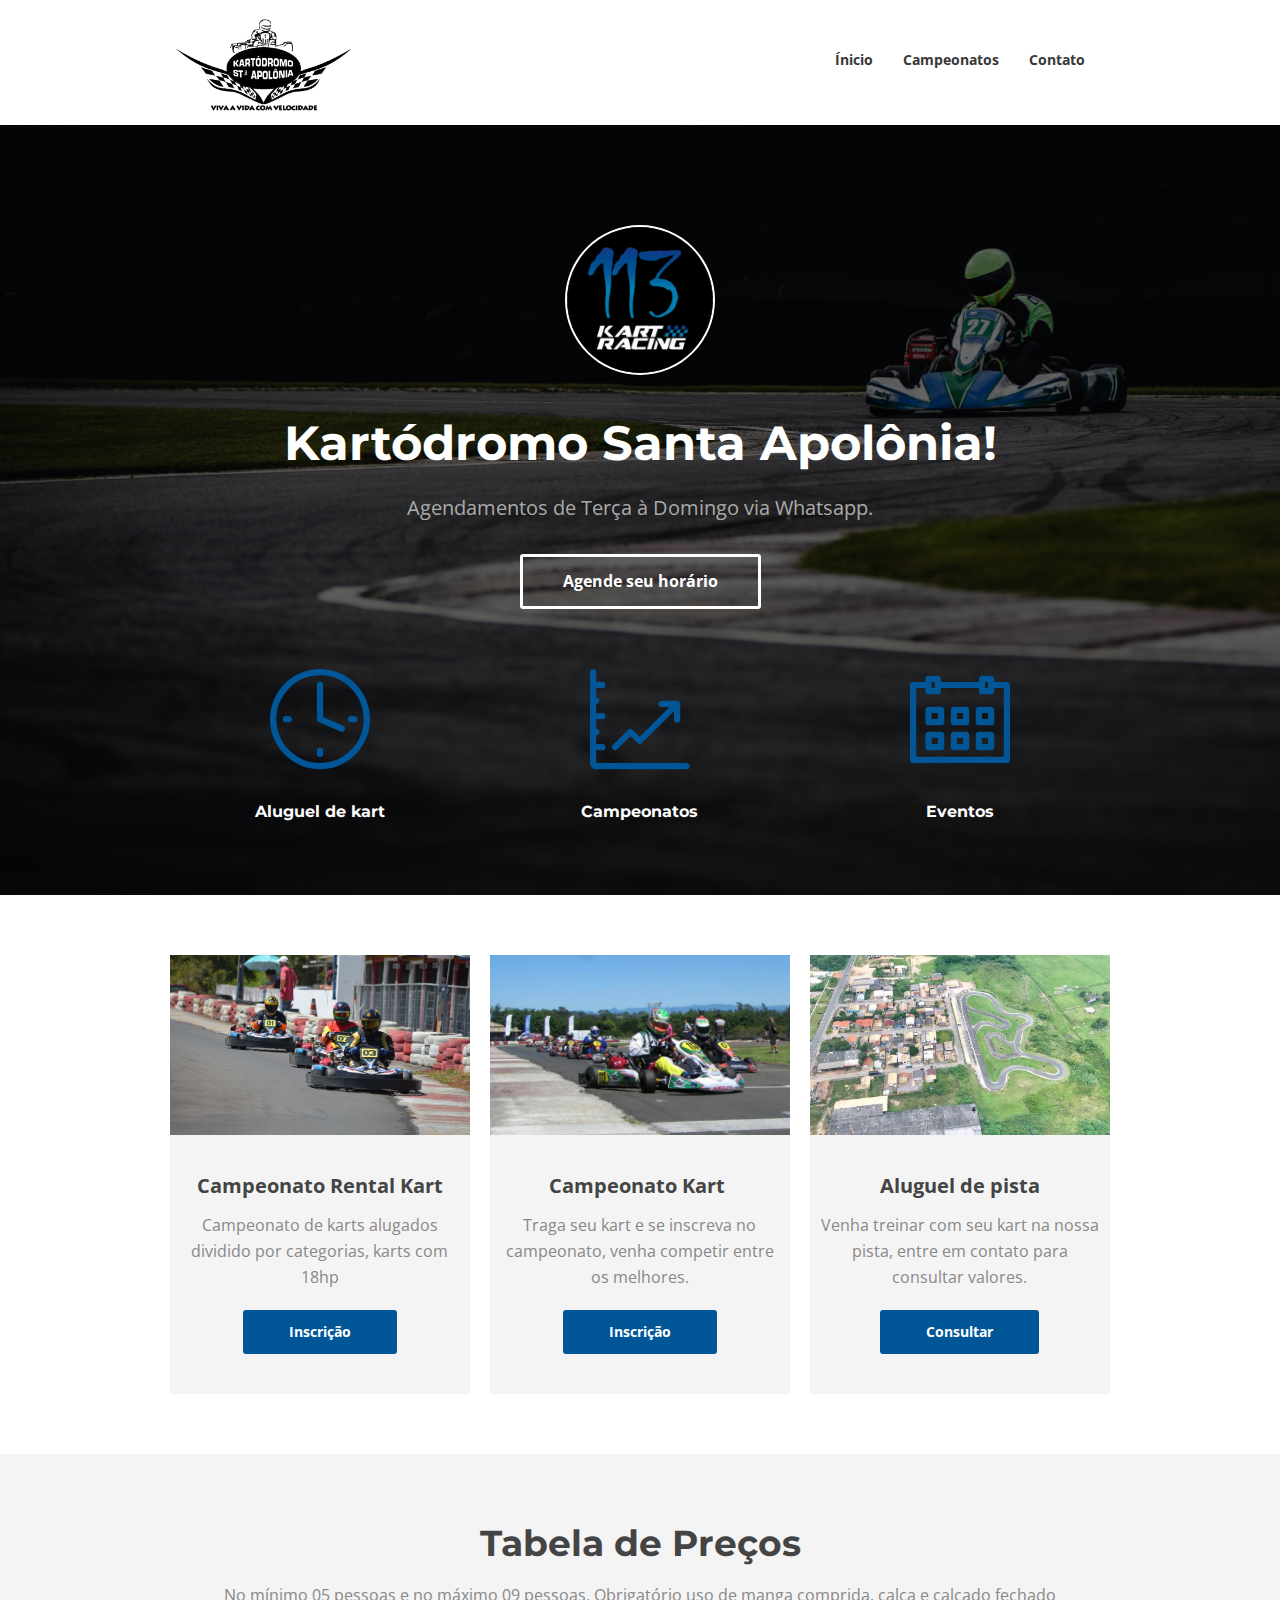
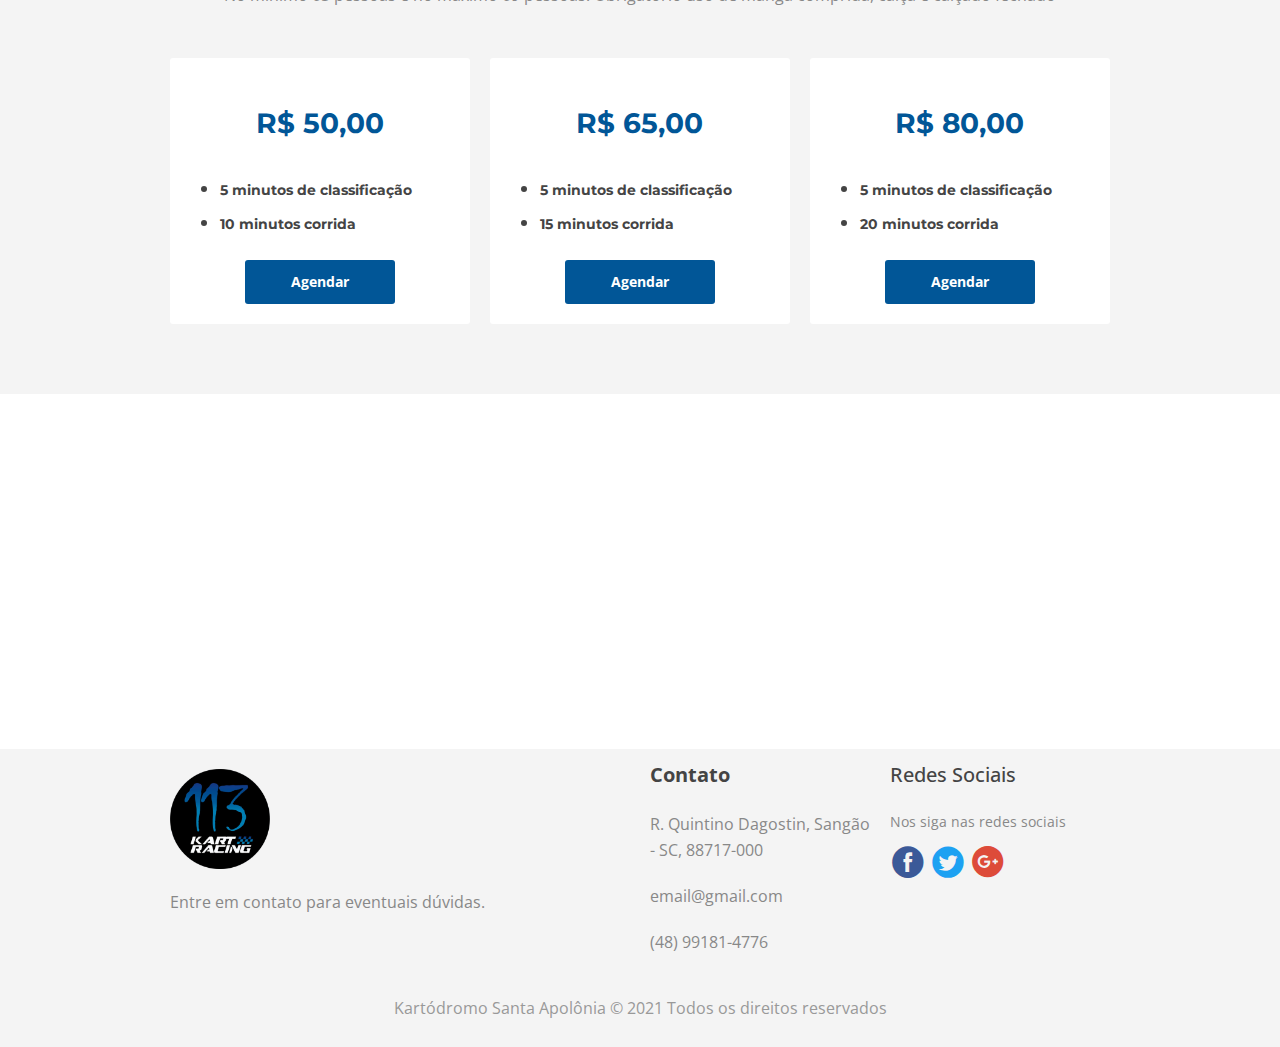
<file: index.html>
<!DOCTYPE html>
<html>
<head>
	<meta http-equiv="Content-Type" content="text/html; charset=utf-8">
	<meta name="viewport" content="width=device-width, initial-scale=1, maximum-scale=1">
	<link rel="shortcut icon" href="uploads/pix-favicon.ico">  
	<meta name="description" content="">
	<meta name="keywords" content="">
	<!-- CSS dependencies -->
	<link rel="stylesheet" type="text/css" href="css/bootstrap.css" />
	<link rel="stylesheet" type="text/css" href="css/font-awesome.min.css" />
	<link rel="stylesheet" type="text/css" href="css/jquery.fancybox.min.css" />
	<link rel="stylesheet" type="text/css" href="css/pix_style.css" />
	<link rel="stylesheet" type="text/css" href="css/main.css"/>
	<link rel="stylesheet" type="text/css" href="css/font-style.css" />
	<link href="css/animations.min.css" rel="stylesheet" type="text/css" media="all" />
	<!--[if IE]>
	<link rel="stylesheet" type="text/css" href="css/ie-fix.css" />
	<![endif]-->
	<title>Kartódromo Santa Apolônia</title>
	<style type="text/css" id="pix_page_style"></style>
</head>
<body><div class="pix_section pix_nav_menu normal pix_scroll_header" data-scroll-bg="#ffffff" id="section_1" style="background-repeat: repeat-x; padding-top: 0px; padding-bottom: 0px;">
  <div class="container">
   <div class="row">
    <div class="col-md-12 col-xs-12 pix-inner-col col-sm-12 column ui-droppable">
     <div class="pix-content">
      <nav class="navbar navbar-default pix-no-margin-bottom pix-navbar-default">
       <div class="container-fluid">
        <div class="navbar-header">
         <button type="button" class="navbar-toggle collapsed" data-toggle="collapse" data-target="#pix-navbar-collapse" aria-expanded="false">
          <span class="sr-only">Toggle navigation</span>
          <span class="icon-bar"></span>
          <span class="icon-bar"></span>
          <span class="icon-bar"></span>
         </button>
         <a class="navbar-brand logo-img logo-img-a pix-adjust-height" href="#" style="margin-top: 5px;"><img style="max-height: 100px;" src="uploads/WhatsApp-Image-2021-01-27-at-12.09.17-mYt.jpeg" alt="" class="img-responsive pix-logo-img"></a>
        </div>
        <div class="navbar-collapse collapse" id="pix-navbar-collapse" style="height: 1px;">
         <ul class="nav navbar-nav navbar-right media-middle pix-header-nav pix-adjust-height" id="pix-header-nav" style="margin-top: 35px;">
<li><a href="#" class="pix-gray pix-nav-link " data-toggle="null" style="color: rgb(56, 56, 56);">Ínicio</a>
</li>
<li><a href="#section_features_1" class="dropdown-toggle pix-gray pix-nav-link " data-toggle="dropdown" style="color: rgb(56, 56, 56);">Campeonatos</a>
</li>
<li><a target="blank" href="https://api.whatsapp.com/send?phone=5548991814776&text=Ol%C3%A1%2C%20visitei%20o%20site%20do%20kart%C3%B3dromo%20e%20gostaria%20de%20obter%20mais%20informa%C3%A7%C3%B5es" class="pix-gray pix-nav-link " data-toggle="null" style="color: rgb(56, 56, 56);">Contato</a>
</li>
</ul>
        </div>
       </div>
      </nav>
     </div>
    </div>
   </div>
  </div>
 </div>
 <div class="pix_section pix-padding-top-100 pix-showcase-1" data-bg-img="linear-gradient( rgba(0,0,0,0.56) ,rgba(0,0,0,0.56)),url(&quot;uploads/pexels-alex-andrews-821723-JGx.jpg&quot;)" style="background-image: linear-gradient(rgba(0, 0, 0, 0.56), rgba(0, 0, 0, 0.56)), url(&quot;uploads/pexels-alex-andrews-821723-JGx.jpg&quot;); background-size: cover; background-repeat: repeat-x; background-attachment: fixed; padding-top: 100px; padding-bottom: 0px;" id="section_2">
  <div class="container">
   <div class="row">
    <div class="col-md-12 col-xs-12 col-sm-12 column ui-droppable">
     <div class="pix-content text-center">
       <img class="pix-margin-bottom-30" src="images/logo_empresa.png" height="150px" style="border: 2px solid white; border-radius: 100%;"/>
      <h1 class="pix-white text-center pix-no-margin-top secondary-font">
       <span class="pix_edit_text"><strong>Kartódromo Santa Apolônia!</strong></span>
      </h1>
      <p class="pix-light-gray big-text-20 text-center pix-margin-bottom-30">
       <span class="pix_edit_text">Agendamentos de Terça à Domingo via Whatsapp.</span>
      </p>
      <a target="blank" href="https://api.whatsapp.com/send?phone=5548991814776&text=Ol%C3%A1%2C%20visitei%20o%20site%20do%20kart%C3%B3dromo%20e%20gostaria%20de%20obter%20mais%20informa%C3%A7%C3%B5es" class="btn btn-lg pix-line pix-white-line wide">
       <span class="pix_edit_text"><b>Agende seu horário</b></span>
      </a>
     </div>
    </div>
    <div class="col-md-4 col-xs-12 col-sm-4 column ui-droppable">
     <div class="pix-content text-center pix-padding-v-50 pix-margin-v-10 pix-padding-h-10">
      <div class="pix-margin-bottom-30">
       <i class="pixicon-clock5" style="color: #015697; font-size: 100px;"></i>
      </div>
      <h6 class="pix-white secondary-font">
       <span class="pix_edit_text"><strong>Aluguel de kart</strong></span>
      </h6>
     </div>
    </div>
    <div class="col-md-4 col-xs-12 col-sm-4 column ui-droppable">
     <div class="pix-content text-center pix-padding-v-50 pix-margin-v-10 pix-padding-h-10">
      <div class="pix-margin-bottom-30">
       <i class="pixicon-stocks2" style="color: #015697; font-size: 100px;"></i>
      </div>
      <h6 class="pix-white secondary-font">
       <span class="pix_edit_text"><b>Campeonatos</b></span>
      </h6>
     </div>
    </div>
    <div class="col-md-4 col-xs-12 col-sm-4 column ui-droppable">
     <div class="pix-content text-center pix-padding-v-50 pix-margin-v-10 pix-padding-h-10">
      <div class="pix-margin-bottom-30">
       <i class="pixicon-calendar4" style="color: #015697; font-size: 100px;"></i>
      </div>
      <h6 class="pix-white secondary-font">
       <span class="pix_edit_text"><strong>Eventos</strong></span>
      </h6>
     </div>
    </div>
   </div>
  </div>
 </div>
<div class="pix_section pix-padding-v-40" id="section_features_1" style="display: block;">
  <div class="container">
   <div class="row">
    <div class="col-md-4 col-xs-12 col-sm-4 column ui-droppable">
     <div class="pix-content pix-margin-v-20 gray-bg text-center">
      <div class="pix-cover-shape-180 no-radius">
       <img src="uploads/89905870_2484289675170160_8705619497463054336_o-DqJ.jpg" alt="" class="img-responsive">
      </div>
      <div class="pix-padding-h-10 pix-padding-v-20">
       <h5 class="pix-black-gray-dark">
        <span class="pix_edit_text"><strong>Campeonato Rental Kart</strong></span>
       </h5>
       <p class="pix-black-gray-light big-text pix-margin-bottom-20">
        <span class="pix_edit_text">Campeonato de karts alugados dividido por categorias, karts com 18hp</span>
       </p>
       <a href="#" class="btn orange-bg pix-white wide pix-margin-bottom-20 normal btn-md" style="background-color: #015697;" data-toggle="modal" data-target="#popup_1">
        <span class="pix_edit_text"><span style="font-weight: 700;">Inscrição</span></span>
       </a>
      </div>
     </div>
    </div><div class="col-md-4 col-xs-12 col-sm-4 column ui-droppable" style="display: block;">
     <div class="pix-content pix-margin-v-20 gray-bg text-center">
      <div class="pix-cover-shape-180 no-radius">
       <img src="uploads/WhatsApp-Image-2021-01-27-at-12.38.24-2-iRt.jpeg" alt="" class="img-responsive">
      </div>
      <div class="pix-padding-h-10 pix-padding-v-20">
       <h5 class="pix-black-gray-dark">
        <span class="pix_edit_text"><strong>Campeonato Kart&nbsp;</strong></span>
       </h5>
       <p class="pix-black-gray-light big-text pix-margin-bottom-20">
        <span class="pix_edit_text">Traga seu kart e se inscreva no campeonato, venha competir entre os melhores.</span>
       </p>
       <a href="#" class="btn orange-bg pix-white wide pix-margin-bottom-20 normal btn-md" style="background-color: #015697;" data-toggle="modal" data-target="#popup_3">
        <span class="pix_edit_text"><span style="font-weight: 700;">Inscrição</span></span>
       </a>
      </div>
     </div>
    </div><div class="col-md-4 col-xs-12 col-sm-4 column ui-droppable" style="display: block;">
     <div class="pix-content pix-margin-v-20 gray-bg text-center">
      <div class="pix-cover-shape-180 no-radius">
       <img src="uploads/WhatsApp-Image-2021-01-27-at-12.38.24-esF.jpeg" alt="" class="img-responsive">
      </div>
      <div class="pix-padding-h-10 pix-padding-v-20">
       <h5 class="pix-black-gray-dark">
        <span class="pix_edit_text"><strong>Aluguel de pista</strong></span>
       </h5>
       <p class="pix-black-gray-light big-text pix-margin-bottom-20">
        <span class="pix_edit_text">Venha treinar com seu kart na nossa pista, entre em contato para consultar valores.</span>
       </p>
       <a target="blank" href="https://api.whatsapp.com/send?phone=5548991814776&text=Ol%C3%A1%2C%20vi%20no%20site%20do%20kart%C3%B3dromo%20a%20op%C3%A7%C3%A3o%20de%20aluguel%20de%20pista%2C%20gostaria%20de%20saber%20mais%20informa%C3%A7%C3%B5es" class="btn orange-bg pix-white wide pix-margin-bottom-20 normal btn-md" style="background-color: #015697;">
        <span class="pix_edit_text"><span style="font-weight: 700;">Consultar</span></span>
       </a>
      </div>
     </div>
    </div>
   </div>
  </div>
 </div><div class="pix_section pix-padding gray-bg" id="section_pricing_1" style="display: block;">
  <div class="container">
   <div class="row">
    <div class="col-md-12 col-xs-12 col-sm-12 column ui-droppable">
     <div class="pix-content pix-padding-bottom-30">
      <h2 class="pix-black-gray-dark text-center pix-no-margin-top secondary-font">
       <span class="pix_edit_text"><b>Tabela de Preços</b></span>
      </h2>
      <p class="pix-black-gray-light big-text text-center">
       <span class="pix_edit_text">No mínimo 05 pessoas e no máximo 09 pessoas. Obrigatório uso de manga comprida, calça e calçado fechado</span>
      </p>
     </div>
    </div>
    <div class="col-xs-12 col-sm-3 column ui-droppable col-md-4" style="display: block;">
     <div class="pix-content pix-radius-3 white-bg pix-padding-h-10 pix-padding-v-20 text-center pix-margin-v-10">
      <h1 class="pix-green pix-no-margin-top secondary-font">
       <span class="pix_edit_text"><strong><span style="color: #015697; font-size: 28px;">R$ 50,00</span></strong></span>
      </h1>
      <h5 class="pix-black-gray-dark pix-no-margin-top pix-margin-bottom-20 secondary-font">
       <span class="pix_edit_text"><ul><li style="text-align: left;"><span style="font-weight: bold;"><span style="font-size: 14px;">5 minutos de classificação</span></span></li><li style="text-align: left;"><span style="font-weight: bold;"><span style="font-size: 14px;">10 minutos corrida</span></span></li></ul></span>
      </h5>
      <a target="blank" href="https://api.whatsapp.com/send?phone=5548991814776&text=Ol%C3%A1%2C%20vi%20no%20site%20do%20kart%C3%B3dromo%20a%20op%C3%A7%C3%A3o%20de%20aluguel%20por%20R%24%2050%2C00%2C%20gostaria%20de%20ver%20quais%20s%C3%A3o%20os%20hor%C3%A1rios%20dispon%C3%ADveis." style="background-color: #015697;" class="btn btn-md  pix-white wide">
       <span class="pix_edit_text"><span style="font-weight: 700;">Agendar</span></span>
      </a>
     </div>
    </div>
    <div class="col-xs-12 col-sm-3 column ui-droppable col-md-4" style="display: block;">
     <div class="pix-content pix-radius-3 white-bg pix-padding-h-10 pix-padding-v-20 text-center pix-margin-v-10">
      <h1 class="pix-green pix-no-margin-top secondary-font">
       <span class="pix_edit_text"><strong><span style="color: #015697; font-size: 28px;">R$ 65,00</span></strong></span>
      </h1>
      <h5 class="pix-black-gray-dark pix-no-margin-top pix-margin-bottom-20 secondary-font">
       <span class="pix_edit_text"><ul><li style="text-align: left;"><span style="font-weight: 700; font-size: 14px;">5 minutos de classificação</span></li><li style="text-align: left;"><span style="font-weight: 700; font-size: 14px;">15 minutos corrida</span></li></ul></span>
      </h5>
      <a target="blank" href="https://api.whatsapp.com/send?phone=5548991814776&text=Ol%C3%A1%2C%20vi%20no%20site%20do%20kart%C3%B3dromo%20a%20op%C3%A7%C3%A3o%20de%20aluguel%20por%20R%24%2065%2C00%2C%20gostaria%20de%20ver%20quais%20s%C3%A3o%20os%20hor%C3%A1rios%20dispon%C3%ADveis." style="background-color: #015697;"  class="btn btn-md pix-white wide">
       <span class="pix_edit_text">
        <strong>Agendar</strong>
       </span>
      </a>
     </div>
    </div><div class="col-xs-12 col-sm-3 column ui-droppable col-md-4" style="display: block;">
     <div class="pix-content pix-radius-3 white-bg pix-padding-h-10 pix-padding-v-20 text-center pix-margin-v-10">
      <h1 class="pix-green pix-no-margin-top secondary-font">
       <span class="pix_edit_text"><strong><span style="color: #015697; font-size: 28px;">R$ 80,00</span></strong></span>
      </h1>
      <h5 class="pix-black-gray-dark pix-no-margin-top pix-margin-bottom-20 secondary-font">
       <span class="pix_edit_text"><ul><li style="text-align: left;"><span style="font-weight: 700; font-size: 14px;">5 minutos de classificação</span></li><li style="text-align: left;"><span style="font-weight: 700; font-size: 14px;">20 minutos corrida</span></li></ul></span>
      </h5>
      <a target="blank" href="https://api.whatsapp.com/send?phone=5548991814776&text=Ol%C3%A1%2C%20vi%20no%20site%20do%20kart%C3%B3dromo%20a%20op%C3%A7%C3%A3o%20de%20aluguel%20por%20R%24%2080%2C00%2C%20gostaria%20de%20ver%20quais%20s%C3%A3o%20os%20hor%C3%A1rios%20dispon%C3%ADveis." style="background-color: #015697;"  class="btn btn-md pix-white wide">
       <span class="pix_edit_text">
        <strong>Agendar</strong>
       </span>
      </a>
     </div>
    </div>
   </div>
  </div>
 </div>
 <iframe src="https://www.google.com/maps/embed?pb=!1m18!1m12!1m3!1d224032.7247317617!2d-49.409395945203016!3d-28.674347305804638!2m3!1f0!2f0!3f0!3m2!1i1024!2i768!4f13.1!3m3!1m2!1s0x952164823cd60803%3A0x1037d1d262f2360a!2sKartodromo%20Santa%20Apol%C3%B4nia!5e0!3m2!1spt-BR!2sbr!4v1611801487679!5m2!1spt-BR!2sbr" height="350" frameborder="0" style="border:0;" allowfullscreen="" aria-hidden="false" tabindex="0"
  width="100%"
 ></iframe>
 <div class="pix_section gray-bg" id="section_footer_1" style="display: block;">
  <div class="container">
   <div class="row">
    <div class="col-md-6 col-xs-12 col-sm-6 column ui-droppable" style="display: block;">
     <div class="pix-content pix-padding-top-20">
     <a class="" href="#"><img style="height: 100px;" src="images/logo_empresa.png" alt="" class="img-responsive"></a>
     <div class="clearfix"></div>
     <div class="pix-padding-v-20">
      <p class="pix-black-gray-light big-text">
       <span class="pix_edit_text">
        Entre em contato para eventuais dúvidas.
       </span>
      </p>
     </div>
     </div>
    </div>
    <div class="col-md-3 col-xs-12 col-sm-4 column ui-droppable">
     <div class="pix-content">
      <h5 class="pix-black-gray-dark">
       <span class="pix_edit_text"><b>Contato</b></span>
      </h5>
      <div class="pix-padding-v-10">
       <span class="pix-black-gray-light big-text"><span class="pix_edit_text">R. Quintino Dagostin, Sangão - SC, 88717-000</span></span>
      </div>
      <div class="pix-padding-v-10">
       <span class="pix-black-gray-light big-text"><span class="pix_edit_text">email@gmail.com</span></span>
      </div>
      <div class="pix-padding-v-10">
       <span class="pix-black-gray-light big-text"><span class="pix_edit_text">(48) 99181-4776</span></span>
      </div>
     </div>
    </div>
    <div class="col-md-3 col-xs-12 col-sm-3 column ui-droppable">
     <div class="pix-content">
      <h5 class="pix-black-gray-dark">
       <span class="pix_edit_text">Redes Sociais</span>
      </h5>
      <div class="pix-padding-top-10">
       <p class="pix-black-gray-light">
        <span class="pix_edit_text">Nos siga nas redes sociais</span>
       </p>
      </div>
      <div class="pix-padding-bottom-20">
       <a href="#" class="pix-link-icon">
        <i class="pixicon-facebook2 small-icon-36 pix-facebook-color"></i>
       </a>
       <a href="#" class="pix-link-icon">
        <i class="pixicon-twitter2 small-icon-36 pix-twitter-color"></i>
       </a>
       <a href="#" class="pix-link-icon">
        <i class="pixicon-google-plus small-icon-36 pix-google-plus-color"></i>
       </a>
      </div>
     </div>
    </div>
    <div class="col-md-12 col-sm-12 col-xs-12 column ui-droppable">
     <div class="pix-content">
      <div class="pix-padding-top-30 text-center">
       <span class="pix-gray big-text"><span class="pix_edit_text">Kartódromo Santa Apolônia © 2021 Todos os direitos reservados</span><div class="note-editor"><div class="note-dropzone">  <div class="note-dropzone-message"></div></div><div class="note-editing-area"><div class="note-handle"><div class="note-control-selection" style="display: none;"><div class="note-control-selection-bg"></div><div class="note-control-holder note-control-nw"></div><div class="note-control-holder note-control-ne"></div><div class="note-control-holder note-control-sw"></div><div class="note-control-sizing note-control-se"></div><div class="note-control-selection-info"></div></div></div><div class="note-editable" contenteditable="true"></div></div><div class="modal" aria-hidden="false" tabindex="-1"><div class="modal-dialog" style="opacity: 1; display: block;">  <div class="modal-content">    <div class="modal-header">      <button type="button" class="close" data-dismiss="modal" aria-label="Close"><span aria-hidden="true">×</span></button>      <h4 class="modal-title">Insert Image</h4>    </div>    <div class="modal-body"><div class="form-group note-group-select-from-files"><label>Select from files</label><input class="note-image-input form-control" type="file" name="files" accept="image/*" multiple="multiple"></div><div class="form-group note-group-image-url" style="overflow:auto;"><label>Image URL</label><input class="note-image-url form-control col-md-12" type="text"></div></div>    <div class="modal-footer"><button href="#" class="btn btn-primary note-image-btn disabled" disabled="">Insert Image</button></div>  </div></div></div><div class="modal" aria-hidden="false" tabindex="-1"><div class="modal-dialog" style="opacity: 1; display: block;">  <div class="modal-content">    <div class="modal-header">      <button type="button" class="close" data-dismiss="modal" aria-label="Close"><span aria-hidden="true">×</span></button>      <h4 class="modal-title">Insert Video</h4>    </div>    <div class="modal-body"><div class="form-group row-fluid"><label>Video URL? <small class="text-muted">(YouTube, Vimeo, Vine, Instagram, DailyMotion or Youku)</small></label><input class="note-video-url form-control span12" type="text"></div></div>    <div class="modal-footer"><button href="#" class="btn btn-primary note-video-btn disabled" disabled="">Insert Video</button></div>  </div></div></div><div class="modal" aria-hidden="false" tabindex="-1"><div class="modal-dialog" style="opacity: 1; display: block;">  <div class="modal-content">    <div class="modal-header">      <button type="button" class="close" data-dismiss="modal" aria-label="Close"><span aria-hidden="true">×</span></button>      <h4 class="modal-title">Help</h4>    </div>    <div class="modal-body" style="max-height: 300px; overflow: scroll;"><div class="help-list-item"></div><label style="width: 180px; margin-right: 10px;"><kbd>CMD+Z</kbd></label><span>Undoes the last command</span><div class="help-list-item"></div><label style="width: 180px; margin-right: 10px;"><kbd>CMD+SHIFT+Z</kbd></label><span>Redoes the last command</span><div class="help-list-item"></div><label style="width: 180px; margin-right: 10px;"><kbd>TAB</kbd></label><span>Tab</span><div class="help-list-item"></div><label style="width: 180px; margin-right: 10px;"><kbd>SHIFT+TAB</kbd></label><span>Untab</span><div class="help-list-item"></div><label style="width: 180px; margin-right: 10px;"><kbd>CMD+B</kbd></label><span>Set a bold style</span><div class="help-list-item"></div><label style="width: 180px; margin-right: 10px;"><kbd>CMD+I</kbd></label><span>Set a italic style</span><div class="help-list-item"></div><label style="width: 180px; margin-right: 10px;"><kbd>CMD+U</kbd></label><span>Set a underline style</span><div class="help-list-item"></div><label style="width: 180px; margin-right: 10px;"><kbd>CMD+SHIFT+S</kbd></label><span>Set a strikethrough style</span><div class="help-list-item"></div><label style="width: 180px; margin-right: 10px;"><kbd>CMD+BACKSLASH</kbd></label><span>Clean a style</span><div class="help-list-item"></div><label style="width: 180px; margin-right: 10px;"><kbd>CMD+SHIFT+L</kbd></label><span>Set left align</span><div class="help-list-item"></div><label style="width: 180px; margin-right: 10px;"><kbd>CMD+SHIFT+E</kbd></label><span>Set center align</span><div class="help-list-item"></div><label style="width: 180px; margin-right: 10px;"><kbd>CMD+SHIFT+R</kbd></label><span>Set right align</span><div class="help-list-item"></div><label style="width: 180px; margin-right: 10px;"><kbd>CMD+SHIFT+J</kbd></label><span>Set full align</span><div class="help-list-item"></div><label style="width: 180px; margin-right: 10px;"><kbd>CMD+SHIFT+NUM7</kbd></label><span>Toggle unordered list</span><div class="help-list-item"></div><label style="width: 180px; margin-right: 10px;"><kbd>CMD+SHIFT+NUM8</kbd></label><span>Toggle ordered list</span><div class="help-list-item"></div><label style="width: 180px; margin-right: 10px;"><kbd>CMD+LEFTBRACKET</kbd></label><span>Outdent on current paragraph</span><div class="help-list-item"></div><label style="width: 180px; margin-right: 10px;"><kbd>CMD+RIGHTBRACKET</kbd></label><span>Indent on current paragraph</span><div class="help-list-item"></div><label style="width: 180px; margin-right: 10px;"><kbd>CMD+NUM0</kbd></label><span>Change current block's format as a paragraph(P tag)</span><div class="help-list-item"></div><label style="width: 180px; margin-right: 10px;"><kbd>CMD+NUM1</kbd></label><span>Change current block's format as H1</span><div class="help-list-item"></div><label style="width: 180px; margin-right: 10px;"><kbd>CMD+NUM2</kbd></label><span>Change current block's format as H2</span><div class="help-list-item"></div><label style="width: 180px; margin-right: 10px;"><kbd>CMD+NUM3</kbd></label><span>Change current block's format as H3</span><div class="help-list-item"></div><label style="width: 180px; margin-right: 10px;"><kbd>CMD+NUM4</kbd></label><span>Change current block's format as H4</span><div class="help-list-item"></div><label style="width: 180px; margin-right: 10px;"><kbd>CMD+NUM5</kbd></label><span>Change current block's format as H5</span><div class="help-list-item"></div><label style="width: 180px; margin-right: 10px;"><kbd>CMD+NUM6</kbd></label><span>Change current block's format as H6</span><div class="help-list-item"></div><label style="width: 180px; margin-right: 10px;"><kbd>CMD+ENTER</kbd></label><span>Insert horizontal rule</span><div class="help-list-item"></div><label style="width: 180px; margin-right: 10px;"><kbd>CMD+K</kbd></label><span>Show Link Dialog</span></div>    <div class="modal-footer"><p class="text-center"><a href="http://summernote.org/" target="_blank">Summernote 0.8.2</a> · <a href="https://github.com/summernote/summernote" target="_blank">Project</a> · <a href="https://github.com/summernote/summernote/issues" target="_blank">Issues</a></p></div>  </div></div></div></div></span>
      </div>
     </div>
    </div>
   </div>
  </div>
 </div>
<div id="popup_1" class="modal pix_popup in" role="dialog" aria-hidden="true" style="display: none;" data-name="popup_1" data-wait="">
  <div class="modal-dialog modal-sm-2" style="opacity: 1; display: block;">
   <div class="modal-content">
    <div class="modal-header">
     <a href="#" class="close" data-dismiss="modal">×</a>
    </div>
    <div class="modal-body">
     <div class="pix_section animating modal-section popup_section" style="display: block;" id="section_3">
      <div class="container">
       <div class="row">
        <div class="col-xs-12 text-center col-sm-12 column ui-droppable col-md-12" style="display: block;">
         <div class="pix-content text-center animating">
          <div class="pix-padding-bottom-20">
           <i class="pixicon-flag22" style="color: rgb(89, 163, 252); font-size: 70px;"></i>
          </div>
          <h5 class="pix-black-gray-dark pix-no-margin-top">
           <span class="pix_edit_text"><strong>Campeonato Rental Kart</strong></span>
          </h5>
          <p class="pix-black-gray pix-margin-bottom-30">
           <span class="pix_edit_text">8 etapas</span>
          </p>
          <div class="pix-margin-bottom-30">
           <form class="pix-form-style pixfort-form ui-sortable ui-droppable" pix-popup="#popup_2" pix-redirect="" pix-form-type="ce">
            <div class="form-group">
             <input type="text" name="name" class="form-control" placeholder="Nome completo">
            </div><div class="form-group"><input type="email" class="form-control" name="city" id="email" placeholder="Cidade"></div><div class="form-group" style="position: relative; left: 0px; top: 0px;"><input type="text" class="form-control" id="name" name="state" placeholder="Estado"></div>
            <div class="form-group"><input type="text" class="form-control" id="name" name="phone" placeholder="Telefone"></div><div class="form-group" style="position: relative; left: 0px; top: 0px;">
             <input type="email" name="email" class="form-control" placeholder="Email">
            </div>
            <div class="form-group" style="position: relative; left: 0px; top: 0px;">
             <input type="text" name="cpf" class="form-control" placeholder="CPF">
            </div><div class="form-group"><input type="date" class="form-control" name="date_field" placeholder="Data de nascimento"></div><div class="form-group"><select class="form-control input-lg" name="select_field"><option value="">Categoria</option>
<option>Iniciante Leve 80Kg</option>
<option>Iniciante Médio 90Kg</option>
<option>Graduados Leve 90Kg</option>
<option>Graduados Sênior 90Kg</option></select></div>
            <button type="submit" class="btn blue-neon-bg pix-white small-text btn-block normal btn-lg" style="background-color: rgb(0, 156, 222);"><span class="pix_edit_text"><span style="font-weight: 700;">Enviar</span></span></button>
           </form>
          </div>
         </div>
        </div>
       </div>
      </div>
     </div>
    </div>
   </div>
  </div>
 </div>
<div id="popup_2" class="modal pix_popup" role="dialog" aria-hidden="true" style="display: none;" data-name="popup_2">
  <div class="modal-dialog modal-sm-2" style="opacity: 1; display: block;">
   <div class="modal-content">
    <div class="modal-header">
     <a href="#" class="close" data-dismiss="modal">×</a>
    </div>
    <div class="modal-body">
     <div class="pix_section animating modal-section popup_section" style="display: block;" id="section_4">
      <div class="container">
       <div class="row">
        <div class="col-md-12 col-xs-12 text-center col-sm-12 column ui-droppable">
         <div class="pix-content text-center animating">
          <div class="pix-padding-bottom-20">
           <i class="pixicon-check3 big-icon pix-green"></i>
          </div>
          <h3 class="pix-black-gray-dark pix-no-margin-top">
           <span class="pix_edit_text"><strong>Muito Obrigado!</strong></span>
          </h3>
          <p class="pix-black-gray-light pix-margin-bottom-30 big-text pix-lineheight-36">
           <span class="pix_edit_text">Sua inscrição foi feita com sucesso!</span>
          </p>
         </div>
        </div>
       </div>
      </div>
     </div>
    </div>
   </div>
  </div>
 </div>
<div id="popup_3" class="modal pix_popup" role="dialog" aria-hidden="true" style="display: none;" data-name="popup_3" data-wait="">
  <div class="modal-dialog modal-sm-2">
   <div class="modal-content">
    <div class="modal-header">
     <a href="#" class="close" data-dismiss="modal">×</a>
    </div>
    <div class="modal-body">
     <div class="pix_section animating modal-section popup_section" style="display: block;" id="section_5">
      <div class="container">
       <div class="row">
        <div class="col-md-12 col-xs-12 text-center col-sm-12 column ui-droppable">
         <div class="pix-content text-center animating">
          <div class="pix-padding-bottom-20">
           <i class="pixicon-paperplane big-icon pix-blue"></i>
          </div>
          <h5 class="pix-black-gray-dark pix-no-margin-top">
           <span class="pix_edit_text"><strong>Subscription Form</strong></span>
          </h5>
          <p class="pix-black-gray pix-margin-bottom-30">
           <span class="pix_edit_text">
            You can add unlimited fields directly from HTML
           </span>
          </p>
          <div class="pix-margin-bottom-30">
           <form class="pix-form-style pixfort-form ui-sortable ui-droppable" pix-popup="#popup_2" pix-redirect="" pix-form-type="ce">
            <div class="form-group">
             <input type="text" name="name" class="form-control" placeholder="Enter Your Full Name">
            </div>
            <div class="form-group">
             <input type="email" name="email" class="form-control" placeholder="Enter Your Email Address">
            </div>
            <div class="form-group">
             <input type="text" name="phone" class="form-control" placeholder="Enter Your Phone Number">
            </div>
            <button type="submit" class="btn btn-flat blue-neon-bg pix-white btn-lg small-text btn-block"><span class="pix_edit_text"><strong>Send Information</strong></span></button>
           </form>
           <p class="pix-gray"><span class="pix_edit_text">*Don’t Worry! We hate SPAM too!</span></p>
          </div>
         </div>
        </div>
       </div>
      </div>
     </div>
    </div>
   </div>
  </div>
 </div>
<!-- Javascript -->
<script src="js/jquery-1.11.2.js"></script>
<script src="js/jquery-ui.js"></script>
<script src="js/bootstrap.js"></script>
<script src="js/velocity.min.js"></script>
<script src="js/velocity.ui.min.js"></script>
<script src="js/appear.min.js" type="text/javascript"></script>
<script src="js/animations.js" type="text/javascript"></script>
<script src="js/plugins.js" type="text/javascript"></script>
<script src="js/jquery.fancybox.min.js" type="text/javascript"></script>
<script src="js/custom.js"></script>
</body>
</html>
</file>
<file: css/pix_style.css>
@import url(https://fonts.googleapis.com/css?family=Open+Sans);

/* Icon box */
	.icon_box { position: relative; padding: 10px 10px;margin-bottom: 15px; }
	.icon_box:hover { cursor: default;}
	.icon_box_bg {border-radius: 2px;
		background-color: #f6f6f6;
		background-color: rgba(0,0,0, 0.05);
		box-shadow: 2.121px 2.121px 0px 0px rgba( 0, 0, 0, 0.1 );
		border-radius: 4px !important;overflow: hidden;
		-webkit-transition: all 0.4s linear;
		-moz-transition: all 0.4s linear;
		-ms-transition: all 0.4s linear;
		-o-transition: all 0.4s linear;}
	.dark .icon_box_bg { background-color: rgba(255,255,255, 0.1); }
	.icon_box_bg:hover {background: #333333;}
	.icon_box_bg:hover *,.icon_box_bg:hover .desc_wrapper .desc,.icon_box_bg:hover .desc_wrapper h5,.icon_box_bg:hover .icon_wrapper i{color: #fff;}
	.icon_box.has_border:after { content: ""; display: block; width: 0px; height: 100%; border-width: 0 1px 0 0; border-style: solid; position: absolute; right: -2.4%; top: 0;  }
	.icon_box a { display: block; }
	.icon_box a:hover { text-decoration: none; }
	.icon_box .icon_wrapper { width: 100%; height: 110px; text-align: center; line-height: 110px; font-size: 90px; position: relative; overflow: hidden; margin: 0 auto 15px; display: block; }
	.icon_box .icon_wrapper i { z-index: 2; position: relative; color: #dddddd;}
	.dark .icon_box .icon_wrapper i { color: rgba(255,255,255,.6);}	
	.dark .icon_box_bg:hover i { color: #fff; }

	//.icon_box .icon_wrapper { background-color: #fff; -webkit-box-shadow:inset 0 0 7px 0 rgba(0,0,0,.08); box-shadow:inset 0 0 7px 0 rgba(0,0,0,.08); }
	.icon_box .image_wrapper { text-align: center; margin: 0px 10px;margin-bottom: 15px;border-radius: 3px; }
	.icon_box .image_wrapper img { border-radius: 3px;margin: auto; }
	.icon_box .desc_wrapper { text-align: center; }
	.icon_box .desc_wrapper h5 { font-weight: bold;color: #9aa1a9;margin-bottom: 20px;}
	.icon_box .desc_wrapper .desc{ position: relative;top: -10px;color: #9aa1a9;}



	.test1 { background: url(../images/bg.jpg) fixed;background-color: rgb(67,50,86);padding: 50px; }

	#editor, #pix_section_source { 
        //position: absolute;
        height: 100%;
        top: 0;
        right: 0;
        bottom: 0;
        left: 0;
    }
    #pix_section_img_div {
    	background: rgba(0,0,0,0.1);
    	padding: 5px;
    	//border-radius: 4px;
        border-bottom: 1px solid #333;
    	display: inline-block;
    	position: relative;
    }
    #pix_section_img_div .row {
    	padding-bottom: 5px;
    }
    #pix_section_img_div .media-left {
        width: 40%;
    }
    #pix_section_img_div input {
    	background: transparent;
    	border: 0px;
    	outline: none;
    	box-shadow: 0px !important;
    	width: 100%;
    	padding: 0px !important;
    	margin: 0px;
    	box-sizing:border-box;

    }
    #pix_section_img {
    	max-width: 100%;
    	height: auto;
    }




    /* Right Sidebar */
    #right_sidebar .right_inner {
        
    }
    .pix_right_header {
        margin: 10px 0;
    }
    .pix_right_header .title {
        font-family: 'Open Sans', sans-serif;
        margin-bottom: 5px;
        font-size: 15px;
    }
    #right_sidebar .nav-tabs {
        border: 2px solid #eee;
        border-radius: 4px;
        display: inline-block;
        
    }

    #right_sidebar .nav-tabs li {
        background: transparent;
        margin: 0px;
        -webkit-transition: all 0.2s linear;
        -moz-transition: all 0.2s linear;
        -ms-transition: all 0.2s linear;
        -o-transition: all 0.2s linear;
    }
    #right_sidebar .nav-tabs li.active {
        background: #eee;
        box-shadow: none !important;
        border: 0px;
    }
    #right_sidebar .nav-tabs li a {
        background: transparent;
        box-shadow: none !important;
        border: 0px;
        padding: 6px 20px;
        border-right: 2px solid #eee;
        border-radius: 0px;
        font-weight: bold;
        color: #eee;
        text-decoration: none;
        font-size: 12px;
        margin: 0px;
        font-family: 'Open Sans', sans-serif;
        letter-spacing: 1px;
    }
    #right_sidebar .nav-tabs li:last-child a {border-right: 0px;}
    #right_sidebar .nav-tabs li.active a {
        color: #444;
    }
    #right_sidebar label {
        font-family: 'Open Sans', sans-serif;   
        font-size: 13px;
        font-weight: normal;
    }


    .pix_form_preview {
        display: inline-block;
    }
    /* Gallery */
    #pix_gallery_div .thumbnail {
        border: 0px;
    }
    #pix_gallery_div .thumbnail {
        width: 100%;
        height: 100%;
        display: inline-block;
        position: relative;
        border: 2px solid #ddd;
    }
    #pix_gallery_div .thumbnail.clicked {
        border: 2px solid #333 !important;   
    }








    body.modal-open {
    overflow-y: auto;
    padding-right: 0px !important
}
.modal.in {
  margin: 0px !important;
  padding: 0px !important;
  right: 0px !important
}
.modal-content {
  border: none;
  border-radius: 2px;
      box-shadow: 0 16px 28px 0 rgba(0,0,0,0.22),0 25px 55px 0 rgba(0,0,0,0.21);
}
.modal-header{
  border-bottom: 0;
  padding-top: 15px;
  padding-right: 26px;
  padding-left: 26px;
  padding-bottom: 0px;
}
.modal-title {
  font-size: 34px;
}
.modal-body{
  border-bottom: 0;
  padding-top: 5px;
  padding-right: 26px;
  padding-left: 26px;
  padding-bottom: 10px;
  font-size: 15px;
}
.modal-footer {
  border-top:0;
  padding-top: 0px;
  padding-right:26px;
  padding-bottom:26px;
  padding-left:26px;
}
/*.btn-default,.btn-primary {
    border: none;
    border-radius: 2px;
    display: inline-block;
    color: #424242;
    background-color: #FFF;
    text-align: center;
    height: 36px;
    line-height: 36px;
    outline: 0;
    padding: 0 2rem; 
    vertical-align: middle;
    -webkit-tap-highlight-color: transparent;
    box-shadow: 0 2px 5px 0 rgba(0,0,0,0.16),0 2px 10px 0 rgba(0,0,0,0.12);
    letter-spacing: .5px;
    transition: .2s ease-out;
}
.btn-default:hover{
  background-color: #FFF;
  box-shadow: 0 5px 11px 0 rgba(0,0,0,0.18),0 4px 15px 0 rgba(0,0,0,0.15);
}
.btn-primary {
  color: #FFF;
  background-color: #2980B9;
}
.btn-primary:hover{
  background-color: #2980B9;
  box-shadow: 0 5px 11px 0 rgba(0,0,0,0.18),0 4px 15px 0 rgba(0,0,0,0.15);
}*/
</file>
<file: css/main.css>
/*
*   PixFort
*   MegaPack
*   18/02/2019
* 
*/

@import url(https://fonts.googleapis.com/css?family=Open+Sans:400,700);
@import url(https://fonts.googleapis.com/css?family=Montserrat:400,700);
@import url(https://fonts.googleapis.com/css?family=Roboto:400,700);

/* Base */

    html {
        height: 100vh; /* set viewport constraint */
        min-height: 100%; /* enforce height */
        scroll-behavior: smooth;
    }

    body { font-family: 'Open Sans',sans-serif !important;
        /* Support for all WebKit browsers. */
        -webkit-font-smoothing: antialiased;
        /* Support for Safari and Chrome. */
        text-rendering: optimizeLegibility;

        /* Support for Firefox. */
        -moz-osx-font-smoothing: grayscale;

        /* Support for IE. */
        font-feature-settings: 'liga';
        -webkit-text-size-adjust: 100%;
    }

    body, html {
        overflow-x: hidden;
    }

    .secondary-font { font-family: 'Montserrat', sans-serif; }
    a:hover, a:focus { text-decoration: none; }
    .pix-full-width { width:100%; }

    /* Typography */
    h1 { font-size: 48px;line-height: 77px; }
    h2 { font-size: 36px;line-height: 58px; }
    h3 { font-size: 28px;line-height: 45px; }
    h4 { font-size: 24px;line-height: 38px; }
    h5 { font-size: 20px;line-height: 32px; }
    h6 { font-size: 16px;line-height: 26px; }
    p { font-size: 14px;line-height: 22px; }

    .pix-inline-block { display: inline-block; }
    .big-text-60 { font-size: 60px;line-height: 86px; }
    .big-text-24 { font-size: 24px;line-height: 38px; }
    .big-text-20 { font-size: 20px;line-height: 32px; }
    .big-text { font-size: 16px;line-height: 26px; }
    .small-text { font-size: 14px; }
    .extra-small-text { font-size: 12px; }

    .pix-sm-lineheight { line-height: 58px; }
    .pix-xm-lineheight { line-height: 56px; }
    .pix-lineheight-24 { line-height: 24px; }
    .pix-lineheight-32 { line-height: 32px; }
    .pix-lineheight-36 { line-height: 36px !important; }


    .small-icon-25 { font-size: 25px;line-height: 25px }
    .small-icon-30 { font-size: 32px;line-height: 32px }
    .small-icon-36 { font-size: 36px;line-height: 36px }
    .small-icon-40 { font-size: 40px;line-height: 40px }
    .big-icon-50 { font-size: 50px;line-height: 50px; }
    .big-icon-55 { font-size: 55px; }
    .big-icon-65 { font-size: 65px;line-height: 65px; }
    .big-icon-60 { font-size: 60px;line-height: 60px; }
    .big-icon { font-size: 70px; }
    .big-icon-80 { font-size: 80px;line-height: 80px; }
    .big-icon-90 { font-size: 90px;line-height: 90px; }
    .big-icon-100 { font-size: 100px;line-height: 100px; }
    .big-icon-120 { font-size: 120px;line-height: 120px; }
    .big-icon-140 { font-size: 140px;line-height: 140px; }

    .pix-bold { font-weight: 700; }

    .pix-icon-big { font-size: 40px; }

    .big-line-height { line-height: 50px; }

    .pix-max-width-120 { max-width: 120px; }
    .pix-max-width-220 { max-width: 120px; }
    .pix-xxs-width-text { max-width: 270px;display: inline-block; }
    .pix-xs-width-text { max-width: 520px;display: inline-block; }
    .pix-small2-width-text { max-width: 580px;display: inline-block; }
    .pix-small-width-text { max-width: 700px;display: inline-block; }
    .pix-md-width-text { max-width: 750px;display: inline-block; }

    .pix-fixed-width { max-width: 100%;width: 700px; }
    .pix-fixed-width-580 { max-width: 100%;width: 580px; }
    .pix-fixed-width-480 { max-width: 100%;width: 480px; }
    .pix-fixed-width-380 { max-width: 100%;width: 380px; }

    /*  Colors  */
    .light-black-bg { background: #222; }
    .gray-dark-bg { background: #444; }
    .gray-bg { background: #f4f4f4; }
    .gray-2-bg { background: #eee; }
    .gray-3-bg { background: #ddd; }
    .gray-4-bg { background: #aaa; }
    .gray-5-bg { background: #888; }
    .gray-6-bg { background: #666; }
    .white-bg { background: #fff;  }
    .orange-bg { background: #f7941d; }
    .blue-bg { background: #59a3fc; }
    .purple-bg { background: #9000F0; }
    .green-blue-bg { background: #00a78e; }
    .green-yellow-bg { background: #d0e100; }
    .green-gray { background: #556d6a; }
    .brown-bg { background: #84754e; }
    .green-bg { background: #82b541; }
    .blue-neon-bg { background: #009cde }
    .blue-neon-2-bg { background: #aae6ff }
    .green-neon-bg { background: #74FF00 }
    .red-bg { background: #ea4335; }
    .rose-bg { background: #ff0f50; }
    .yellow-bg { background: #fdbd10; }
    .dark-green-bg { background: #237f52; }
    .navy-blue-bg { background: #363f48; }
    .navy-blue-2-bg { background: #818e9b; }
    .light-green-bg { background: #00c853; }
    .light-blue-bg { background: #f2f6fa; }
    .dark-yellow-bg { background: #FBB034; }
    .green-neon-bg { background: #04e08a; }
    .dark-blue-bg { background: #1274e7; }
    .dark-red-bg { background: #ff7243; }

    .pix-black { color: #000; }
    .pix-dark-black { color: #222; }
    .pix-light-black { color: #333; }
    .pix-black-gray-dark { color: #444; }
    .pix-black-gray { color: #666; }
    .pix-black-gray-light { color: #888; }

    .pix-white { color: #fff; }
    .pix-light-white { color: #ddd; }
    .pix-slight-white { color: #bbb; }
    .pix-gray { color: #999; }
    .pix-light-gray { color: #aaa; }

    .pix-orange { color: #f7941d; }
    .pix-orange-2 { color: #ffdfb8; }
    .pix-blue { color: #59a3fc; }
    .pix-purple { color: #9000F0; }
    .pix-green-blue { color: #00a78e; }
    .pix-green-blue-2 { color: #71dece; }
    .pix-green-yellow { color: #d0e100; }
    .pix-green-yellow-2 { color: #939e04; }
    .pix-green-gray { color: #556d6a; }
    .pix-green-gray-2 { color: #96B3B0; }
    .pix-brown { color: #84754e; }
    .pix-brown-2 { color: #cbbc94; }
    .pix-green-neon { color: #74FF00 }
    .pix-green { color: #82b541; }
    .pix-green-2 { color: #bee38e; }
    .pix-green-light { color: #00c853; }
    .pix-green-light-2 { color: #9DFAC3; }
    .pix-blue-neon { color: #009cde; }
    .pix-blue-neon-2 { color: #aae6ff; }
    .pix-blue-light { color: #f2f6fa; }
    .pix-blue-light-2 { color: #889DB2; }
    .pix-red { color: #ea4335; }
    .pix-rose { color: #ff0f50; }
    .pix-yellow { color: #fdbd10; }
    .pix-yellow-2 { color: #b3870d; }
    .pix-yellow-dark { color: #FBB034; }
    .pix-yellow-dark-2 { color: #F9E1BB; }
    .pix-dark-green { color: #237f52; }
    .pix-dark-green-2 { color: #57cd93; }
    .pix-navy-blue { color: #363F48; }
    .pix-navy-blue-2 { color: #818e9b; }
    .pix-navy-blue-3 { color: #dde4ea; }
    .pix-green-neon { color: #00ffa8; }
    .pix-green-neon-2 { color: #119780; }
    .pix-dark-blue { color: #1274e7; }
    .pix-dark-blue-2 { color: #bdd9fa; }
    .pix-dark-red { color: #ff7243; }

    .pix-facebook-color { color: #3b5998; }
    .pix-google-plus-color { color: #dd4b39; }
    .pix-twitter-color { color: #1da1f2; }

    .pix-border-gray { border-color: #bbb; }
    .pix-border-green-neon { border-color: #74FF00 }

    .pix-black-transparent-15 { background: rgba(0,0,0,0.15); }
    .pix-black-transparent-20 { background: rgba(0,0,0,0.2); }
    .pix-black-transparent-30 { background: rgba(0,0,0,0.3); }
    .pix-black-transparent-40 { background: rgba(0,0,0,0.4); }
    .pix-black-transparent-50 { background: rgba(0,0,0,0.5); }

    /* line Buttons Color */
    .pix-white-line, .pix-white-line:hover, .pix-white-line:focus { border-color: #fff;color: #fff; }
    .pix-purple-line, .pix-purple-line:hover { border-color: #9000F0;color: #9000F0; }
    .pix-orange-line, .pix-orange-line:hover { border-color: #f7941d;color: #f7941d; }
    .pix-yellow-line, .pix-yellow-line:hover { border-color: #FDBD10;color: #FDBD10; }
    .pix-green-line, .pix-green-line:hover { border-color: #82B541;color: #82B541; }

    /* Padding */
    .pix-padding { padding: 60px 0; }
    .pix-padding-20 { padding: 20px; }
    .pix-padding-v-5 { padding-top: 5px;padding-bottom: 5px; }
    .pix-padding-v-9 { padding-top: 9px;padding-bottom: 9px; }
    .pix-padding-v-10 { padding-top: 10px;padding-bottom: 10px; }
    .pix-padding-v-20 { padding-top: 20px;padding-bottom: 20px; }
    .pix-padding-v-30 { padding-top: 30px;padding-bottom: 30px; }
    .pix-padding-v-35 { padding-top: 35px;padding-bottom: 35px; }
    .pix-padding-v-40 { padding-top: 40px;padding-bottom: 40px; }
    .pix-padding-v-50 { padding-top: 50px;padding-bottom: 50px; }
    .pix-padding-v-65 { padding-top: 65px;padding-bottom: 65px; }
    .pix-padding-v-75 { padding-top: 75px;padding-bottom: 75px; }
    .pix-padding-v-85 { padding-top: 85px;padding-bottom: 85px; }
    .pix-padding-v-100 { padding-top: 100px;padding-bottom: 100px; }
    .pix-padding-v-120 { padding-top: 120px;padding-bottom: 120px; }
    .pix-padding-v-130 { padding-top: 130px;padding-bottom: 130px; }
    .pix-padding-v-150 { padding-top: 150px;padding-bottom: 150px; }
    .pix-padding-v-200 { padding-top: 200px;padding-bottom: 200px; }
    .pix-padding-h-5 { padding-left: 5px;padding-right: 5px; }
    .pix-padding-h-10 { padding-left: 10px;padding-right: 10px; }
    .pix-padding-h-20 { padding-left: 20px;padding-right: 20px; }
    .pix-padding-h-30 { padding-left: 30px;padding-right: 30px; }
    .pix-padding-h-90 { padding-left: 90px;padding-right: 90px; }
    .pix-padding-top-10 { padding-top: 10px; }
    .pix-padding-top-15 { padding-top: 15px; }
    .pix-padding-top-20 { padding-top: 20px; }
    .pix-padding-top-30 { padding-top: 30px; }
    .pix-padding-top-40 { padding-top: 40px; }
    .pix-padding-top-50 { padding-top: 50px; }
    .pix-padding-top-60 { padding-top: 60px; }
    .pix-padding-top-80 { padding-top: 80px; }
    .pix-padding-top-100 { padding-top: 100px; }
    .pix-padding-top-120 { padding-top: 120px; }
    .pix-padding-top-150 { padding-top: 150px; }
    .pix-padding-bottom-10 { padding-bottom: 10px; }
    .pix-padding-bottom-15 { padding-bottom: 15px; }
    .pix-padding-bottom-20 { padding-bottom: 20px; }
    .pix-padding-bottom-25 { padding-bottom: 25px; }
    .pix-padding-bottom-30 { padding-bottom: 30px; }
    .pix-padding-bottom-40 { padding-bottom: 40px; }
    .pix-padding-bottom-60 { padding-bottom: 60px; }
    .pix-padding-bottom-80 { padding-bottom: 80px; }
    .pix-padding-right-20 { padding-right: 20px; }
    .pix-padding-left-10 { padding-left: 10px; }
    .pix-padding-left-5 { padding-left: 5px; }
    .pix-no-h-padding { padding-left: 0px;padding-right: 0px; }

    .pix-no-padding { padding: 0px; }

    /* Margin */
    .pix-margin-v-10 { margin: 10px 0; }
    .pix-margin-v-20 { margin: 20px 0; }
    .pix-margin-v-30 { margin: 30px 0; }
    .pix-margin-v-40 { margin-top: 40px;margin-bottom: 40px; }
    .pix-margin-v-50 { margin: 50px 0; }
    .pix-margin-v-80 { margin: 80px 0; }
    .pix-margin-v-90 { margin: 90px 0; }
    .pix-margin-v-100 { margin: 100px 0; }
    .pix-margin-h-10 { margin-left: 10px;margin-right: 10px; }
    .pix-margin-h-20 { margin-left: 20px;margin-right: 20px; }
    .pix-margin-h-40 { margin-left: 40px;margin-right: 40px; }
    .pix-margin-top-5 { margin-top: 5px; }
    .pix-margin-top-10 { margin-top: 10px; }
    .pix-margin-top-20 { margin-top: 20px; }
    .pix-margin-top-30 { margin-top: 30px; }
    .pix-margin-top-40 { margin-top: 40px; }
    .pix-margin-top-50 { margin-top: 50px; }
    .pix-margin-top-60 { margin-top: 60px; }
    .pix-margin-top-80 { margin-top: 80px; }
    .pix-margin-top-100 { margin-top: 100px; }
    .pix-margin-bottom-10 { margin-bottom: 10px; }
    .pix-margin-bottom-15 { margin-bottom: 15px; }
    .pix-margin-bottom-20 { margin-bottom: 20px; }
    .pix-margin-bottom-22 { margin-bottom: 22px; }
    .pix-margin-bottom-30 { margin-bottom: 30px; }
    .pix-margin-bottom-50 { margin-bottom: 50px; }

    .pix-margin-right-5 { margin-right: 5px; }
    .pix-margin-right-10 { margin-right: 10px; }
    .pix-margin-right-20 { margin-right: 20px; }

    .pix-no-margin { margin: 0px; }
    .pix-no-margin-top { margin-top: 0px; }
    .pix-no-margin-bottom { margin-bottom: 0px; }
    .pix-no-h-margin { margin-left: 0px;margin-right: 0px; }


    /* Negative margin */
    .pix-margin-fix-top { position: relative;top: -3px;}

    /*  shadow  */
    .pix-shadow-20 { box-shadow: 0 2px 4px 0px rgba(0,0,0,0.08); }

    /* Shapes */
    .pix-cirlce { border-radius: 100%;padding: 20px;display: inline-block;position: relative; }
    .pix-circle-img { border-radius: 100%; }
    .pix-cirlce-2 { border-radius: 100%;padding: 20px;display: inline-block;position: relative;border:2px solid #ddd;min-width: 90px;text-align: center; }
    .pix-cirlce-3 { border-radius: 100%;padding: 4px;display: inline-block;position: relative;border:2px solid #74FF00;min-width: 40px;text-align: center; }
    .pix-cirlce-3 i { position: relative;top: 2px; }
    .pix-cirlce-4 { border-radius: 100%;padding: 40px;display: inline-block;position: relative;border: 3px solid #eee;min-width: 40px;text-align: center;line-height: 0px;max-width: 100% !important;height: auto;min-height: 180px;min-width: 180px; }
    .pix-cirlce-4 i { position: relative;top: 8px; }
    .pix-cirlce-5 { border-radius: 100%;padding: 20px;display: inline-block;position: relative;min-width: 100px;text-align: center;line-height: 0;min-width: 100px;min-height: 100px; }
    .pix-cirlce-5 i { position: relative;top: 4px; }
    .pix-cirlce-6 { border-radius: 100%;padding: 20px;display: inline-block;position: relative;text-align: center;line-height: 0;min-width: 150px;min-height: 150px; }
    .pix-cirlce-6 i { position: relative;top: 20px; }
    .pix-cirlce-6 h1 { position: relative;top: -5px; }
    .pix-cirlce-7 { border-radius: 100%;padding: 20px;border: 2px solid #eee;display: inline-block;position: relative;text-align: center;line-height: 0;min-width: 120px;min-height: 120px; }
    .pix-cirlce-7 i { position: relative;top: 5px; }



    .pix-round-shape { width: 75px;height: 75px;border-radius: 50%;overflow: hidden;display: inline-block;text-align: center;position: relative;}
    .pix-round-shape img { position: absolute;height: 100%;width: auto;max-width: inherit;left: 50%;top: 50%;-webkit-transform: translateY(-50%) translateX(-50%);display: block; }
    .pix-round-shape-200 {position: relative;border-radius: 50%;width: 200px;height: 200px;display: inline-block;overflow: hidden;}
    .pix-round-shape-200 img {position: absolute;display: block;height: 100%;width: auto;max-width: inherit;left: 50%;top: 50%;-webkit-transform: translateY(-50%) translateX(-50%);}
    .pix-round-shape-180 {position: relative;border-radius: 50%;width: 180px;height: 180px;display: inline-block;overflow: hidden;}
    .pix-round-shape-180 img {position: absolute;display: block;height: 100%;width: auto;max-width: inherit;left: 50%;top: 50%;-webkit-transform: translateY(-50%) translateX(-50%);}
    .pix-round-shape-150 {position: relative;border-radius: 50%;width: 150px;height: 150px;display: inline-block;overflow: hidden;}
    .pix-round-shape-150 img {position: absolute;display: block;height: 100%;width: auto;max-width: inherit;left: 50%;top: 50%;-webkit-transform: translateY(-50%) translateX(-50%);}
    .pix-round-shape-140 {position: relative;border-radius: 50%;width: 140px;height: 140px;display: inline-block;overflow: hidden;}
    .pix-round-shape-140 img {position: absolute;display: block;height: 100%;width: auto;max-width: inherit;left: 50%;top: 50%;-webkit-transform: translateY(-50%) translateX(-50%);}
    .pix-round-shape-120 {position: relative;border-radius: 50%;width: 120px;height: 120px;display: inline-block;overflow: hidden;}
    .pix-round-shape-120 img {position: absolute;display: block;height: 100%;width: auto;max-width: inherit;left: 50%;top: 50%;-webkit-transform: translateY(-50%) translateX(-50%);}
    .pix-round-shape-80 {position: relative;border-radius: 50%;width: 80px;height: 80px;display: inline-block;overflow: hidden;}
    .pix-round-shape-80 img {position: absolute;display: block;height: 100%;width: auto;max-width: inherit;left: 50%;top: 50%;-webkit-transform: translateY(-50%) translateX(-50%);}
    .pix-round-shape-60 {position: relative;border-radius: 50%;width: 60px;height: 60px;display: inline-block;overflow: hidden;}
    .pix-round-shape-60 img {position: absolute;display: block;height: 100%;width: auto;max-width: inherit;left: 50%;top: 50%;-webkit-transform: translateY(-50%) translateX(-50%);}

    .pix-round-3 { border-radius: 50%;width: 50px;position: absolute;display: block; }

    .pix-cover-shape-300 {position: relative;width: 100%;height: 300px;display: inline-block;overflow: hidden;border-radius: 3px;}
    .pix-cover-shape-220 {position: relative;width: 100%;height: 220px;display: inline-block;overflow: hidden;}
    .pix-cover-shape-180 {position: relative;width: 100%;height: 180px;display: inline-block;overflow: hidden;border-radius: 3px;top:0;left:0;}
    .pix-cover-shape-180.no-radius {border-radius: 0px;}
    .pix-cover-shape-150 {position: relative;width: 100%;height: 150px;display: inline-block;overflow: hidden;border-radius: 3px;}

    .pix-cover-shape-300 img, .pix-cover-shape-180 img, .pix-cover-shape-150 img {position: absolute;display: block;min-height: 100%;width: auto;max-width: inherit;left: 50%;top: 50%;-webkit-transform: translateY(-50%) translateX(-50%);transform: translateY(-50%) translateX(-50%);-ms-transform: translateY(-50%) translateX(-50%);width: 100%;}
    .pix-cover-shape-220 img {position: absolute;display: block;min-height: 100%;width: auto;max-width: inherit;left: 50%;top: 50%;-webkit-transform: translateY(-50%) translateX(-50%);height: 100%;}

    .pix-media-img-220 img { max-width: 220px;position: relative;}
    .pix-media-shape-220 {width:100%;position: relative;display: inline-block;overflow: hidden;border-radius: 3px; }
    .pix-media-shape-220 img {height: auto;border-radius: 3px;max-width: 220px;width: auto;}

    .pix-shadow-down { box-shadow: 0 1px 0px 0px rgba(0,0,0,0.2); }

    .pix-bar { height: 5px;width: 80px;display: inline-block;position: relative; }
    /* Buttons */
    .btn { border-radius: 3px;padding: 8px 18px;border: 0px; }
    .btn.btn-xl { padding: 18px 44px;font-size: 16px; }
    .btn.pix-line.btn-xl { padding-top: 16px;padding-bottom: 16px; }
    .btn.btn-lg { padding: 14px 30px; }
    .btn.btn-md { padding: 12px 26px; }
    .btn.btn-sm { padding: 6px 14px; }
    .btn.btn-xs { padding: 2px 10px; }
    .btn:not(.pix-line):not(.btn-flat):not(.btn-link):hover { box-shadow: 0 0 3rem 3rem rgba(0,0,0,0.08) inset; }
    .btn.btn-flat:hover { box-shadow: 0 -3px 0px 0px rgba(0,0,0,0.3) inset, 0 0 3rem 3rem rgba(0,0,0,0.08) inset; }
    .btn.pix-line:hover { }
    .btn.pix-white:hover { color: #fff; }

    .btn.pix-line { border:3px solid; }
    .btn-round-lg, form.form-round-lg .form-control { border-radius: 30px; }
    .btn-round-xl { border-radius: 40px; }

    .btn-flat { box-shadow: 0 -3px 0px 0px rgba(0,0,0,0.2) inset; }


    .btn.wide { padding-left: 34px;padding-right: 34px; }
    .btn-lg.wide { padding-left: 40px;padding-right: 40px; }
    .btn-md.wide { padding-left: 46px;padding-right: 46px; }
    .btn-xl.wide { padding-left: 50px;padding-right: 50px; }
    .btn-xl.wide-2 { padding-left: 70px;padding-right: 70px; }

    .btn.btn-link:hover,
    .btn.btn-link:focus { text-decoration: none;background: rgba(0,0,0,0.02); }
    .pix-margin-links .btn.btn-link { margin-bottom: 10px; }


    .pix-circle-btn { background: rgba(0,0,0,0.12);display: inline-block;position: relative;padding: 25px;border-radius: 50%;min-width: 120px; }
    .pix-circle-btn:hover, .pix-circle-btn:focus { text-decoration: none; }


    .pix-circle-btn-2 { background: rgba(255,255,255,0.15);display: inline-block;position: relative;padding: 15px;border-radius: 50%;min-width: 60px;border: 5px solid #fff;text-align: center; }
    .pix-circle-btn-2 i { position: relative;top: 2px;left: 2px; }
    .pix-circle-btn-2:hover, .pix-circle-btn-2:focus { text-decoration: none;background: rgba(0,0,0,0.01); }

    .pix-circle-btn-3 { background: rgba(255,255,255,0.2);display: inline-block;position: relative;padding: 25px;border-radius: 50%;min-width: 120px; }
    .pix-circle-btn-3:hover, .pix-circle-btn-3:focus { text-decoration: none; }

    .pix-circle-btn-4 { background: rgba(255, 255, 255,0.15);display: inline-block;position: relative;padding: 25px;border-radius: 50%;min-width: 120px; }
    .pix-circle-btn-4:hover, .pix-circle-btn:focus { text-decoration: none; }

    .pix-link-icon { position: relative;display: inline-block; }
    .small-social i {  font-size: 26px;line-height: 26px;margin: 0 5px; }
    .medium-social i {  font-size: 36px;line-height: 36px;margin: 0 10px; }
    .pix-link-icon:hover, .pix-link-icon:focus, .small-social:hover, .small-social:focus, .medium-social:hover, .medium-social:focus { text-decoration: none;opacity: 0.7; }

    /*  featured boxes    */

    .pix_feature_std {
        border-radius: 3px;
        padding: 20px;
        margin-top: 20px;
        margin-bottom: 20px;
        border-top: thick solid  #00c853;
        border-width: 3px;
        box-shadow: 0px 2px 5px rgba(0, 0, 0, 0.05), 0px 1px 2px rgba(0, 0, 0, 0.05);
    }

    /*  top border colors   */

    .pix_blue_border { border-top: thick solid #1274e7; border-width: 3px; }
    .pix_green_neon_border { border-top: thick solid #00ffa8; border-width: 3px; }
    .pix_red_border { border-top: thick solid #f44336; border-width: 3px; }
    .pix_dark_grey_border { border-top: thick solid  #333; border-width: 3px; }
    .pix_gray_border { border-top: thick solid  #777; border-width: 3px; }
    .pix_light_grey_border { border-top: thick solid  #e4e4e4; border-width: 3px; }
    .pix_orange_border { border-top: thick solid  #ff9800 ; border-width: 3px; }
    .pix_yellow_border { border-top: thick solid  #ffeb3b  ; border-width: 3px; }
    .pix_light_grey_border { border-top: thick solid  #ccc; border-width: 3px; }



    /* Arrow Animation */
    @-webkit-keyframes new_icon {
        0% { top: 0px; }
        100% { top: 15px;  }
    }
    @-moz-keyframes new_icon {
        0% { top: 0px; }
        100% { top: 15px;  }
    }
    .pix-moving-btn {
        position: relative;
        animation: new_icon 1s linear 0s infinite alternate;
        -webkit-animation: new_icon 2s linear 0s infinite alternate;
    }

    /* Boxes */
    .pix-border-box { border: 2px solid #eee;border-radius: 10px; }
    .pix-border-box-3 { border: 2px solid #eee;border-radius: 3px; }
    .pix-border-box-3-light-blue { border: 2px solid #f2f6fa;border-radius: 3px; }
    .pix-border-box-d { border: 3px solid #ddd;border-radius: 3px; }
    .pix-border-box-10 { border: 2px solid #eee;border-radius: 10px; }
    .pix-radius-3 { border-radius: 3px;overflow: hidden; }
    .pix-radius-5 { border-radius: 5px;overflow: hidden; }
    .pix-radius-10 { border-radius: 10px;overflow: hidden; }
    .pix-radius-15 { border-radius: 15px;overflow: hidden; }

    /* Form */
    .pix-form-style input, .pix-form-style textarea { background: #eee;border:0px;border-radius: 3px;outline: none;box-shadow: none;margin-bottom: 20px;width: 1005;-moz-box-sizing: border-box;padding: 14px 15px;height: 100%; }
    .pix-form-style .checkbox { margin-bottom: 20px; }
    .pix-form-style input:focus, .pix-form-style textarea:focus, .pix-form-style select:focus { outline: none;box-shadow: none; }
    .pix-form-style button[type="submit"] { margin-bottom: 20px; }
    .pix-form-style select { background: #eee;border:0px;border-radius: 3px;outline: none;box-shadow: none;margin-bottom: 20px;font-size: 14px; }

    .pix-form-style input[type="date"]:before {
        content: attr(placeholder) !important;
        color: #aaa;
        margin-right: 0.5em;
    }
    .pix-form-style input[type="date"]:focus:before,
    .pix-form-style input[type="date"]:valid:before {
        content: "";
    }
    .pix-form-style input[type="date"] { width: 100% !important; }


    @media screen and (max-width: 768px) {
            .pix-form-style input[type="checkbox"] {
                position: relative;
                right:4px;
                bottom: -6px;
                width: 20px;
                height: 20px;
            }
    }


    form.pix-form-white-bg .form-control { background: #fff; }
    form.pix-form-light-white-bg-2 .form-control { background: #eee; }
    form.pix-form-light-white-bg .form-control { background: #ddd; }
    form.pix-form-gray-bg .form-control { background: #f4f4f4; }
    form.pix-form-light-blue-bg .form-control { background: #f2f6fa; }

    form textarea { max-width: 100%; }

    .pixfort-form .alert { font-weight: bold; }

    /* float */
    .pix-float-left { float: left; }
    .pix-float-right { float: right; }
    .pix-float-none { float: none; }

    /* Backgrounds */
    .pix-cover-bg { background-size: cover;background-position: center; }
    .pix-test-1 { background-image: url('../images/real_estate/intro-bg.jpg');background-size: 50% 100%;background-attachment: fixed;background-repeat: no-repeat; }

    /* Misc */
    .inner_section { width: 100%; }
    .inner_section * { max-width: 100%; }
    .inner_section .container { padding: 0px; }

    .pix-icon-area { min-width: 90px; }
    .pix-icon-area-64 { max-width: 64px; height: auto; }
    .pix-icon-area-100 { max-width: 100px; height: auto; }
    .pix-icon-area-128 { max-width: 128px; height: auto; }

    .pix-relative { position: relative; }



    /* original */
    .pix-original-1 { background-image: linear-gradient(rgba(0,0,0, 0.6), rgba(0,0,0, 0.6)),url('../images/original/bg-image.jpg');background-size: cover;background-position: center; }

    /* Startup */
    .pix-startup-intro { background-image: linear-gradient(rgba(54, 63, 72, 0.85), rgba(54, 63, 72, 0.85)),url('../images/startup/intro-bg.jpg');background-size: cover;background-position: center; }
    .pix-startup-1 { background-image: url('../images/startup/image-1.png');  }
    .pix-startup-2 { background-image: url('../images/startup/image-2.png');  }

    /* Product */
    .pix-product-1 { background-image: linear-gradient(rgba(208,225,0, 0.75), rgba(208,225,0, 0.75)),url('../images/product/bg-video-product.jpg');background-size: cover;background-attachment: fixed; }

    /* Saas */
    .pix-saas-intro { position: relative;top: -5px; }
    .pix-saas-1 { background-image: url('../images/saas/bg-intro.png');background-size: cover;background-attachment: fixed; }

    /* Real Esate */
    .pix-real-intro { background-image: linear-gradient(rgba(0,0,0, 0.7), rgba(0,0,0, 0.7)),url('../images/real_estate/intro-bg.jpg');background-size: cover;background-attachment: fixed; }
    .pix-real-1 { background-image: linear-gradient(rgba(0,0,0, 0.5), rgba(0,0,0, 0.5)),url('../images/real_estate/intro-bg.jpg');background-size: cover;background-attachment: fixed; }
    .pix-real-highlight { background-image: url('../images/real_estate/bg-highlight-left.jpg');background-size: cover;background-position: center; }
    .feature_align { padding-left: 3px;position: relative;top: 4px; }

    /* Agency */
    .pix-agency-1 { background-image: linear-gradient(rgba(0,0,0,0.4), rgba(0,0,0,0.4)),url('../images/agency/bg-intro-agency.jpg');background-size: cover;background-position: center; }
    .agency-feature { background-size: cover;border-radius: 3px;overflow: hidden;padding-top: 170px;padding-bottom: 30px; }
    .agency-feature-1 { background-image: linear-gradient(rgba(0,0,0, 0.5), rgba(0,0,0, 0.5)),url('../images/agency/image-box-1.png'); }
    .agency-feature-2 { background-image: linear-gradient(rgba(0,0,0, 0.5), rgba(0,0,0, 0.5)),url('../images/agency/image-box-2.png'); }
    .agency-feature-3 { background-image: linear-gradient(rgba(0,0,0, 0.5), rgba(0,0,0, 0.5)),url('../images/agency/image-box-3.png'); }


    .media-box-area { display: table-cell;}
    .media-box-area .pix-inner { padding-left: 5px;padding-right: 5px; }
    .col-md-1 .media-box-area, .col-md-2 .media-box-area, .col-md-3 .media-box-area, .col-md-4 .media-box-area { width: 100%;display: table-row;text-align: center; }
    .col-md-1 .media-box-area .pix-inner,
    .col-md-2 .media-box-area .pix-inner, .col-md-3 .media-box-area .pix-inner,
    .col-md-4 .media-box-area .pix-inner { padding-top: 10px;padding-bottom: 10px; }
    @media (max-width: 768px) {
        .media-box-area { width: 100%;display: table-row;text-align: center;}
        .media-box-area .pix-inner { padding-top: 10px;padding-bottom: 10px; }
        .media-sm-center { display: table;width: 100%;}
        .pix-sm-text-center { text-align: center; }
    }
    .big-icon-link i { font-size: 64px;margin: 10px 30px;line-height: 64px;display: inline-block; }
    .big-icon-link:hover, .big-icon-link:focus { text-decoration: none;opacity: 0.7;}

    /* Showcase */
    .pix-showcase-1 { background-image: linear-gradient(rgba(54,63,72, 0.8), rgba(54,63,72, 0.8)),url('../images/showcase/bg-intro.jpg');background-size: cover;background-attachment: fixed; }
    .pix-showcase-2 { background-image: linear-gradient(rgba(0,156,222, 0.7), rgba(0,156,222, 0.7)),url('../images/showcase/bg-intro.jpg');background-size: cover;background-attachment: fixed; }
    .pix-showcase-highlight-1 { background-image: url('../images/showcase/bg-highlight-left.jpg');background-size: cover;background-attachment: fixed; }
    .pix-showcase-highlight-2 { background-image: url('../images/showcase/bg-highlight-right.jpg');background-size: cover;background-attachment: fixed; }

    /* corporate */
    .pix-corporate-1 { background-image: linear-gradient(rgba(0,0,0, 0.6), rgba(0,0,0, 0.6)),url('../images/corporate/bg.jpg');background-size: cover;background-attachment: fixed;background-position: center; }
    .pix-corporate-highlight { background-image: linear-gradient(rgba(0,0,0, 0.3), rgba(0,0,0, 0.3)),url('../images/corporate/bg-highlight-right.jpg');background-size: cover;background-attachment: fixed; }


    /* Business */
    .pix-business-1 { background-image: linear-gradient(rgba(0,0,0, 0.4), rgba(0,0,0, 0.4)),url('../images/business/bg-intro.jpg');background-size: cover;background-attachment: fixed;background-position: top; }
    .pix-business-2 { background-image: linear-gradient(rgba(0,0,0, 0.4), rgba(0,0,0, 0.4)),url('../images/business/video-section-bg.jpg');background-size: cover;background-attachment: fixed;background-position: center; }

    /* SEO */
    .pix-seo-1 { background-image: url('../images/seo/seo-intro-bg.png');background-size: cover;background-attachment: fixed;background-position: center; }

    /* Marketing */
    .pix-marketing-1 { background-image: linear-gradient(rgba(234,67,53, 0.4), rgba(234,67,53, 0.4)),url('../images/agency/bg-intro-agency.jpg');background-size: cover;background-position: center; }

    /* Shop */
    .pix-shop-1 { background-image: url('../images/shop/shop-intro-image.png');background-size: cover;background-position: center; }

    /* Medical */
    .pix-medical-1 { background-image: linear-gradient(rgba(0,0,0, 0.6), rgba(0,0,0, 0.6)),url('../images/medical/bg-intro.jpg');background-size: cover;background-position: top; }

    /* creative */
    .pix-creative-intro { background-image: linear-gradient(rgba(0,0,0, 0.5), rgba(0,0,0, 0.5)),url('../images/creative/bg-intro-creative.jpg');background-size: cover;background-position: center; }
    .pix-creative-1 { background-image: linear-gradient(rgba(0,0,0, 0.5), rgba(0,0,0, 0.5)),url('../images/creative/bg-clients-section.jpg');background-size: cover;background-attachment: fixed;background-position: center; }
    .pix-creative-2 { background-image: linear-gradient(rgba(0,0,0, 0.5), rgba(0,0,0, 0.5)),url('../images/creative/bg-video-section.jpg');background-size: cover;background-attachment: fixed;background-position: center; }

    /* sport */
    .pix-sport-1 { background-image: linear-gradient(rgba(0,0,0, 0.6), rgba(0,0,0, 0.6)),url('../images/sport/intro-bg-stade.jpg');background-size: cover;background-attachment: fixed;background-position: center; }
    .pix-sport-2 { background-image: linear-gradient(rgba(0,0,0, 0.6), rgba(0,0,0, 0.6)),url('../images/sport/form-section-bg.jpg');background-size: cover;background-attachment: fixed;background-position: center; }

    /* car_rental */
    .pix-car_rental-1 { background-image: url('../images/car_rental/car-rental-intro-bg.png');background-size: cover;background-attachment: fixed;background-position: center;background-color: #363F48; }
    .pix-t-gray-bg { background: rgba(0,0,0,0.08);}
    .pix-car-highlight-1 { background-image: url('../images/car_rental/bg-highlight-left.jpg');background-size: cover;background-attachment: fixed; }

    /* restaurant */
    .pix-restaurant-1 { background-image: linear-gradient(rgba(0,0,0, 0.7), rgba(0,0,0, 0.7)),url('../images/restaurant/intro-bg.jpg');background-size: cover;background-attachment: fixed;background-position: center; }
    .pix-restaurant-2 { background-image: linear-gradient(rgba(0,0,0, 0.6), rgba(0,0,0, 0.6)),url('../images/restaurant/intro-bg.jpg');background-size: cover;background-attachment: fixed;background-position: center; }
    .pix-restaurant-highlight-1 { background-image: url('../images/restaurant/highlight-bg.jpg');background-size: cover;background-position: center; }

    /* software */
    .pix-software-1 { background-image: url('../images/software/intro-bg.jpg');background-color: #474747;background-size: cover;background-attachment: fixed;background-position: center; }

    /* elegant */
    .pix-elegant-1 { background-image: url('../images/elegant/intro-bg.png');background-color: #237F52;background-size: cover;background-position: center; }

    /* travel */
    .pix-travel-1 { background-image: linear-gradient(rgba(0,0,0, 0.3), rgba(0,0,0, 0.3)),url('../images/travel/intro-bg-3.jpg');background-size: cover;background-position: center; }
    .pix-travel-highlight-1 { background-image: url('../images/travel/intro-bg.jpg');background-size: cover;background-attachment: fixed; }

    /* ebook */
    .pix-ebook-1 { background-image: linear-gradient(rgba(0,0,0, 0.6), rgba(0,0,0, 0.6)),url('../images/ebook/intro-bg-ebook.jpg');background-size: cover;background-attachment: fixed;background-position: center; }

    /* construction */
    .pix-construction-1 { background-image: linear-gradient(rgba(54, 63, 72, 0.85), rgba(54, 63, 72, 0.85)),url('../images/construction/main.jpg');background-size: cover;background-attachment: fixed;background-position: center; }

    /* app */
    .pix-app-1 { background-image: url('../images/app/pattern-bg.png');background-color: #59A3FC;background-size: cover;background-attachment: fixed;background-position: center; }

    /* event */
    .pix-event-1 { background-image: linear-gradient(rgba(0,0,0, 0.6), rgba(0,0,0, 0.6)),url('../images/event/intro-bg.jpg');background-size: cover;background-attachment: fixed;background-position: center; }

    /* company */
    .pix-company-1 { background-image: url('../images/company/intro-company-pattern.png');background-color: #363f48;background-size: cover;background-attachment: fixed;background-position: center; }
    .pix-company-2 { background-image: url('../images/company/intro-company-pattern.png');background-color: #00c853;background-size: cover;background-attachment: scroll;background-position: center; }

    /* deal */
    .pix-deal-1 { background-image: url('../images/deal/intro-pattern.png');background-color: #f7941d;background-size: auto;background-attachment: scroll;background-position: center; }
    .pix-deal-2 { background-image: url('../images/deal/newsletter-pattern.png');background-color: #f4f4f4;background-size: auto;background-attachment: scroll;background-position: top; background-repeat: repeat-x;}

    /* hotel */
    .pix-hotel-1 { background-image: linear-gradient(rgba(54, 63, 72, 0.85), rgba(54, 63, 72, 0.85)),url('../images/hotel/intro-bg-hotel.jpg');background-size: cover;background-attachment: fixed;background-position: center; }
    .pix-hotel-2 { background-image: linear-gradient(rgba(54, 63, 72, 0.85), rgba(54, 63, 72, 0.85)),url('../images/hotel/box-bg.jpg');background-size: auto;background-attachment: scroll;background-position: center; }

    /* modern */
    .pix-modern-1 { background-image: linear-gradient(rgba(54, 63, 72, 0.15), rgba(54, 63, 72, 0.01)),url('../images/modern/intro-modern-bg.jpg');background-color: #363f48;background-size: cover;background-attachment: scroll;background-position: center; }

    /* studio */
    .pix-studio-1 { background-image: linear-gradient(rgba(0, 200, 83, 0.8), rgba(0, 200, 83, 0.8)),url('../images/studio/studio-intro.jpg');background-color: #363f48;background-size: cover;background-attachment: scroll;background-position: center; }
    .pix-studio-2 { background-image: linear-gradient(rgba(0, 200, 83, 0.8), rgba(0, 200, 83, 0.8)),url('../images/studio/studio-form-bg.jpg');background-color: #363f48;background-size: cover;background-attachment: scroll;background-position: center; }
    .pix-studio-3 { background-image: linear-gradient(rgba(0, 200, 83, 0.8), rgba(0, 200, 83, 0.8)),url('../images/studio/studio-testimonials-bg.jpg');background-color: #363f48;background-size: cover;background-attachment: scroll;background-position: center; }


    /* coming soon */
    .pix-coming-soon-1 { background-image: linear-gradient(rgba(18, 116, 231, 0.70), rgba(18, 116, 231, 0.70)),url('../images/coming_soon/coming-soon-intro.jpg');background-color: #363f48;background-size: cover;background-attachment: scroll;background-position: center; }

    /* popups */
    .pix-popup-15 { background: transparent !important;box-shadow: none !important; }
    .pix-popup-15 .close { color:#efefef; }
    .pix-popup-16 { background-image: linear-gradient(rgba(0, 0, 0, 0.15), rgba(0, 0, 0, 0.15)),url('../images/popups/popup-16.jpg');background-size: cover;background-attachment: scroll;background-position: center; }
    .pix-popup-17 { background-image: linear-gradient(rgba(0, 0, 0, 0.15), rgba(0, 0, 0, 0.15)),url('../images/popups/popup-17.jpg');background-size: cover;background-attachment: scroll;background-position: center; }
    .pix-popup-18 { background-image: linear-gradient(rgba(0, 0, 0, 0.4), rgba(0, 0, 0, 0.4)),url('../images/popups/popup-18.jpg');background-size: cover;background-attachment: scroll;background-position: center; }


    .pix_section .pix_section .row { margin: 0px;}

    /* Navbar */
    .pix-navbar-default { background: transparent;border: 0px; }
    .pix-navbar-default .logo-img { margin-top: 0px;display: block;padding: 10px 0;height: 100%;width: auto; }
    .pix-navbar-default .logo-img img { display: inline-block;max-height: 100%;width: auto; }
    .pix-header-item { padding-top: 14px;padding-bottom: 14px;line-height: 20px;display: inline-block; }


    /* highlight */
    .highlight-left,
    .highlight-right {
        content:""; position:absolute; width:50%; height:100%; top:0;
    }
    .highlight-left { left:0; }
    .highlight-right { right:0; }
    .highlight-left > div,
    .highlight-right > div { z-index:2;}

    @media only screen and (max-width: 767px){
        .highlight-left,
        .highlight-right { display: none;}
        .highlight-white-mobile { background: #fff;}
        .highlight-gray-mobile { background: #f4f4f4;}
        .highlight-mobile-image { display: inline-block;width: 100%;height: 500px;position: relative; }
        .highlight-section {
            background-size: cover;
            background-position: center;
        }
    }

    /* Accordions */
    .pix_accordion .panel { border: 0px; line-height: 24px; border-radius: 0px; box-shadow: none;  background-color: transparent;}
    .pix_accordion .panel-body { color: #888; border-top: 0px !important; }
    .pix_accordion .panel-heading { border-radius: 3px; padding: 10px 20px;}

    /* Slider */
    .pix_accordion .panel-title { color: #888; }

    /* Header */
    .pix-fixed-top { position: fixed;top: 0;width: 100%;z-index: 99999; }
    .pix-over-header { position: absolute;width: 100%;z-index: 9999; }

    .dropdown { display: inline-block;position: relative; }
    .pix-header-nav li a {
        -moz-transition:    all 0.2s ease-in-out;
        -webkit-transition: all 0.2s ease-in-out;
        -o-transition:      all 0.2s ease-in-out;
        -ms-transition:     all 0.2s ease-in-out;
        transition:         all 0.2s ease-in-out;
    }
    .pix-header-nav > li > a {
        font-weight: bold;
     }
    .pix_nav_menu .navbar-nav > li > a:hover,
    .pix_nav_menu .navbar-nav > li.active,
    .pix_nav_menu .navbar-nav > li > a:focus { background: rgba(0,0,0,0.03);border-radius: 3px; }
    .pix_scroll_menu .navbar-nav > li > a:hover,
    .pix_scroll_menu .navbar-nav > li.active,
    .pix_scroll_menu .navbar-nav > li > a:focus { background: rgba(0,0,0,0.03);border-radius: 3px; }
    .dropdown-menu { border-radius: 2px;border:0px;box-shadow: 0 1px 1px 1px rgba(0,0,0,0.05);padding:0px; }
    .dropdown-menu li a { padding-top: 10px !important;padding-bottom: 10px; }

    .fancybox-container { z-index: 99999 !important; }
    .pix_scroll_menu { z-index: 99998 !important; }

    .pix-header-nav .open a,
    .pix-header-nav .hover_open a {

    }

    .dropdown-menu > li > a {
        font-weight: 400;
        color: #aaa;
        padding: 5px 15px;
        padding-bottom: 10px;
    }
    .dropdown-menu > li > a:hover,
    .dropdown-menu > li > a:focus {
        text-decoration: none;
        color: #777;
        background: rgba(0,0,0,0.05);
    }

    .pix-full-height { min-height: 100vh !important; }

    .pix_scroll_menu {
        position: fixed;
        width: 100%;
        top: -80px;
        visibility: hidden;
        z-index: 999999;
        background: #fff;
        /*box-shadow: 0 2px 5px 0 rgba(0,0,0,0.15), 0 3px 12px 0 rgba(0,0,0,0.08);*/
        box-shadow: 0 1px 2px 0 rgba(0,0,0,0.08), 0 2px 5px 0 rgba(0,0,0,0.04);
        -moz-transition:    all 0.2s ease-in-out;
        -webkit-transition: all 0.2s ease-in-out;
        -o-transition:      all 0.2s ease-in-out;
        -ms-transition:     all 0.2s ease-in-out;
        transition:         all 0.2s ease-in-out;
    }

    img.scroll_logo_img { max-height: 30px !important;width: auto; }
    .navbar-toggle {
      border: 0px solid transparent;
    }
    .navbar-default .navbar-toggle:hover,
    .navbar-default .navbar-toggle:focus {
      background-color: transparent;
    }
    .navbar-default .navbar-collapse, .navbar-default .navbar-form, .navbar-collapse.in { border-color: transparent;box-shadow: none; }
    @media screen and (max-width: 768px) {
        /* Mobile Misc */
        .mobile-text-center { text-align: center !important; }
        .mobile-text-left { text-align: left !important; }
        .nav-mobile-center a { text-align: center;padding-left: 0px !important; }
        .mobile-float-none { float: none; }


        .pix_nav_menu.pix-over-header {
            background: #444;
        }
        .navbar-header {
            border-bottom: 2px solid rgba(0,0,0,0.3);
        }
        img.pix-logo-img { max-height: 28px !important;width: auto; }
        .navbar-header { padding-bottom: 8px; }
    }
    .navbar-default .navbar-toggle .icon-bar {
        background-color: rgba(0,0,0,0.3);
    }

    @media screen and (min-width: 768px) {
        /* Misc */
        .pix-lg-inline-block { display: inline-block; }
        .pix-nav-first-left { padding-left: 0px !important; }
        .pix-nav-first-left > ul > li:first-child > a {padding-left: 0px}

        .pix-header-nav .dropdown-menu {
            display: block;
            opacity: 0;
            visibility: hidden;
            margin-top: 10px !important;
            -moz-transition:    all 0.2s ease-in-out;
            -webkit-transition: all 0.2s ease-in-out;
            -o-transition:      all 0.2s ease-in-out;
            -ms-transition:     all 0.2s ease-in-out;
            transition:         all 0.2s ease-in-out;
        }

        .pix-header-nav .open > .dropdown-menu ,
        .pix-header-nav .hover_open > .dropdown-menu {
            display: block !important;
            opacity: 1 !important;
            visibility: visible !important;
            margin-top: 0px !important;
            border-radius: 3px;
            box-shadow: 0 2px 5px 0 rgba(0,0,0,0.15), 0 3px 12px 0 rgba(0,0,0,0.08);
            overflow: hidden;
            padding-top: 5px;
            padding-bottom: 5px;
        }

      /*.dropdown:hover .dropdown-menu, .btn-group:hover .dropdown-menu{*/
        .dropdown:hover .dropdown-menu {
            display: block;
        }
        .dropdown-menu{
            margin-top: 0;
        }
        .dropdown-toggle{
            margin-bottom: 2px;
        }
        .navbar .dropdown-toggle, .nav-tabs .dropdown-toggle{
            margin-bottom: 0;
        }
    }

    /* Slider */
    .carousel-inner.item-450 > .item { max-height: 450px;min-width: 100%;height:auto; }
    .carousel-inner.item-600 > .item { max-height: 600px; }
    .pix-slider { border-radius: 3px;overflow: hidden; }
    .pix-slider .carousel-title { font-weight: bold;}
    .pix-slider .carousel-title, .pix-slider .carousel-text { text-shadow: 0px 2px 5px rgba(0,0,0,0.15), 0 1px 2px rgba(0,0,0,0.2);}
    .pix-slider .carousel-caption {  vertical-align: middle;top: 20%;bottom: auto;}
    .pix-slider .item-600 .carousel-caption {  vertical-align: middle;top: 25%;bottom: auto;}
    .col-md-1 .pix-slider .carousel-caption, .col-md-2 .pix-slider .carousel-caption,
    .col-md-3 .pix-slider .carousel-caption, .col-md-4 .pix-slider .carousel-caption,
    .col-md-5 .pix-slider .carousel-caption, .col-md-6 .pix-slider .carousel-caption {
        top: 0;
        padding-top:0px;
    }
    .col-md-1 .pix-slider .carousel-title, .col-md-1 .pix-slider .carousel-text,
    .col-md-2 .pix-slider .carousel-title, .col-md-2 .pix-slider .carousel-text,
    .col-md-3 .pix-slider .carousel-title, .col-md-3 .pix-slider .carousel-text,
    .col-md-4 .pix-slider .carousel-title, .col-md-4 .pix-slider .carousel-text,
    .col-md-5 .pix-slider .carousel-title, .col-md-5 .pix-slider .carousel-text,
    .col-md-6 .pix-slider .carousel-title, .col-md-6 .pix-slider .carousel-text {
        font-size: 18px;line-height: 20px;
    }
    .col-md-6 .pix-slider .carousel-caption { top: 0%; }
    .carousel-control {
        opacity: 0.3;
        filter: alpha(opacity=30);
        -moz-transition:    all 0.2s ease-in-out;
        -webkit-transition: all 0.2s ease-in-out;
        -o-transition:      all 0.2s ease-in-out;
        -ms-transition:     all 0.2s ease-in-out;
        transition:         all 0.2s ease-in-out;
    }
    .carousel-control:hover,
    .carousel-control:focus { opacity: 0.5;filter: alpha(opacity=50); }

    /* Modals */
    .pix-letter-popup { background-image: url('../images/main/newsletter-pattern.png');background-position: top;background-repeat: repeat-x; }
    .modal {
        background: rgba(0,0,0,0);
        -moz-transition:    all 0.2s ease-in-out;
            -webkit-transition: all 0.2s ease-in-out;
            -o-transition:      all 0.2s ease-in-out;
            -ms-transition:     all 0.2s ease-in-out;
            transition:         all 0.2s ease-in-out;
    }
    .modal.in {
      margin: 0px !important;
      padding: 0px !important;
      right: 0px !important;
      z-index:9999999;
      background: rgba(50,50,50,0.7);
    }
    .modal-content {
      border: none;
      border-radius: 2px;
          box-shadow: 0 16px 28px 0 rgba(0,0,0,0.05),0 30px 75px 0 rgba(0,0,0,0.1);
    }
    .modal-header{
      border-bottom: 0;
      padding-top: 0px;
      padding-right: 26px;
      padding-left: 26px;
      padding-bottom: 0px;
    }

    .modal-body{
      border-bottom: 0;
      padding-top: 0px;
      padding-right: 26px;
      padding-left: 26px;
      padding-bottom: 10px;
      font-size: 15px;
    }
    .modal-footer {
      border-top:0;
      padding-top: 0px;
      padding-right:26px;
      padding-bottom:26px;
      padding-left:26px;
    }
    .modal-header .close {
      margin-top: 5px;
      margin-right: -15px;
      font-size: 30px;
    }
    .pix-letter-popup .modal-header .close { margin-top: 15px; }
    .modal-open { overflow-y:auto !important; }
    .modal-body .container { position: relative;max-width: 100%; }
    .modal.pix_popup.in::-webkit-scrollbar { display: none;overflow: -moz-scrollbars-none; }
    @media (min-width: 768px) {
        .modal-sm-2 {
            width: 400px;
        }
    }

    /* IE fix */
    *::-ms-backdrop, .pix-round-shape-180 img {
       position: relative;display: inline-block;height: 100%;width: auto;max-width: inherit;left: 0;top: 0;-webkit-transform: translateY(0%) translateX(0%);
    }


    .jarallax {
        position: relative;
        z-index: 0;
    }
    .jarallax > .jarallax-img {
        position: absolute;
        object-fit: cover;
        font-family: 'object-fit: cover;';
        top: 0;
        left: 0;
        width: 100%;
        height: 100%;
        z-index: -1;
    }

    .g-recaptcha { margin-bottom: 15px;}

    @media (max-width: 768px) {
        .pix-slider .carousel-caption {
            top: 0;
            left: 5%;
            right: 5%;
            padding-top: 0;
        }
        .carousel-text {
            font-size: 16px;
            line-height: 18px;
        }
        .carousel-title {
            font-size: 26px;
            line-height: 38px;
            margin-top: 5px;
        }
        .pix-slider-btn.pix-padding-top-15 {
            padding-top: 0px;
        }
        .pix-slider-btn .btn.btn-lg {
            padding: 9px 20px;
        }
        .pix-slider-btn:last-of-type .btn{
            margin-right: 0px !important;
        }
    }

    .ge-layout-phone .pix-slider .carousel-caption {
        top: 0;
        left: 5%;
        right: 5%;
        padding-top: 0;
    }
    .ge-layout-phone .carousel-text {
        font-size: 16px;
        line-height: 18px;
    }
    .ge-layout-phone .carousel-title {
        font-size: 26px;
        line-height: 38px;
        margin-top: 5px;
    }
    .ge-layout-phone .pix-slider-btn.pix-padding-top-15 {
        padding-top: 0px;
    }
    .ge-layout-phone .pix-slider-btn .btn.btn-lg {
        padding: 9px 20px;
    }
    .ge-layout-phone .pix-slider-btn:last-of-type .btn{
        margin-right: 0px !important;
    }
</file>
<file: css/font-style.css>
@font-face {
  font-family: 'MEGAPACK';
  src:  url('fonts/MEGAPACK.eot?lo76bi');
  src:  url('fonts/MEGAPACK.eot?lo76bi#iefix') format('embedded-opentype'),
    url('fonts/MEGAPACK.ttf?lo76bi') format('truetype'),
    url('fonts/MEGAPACK.woff?lo76bi') format('woff'),
    url('fonts/MEGAPACK.svg?lo76bi#MEGAPACK') format('svg');
  font-weight: normal;
  font-style: normal;
}

[class^="pixicon-"], [class*=" pixicon-"] {
  /* use !important to prevent issues with browser extensions that change fonts */
  font-family: 'MEGAPACK' !important;
  speak: none;
  font-style: normal;
  font-weight: normal;
  font-variant: normal;
  text-transform: none;
  line-height: 1;

  /* Better Font Rendering =========== */
  -webkit-font-smoothing: antialiased;
  -moz-osx-font-smoothing: grayscale;
}

.pixicon-arrow116:before {
  content: "\e1dd";
}
.pixicon-barrow3:before {
  content: "\e1e1";
}
.pixicon-bath10:before {
  content: "\e1e2";
}
.pixicon-beds2:before {
  content: "\e1e3";
}
.pixicon-buildings25:before {
  content: "\e1e9";
}
.pixicon-bulbs1:before {
  content: "\e1ea";
}
.pixicon-cardboard34:before {
  content: "\e1ec";
}
.pixicon-chairs1:before {
  content: "\e1ee";
}
.pixicon-city3:before {
  content: "\e1ef";
}
.pixicon-city5:before {
  content: "\e1f0";
}
.pixicon-clips:before {
  content: "\e1f1";
}
.pixicon-coin:before {
  content: "\e1f2";
}
.pixicon-construction42:before {
  content: "\e1f9";
}
.pixicon-couch5:before {
  content: "\e1fa";
}
.pixicon-device17:before {
  content: "\e1fe";
}
.pixicon-direction65:before {
  content: "\e1ff";
}
.pixicon-door2:before {
  content: "\e201";
}
.pixicon-doors3:before {
  content: "\e202";
}
.pixicon-earphones7:before {
  content: "\e204";
}
.pixicon-exam:before {
  content: "\e205";
}
.pixicon-eyeglasses:before {
  content: "\e206";
}
.pixicon-fan1:before {
  content: "\e208";
}
.pixicon-fire1:before {
  content: "\e209";
}
.pixicon-furniture20:before {
  content: "\e20c";
}
.pixicon-garden10:before {
  content: "\e20d";
}
.pixicon-garden11:before {
  content: "\e20e";
}
.pixicon-garden12:before {
  content: "\e20f";
}
.pixicon-graphs4:before {
  content: "\e210";
}
.pixicon-hand260:before {
  content: "\e213";
}
.pixicon-horn:before {
  content: "\e215";
}
.pixicon-hotels:before {
  content: "\e216";
}
.pixicon-house226:before {
  content: "\e21b";
}
.pixicon-house232:before {
  content: "\e221";
}
.pixicon-indoor2:before {
  content: "\e222";
}
.pixicon-interiordesign:before {
  content: "\e223";
}
.pixicon-key19:before {
  content: "\e224";
}
.pixicon-key21:before {
  content: "\e225";
}
.pixicon-letter121:before {
  content: "\e228";
}
.pixicon-lift2:before {
  content: "\e229";
}
.pixicon-light112:before {
  content: "\e22a";
}
.pixicon-lock107:before {
  content: "\e22b";
}
.pixicon-luggage20:before {
  content: "\e22d";
}
.pixicon-machine3:before {
  content: "\e22e";
}
.pixicon-machine:before {
  content: "\e22f";
}
.pixicon-mail15:before {
  content: "\e230";
}
.pixicon-money207:before {
  content: "\e232";
}
.pixicon-money210:before {
  content: "\e233";
}
.pixicon-news3:before {
  content: "\e234";
}
.pixicon-notdisturb:before {
  content: "\e235";
}
.pixicon-officematerial:before {
  content: "\e236";
}
.pixicon-open10:before {
  content: "\e237";
}
.pixicon-order5:before {
  content: "\e238";
}
.pixicon-padlock10:before {
  content: "\e239";
}
.pixicon-parking1:before {
  content: "\e23a";
}
.pixicon-pin96:before {
  content: "\e23d";
}
.pixicon-plumber1:before {
  content: "\e23e";
}
.pixicon-print62:before {
  content: "\e23f";
}
.pixicon-purse12:before {
  content: "\e241";
}
.pixicon-radiator:before {
  content: "\e242";
}
.pixicon-realestate2:before {
  content: "\e244";
}
.pixicon-search9:before {
  content: "\e24d";
}
.pixicon-shopcart:before {
  content: "\e24e";
}
.pixicon-shower1:before {
  content: "\e251";
}
.pixicon-signal56:before {
  content: "\e252";
}
.pixicon-signal58:before {
  content: "\e253";
}
.pixicon-socket4:before {
  content: "\e255";
}
.pixicon-stats25:before {
  content: "\e257";
}
.pixicon-suitcase59:before {
  content: "\e259";
}
.pixicon-swim5:before {
  content: "\e25a";
}
.pixicon-telephone146:before {
  content: "\e25c";
}
.pixicon-telephone148:before {
  content: "\e25d";
}
.pixicon-television34:before {
  content: "\e25e";
}
.pixicon-title:before {
  content: "\e261";
}
.pixicon-toilet16:before {
  content: "\e262";
}
.pixicon-travel1:before {
  content: "\e263";
}
.pixicon-trees16:before {
  content: "\e264";
}
.pixicon-vacuum1:before {
  content: "\e267";
}
.pixicon-wash6:before {
  content: "\e268";
}
.pixicon-water78:before {
  content: "\e269";
}
.pixicon-weights:before {
  content: "\e26a";
}
.pixicon-wheelbarrow:before {
  content: "\e26b";
}
.pixicon-window81:before {
  content: "\e26c";
}
.pixicon-architecture7:before {
  content: "\e271";
}
.pixicon-architecture8:before {
  content: "\e272";
}
.pixicon-building125:before {
  content: "\e275";
}
.pixicon-building126:before {
  content: "\e276";
}
.pixicon-building128:before {
  content: "\e278";
}
.pixicon-building129:before {
  content: "\e279";
}
.pixicon-construction48:before {
  content: "\e280";
}
.pixicon-constructions:before {
  content: "\e283";
}
.pixicon-hospitals3:before {
  content: "\e287";
}
.pixicon-house16:before {
  content: "\e288";
}
.pixicon-houses4:before {
  content: "\e28f";
}
.pixicon-houses5:before {
  content: "\e290";
}
.pixicon-industry7:before {
  content: "\e291";
}
.pixicon-judaism:before {
  content: "\e293";
}
.pixicon-mills1:before {
  content: "\e296";
}
.pixicon-religion24:before {
  content: "\e297";
}
.pixicon-religion25:before {
  content: "\e298";
}
.pixicon-religion26:before {
  content: "\e299";
}
.pixicon-rural35:before {
  content: "\e29a";
}
.pixicon-skyscrapers1:before {
  content: "\e29c";
}
.pixicon-storage47:before {
  content: "\e29d";
}
.pixicon-store1:before {
  content: "\e29f";
}
.pixicon-announcement3:before {
  content: "\e000";
}
.pixicon-archive53:before {
  content: "\e001";
}
.pixicon-artistic13:before {
  content: "\e002";
}
.pixicon-attach31:before {
  content: "\e003";
}
.pixicon-attachment2:before {
  content: "\e004";
}
.pixicon-books93:before {
  content: "\e005";
}
.pixicon-books95:before {
  content: "\e006";
}
.pixicon-boxes27:before {
  content: "\e007";
}
.pixicon-boxes30:before {
  content: "\e008";
}
.pixicon-camera35:before {
  content: "\e009";
}
.pixicon-circle169:before {
  content: "\e00a";
}
.pixicon-clips7:before {
  content: "\e00b";
}
.pixicon-compactdisc6:before {
  content: "\e00c";
}
.pixicon-craft1:before {
  content: "\e00d";
}
.pixicon-cup81:before {
  content: "\e00e";
}
.pixicon-cut60:before {
  content: "\e00f";
}
.pixicon-cut61:before {
  content: "\e010";
}
.pixicon-cutting16:before {
  content: "\e011";
}
.pixicon-dailycalendar11:before {
  content: "\e012";
}
.pixicon-drawing35:before {
  content: "\e013";
}
.pixicon-drop8:before {
  content: "\e014";
}
.pixicon-drops11:before {
  content: "\e015";
}
.pixicon-ebook26:before {
  content: "\e016";
}
.pixicon-ebook28:before {
  content: "\e017";
}
.pixicon-garbagecan8:before {
  content: "\e018";
}
.pixicon-graphicseditor31:before {
  content: "\e019";
}
.pixicon-graphicseditor41:before {
  content: "\e01a";
}
.pixicon-graphicseditor44:before {
  content: "\e01b";
}
.pixicon-inbox52:before {
  content: "\e01c";
}
.pixicon-ink:before {
  content: "\e01d";
}
.pixicon-ipad39:before {
  content: "\e01e";
}
.pixicon-letters23:before {
  content: "\e01f";
}
.pixicon-magnifyingglass71:before {
  content: "\e020";
}
.pixicon-measure39:before {
  content: "\e021";
}
.pixicon-message43:before {
  content: "\e022";
}
.pixicon-milky4:before {
  content: "\e023";
}
.pixicon-newspaper22:before {
  content: "\e024";
}
.pixicon-newsreport3:before {
  content: "\e025";
}
.pixicon-notebook110:before {
  content: "\e026";
}
.pixicon-notepad6:before {
  content: "\e027";
}
.pixicon-officematerial10:before {
  content: "\e028";
}
.pixicon-officematerial11:before {
  content: "\e029";
}
.pixicon-officematerial13:before {
  content: "\e02a";
}
.pixicon-officematerial6:before {
  content: "\e02b";
}
.pixicon-officematerial7:before {
  content: "\e02c";
}
.pixicon-package37:before {
  content: "\e02d";
}
.pixicon-paint115:before {
  content: "\e02e";
}
.pixicon-painter23:before {
  content: "\e02f";
}
.pixicon-painting63:before {
  content: "\e030";
}
.pixicon-painting65:before {
  content: "\e031";
}
.pixicon-palette3:before {
  content: "\e033";
}
.pixicon-pamphlet:before {
  content: "\e034";
}
.pixicon-paper148:before {
  content: "\e035";
}
.pixicon-papers11:before {
  content: "\e036";
}
.pixicon-papers12:before {
  content: "\e037";
}
.pixicon-paste:before {
  content: "\e038";
}
.pixicon-pencil130:before {
  content: "\e039";
}
.pixicon-pencils19:before {
  content: "\e03a";
}
.pixicon-pencils20:before {
  content: "\e03b";
}
.pixicon-pines3:before {
  content: "\e03c";
}
.pixicon-plant63:before {
  content: "\e03d";
}
.pixicon-print87:before {
  content: "\e03e";
}
.pixicon-print88:before {
  content: "\e03f";
}
.pixicon-pushpin6:before {
  content: "\e047";
}
.pixicon-recycle12:before {
  content: "\e048";
}
.pixicon-resize19:before {
  content: "\e049";
}
.pixicon-roadsign21:before {
  content: "\e04a";
}
.pixicon-scan1:before {
  content: "\e04b";
}
.pixicon-schoolmaterial1:before {
  content: "\e04c";
}
.pixicon-schoolmaterial2:before {
  content: "\e04d";
}
.pixicon-shirt15:before {
  content: "\e04e";
}
.pixicon-shoppingbag16:before {
  content: "\e04f";
}
.pixicon-shoppingbag18:before {
  content: "\e050";
}
.pixicon-targeting13:before {
  content: "\e052";
}
.pixicon-television45:before {
  content: "\e053";
}
.pixicon-underline:before {
  content: "\e054";
}
.pixicon-usb49:before {
  content: "\e055";
}
.pixicon-webpage10:before {
  content: "\e056";
}
.pixicon-website36:before {
  content: "\e057";
}
.pixicon-writing52:before {
  content: "\e058";
}
.pixicon-writing53:before {
  content: "\e059";
}
.pixicon-writing55:before {
  content: "\e05a";
}
.pixicon-writing56:before {
  content: "\e05b";
}
.pixicon-writing57:before {
  content: "\e05c";
}
.pixicon-writing58:before {
  content: "\e05d";
}
.pixicon-boat:before {
  content: "\e05e";
}
.pixicon-ribbon3:before {
  content: "\e05f";
}
.pixicon-ribbonadd:before {
  content: "\e060";
}
.pixicon-ribbonerror:before {
  content: "\e061";
}
.pixicon-camera5:before {
  content: "\e062";
}
.pixicon-camera6:before {
  content: "\e063";
}
.pixicon-clouddone:before {
  content: "\e064";
}
.pixicon-clouderror:before {
  content: "\e065";
}
.pixicon-download4:before {
  content: "\e066";
}
.pixicon-upload4:before {
  content: "\e067";
}
.pixicon-cloud5:before {
  content: "\e068";
}
.pixicon-glass:before {
  content: "\e069";
}
.pixicon-coffee2:before {
  content: "\e06a";
}
.pixicon-compass3:before {
  content: "\e06b";
}
.pixicon-exitfullscreen:before {
  content: "\e06c";
}
.pixicon-food5:before {
  content: "\e06d";
}
.pixicon-close2:before {
  content: "\e06e";
}
.pixicon-removefolder:before {
  content: "\e06f";
}
.pixicon-addmessage:before {
  content: "\e070";
}
.pixicon-falsemessage:before {
  content: "\e071";
}
.pixicon-happymessage:before {
  content: "\e072";
}
.pixicon-sadmessage:before {
  content: "\e073";
}
.pixicon-messagetext:before {
  content: "\e074";
}
.pixicon-writtingmessage:before {
  content: "\e075";
}
.pixicon-diamond3:before {
  content: "\e076";
}
.pixicon-food3:before {
  content: "\e077";
}
.pixicon-food4:before {
  content: "\e078";
}
.pixicon-download5:before {
  content: "\e079";
}
.pixicon-downloadfolder:before {
  content: "\e07a";
}
.pixicon-extend:before {
  content: "\e07b";
}
.pixicon-eye4:before {
  content: "\e07c";
}
.pixicon-food2:before {
  content: "\e07d";
}
.pixicon-flag4:before {
  content: "\e07e";
}
.pixicon-folder4:before {
  content: "\e07f";
}
.pixicon-pin3:before {
  content: "\e080";
}
.pixicon-earth:before {
  content: "\e081";
}
.pixicon-statistics:before {
  content: "\e082";
}
.pixicon-stocks:before {
  content: "\e083";
}
.pixicon-stocks2:before {
  content: "\e084";
}
.pixicon-hammer2:before {
  content: "\e085";
}
.pixicon-water:before {
  content: "\e086";
}
.pixicon-earpods:before {
  content: "\e087";
}
.pixicon-heart5:before {
  content: "\e088";
}
.pixicon-brokenheart:before {
  content: "\e089";
}
.pixicon-home3:before {
  content: "\e08a";
}
.pixicon-sandglass:before {
  content: "\e08b";
}
.pixicon-image3:before {
  content: "\e08c";
}
.pixicon-key3:before {
  content: "\e08d";
}
.pixicon-support2:before {
  content: "\e08e";
}
.pixicon-menu3:before {
  content: "\e08f";
}
.pixicon-lock4:before {
  content: "\e090";
}
.pixicon-unlock3:before {
  content: "\e091";
}
.pixicon-speaker2:before {
  content: "\e092";
}
.pixicon-search5:before {
  content: "\e093";
}
.pixicon-search6:before {
  content: "\e094";
}
.pixicon-search7:before {
  content: "\e095";
}
.pixicon-message:before {
  content: "\e096";
}
.pixicon-message2:before {
  content: "\e097";
}
.pixicon-map3:before {
  content: "\e098";
}
.pixicon-addportfolio:before {
  content: "\e099";
}
.pixicon-microphone3:before {
  content: "\e09a";
}
.pixicon-microphone4:before {
  content: "\e09b";
}
.pixicon-minus2:before {
  content: "\e09c";
}
.pixicon-gallery:before {
  content: "\e09d";
}
.pixicon-trewind:before {
  content: "\e09e";
}
.pixicon-fastrewind:before {
  content: "\e09f";
}
.pixicon-up2:before {
  content: "\e0a0";
}
.pixicon-forward2:before {
  content: "\e0a1";
}
.pixicon-fastforward:before {
  content: "\e0a2";
}
.pixicon-pause2:before {
  content: "\e0a3";
}
.pixicon-play5:before {
  content: "\e0a4";
}
.pixicon-shuffle3:before {
  content: "\e0a5";
}
.pixicon-replay:before {
  content: "\e0a6";
}
.pixicon-stop2:before {
  content: "\e0a7";
}
.pixicon-music3:before {
  content: "\e0a8";
}
.pixicon-music4:before {
  content: "\e0a9";
}
.pixicon-video4:before {
  content: "\e0aa";
}
.pixicon-writtingtools:before {
  content: "\e0ab";
}
.pixicon-writtingtools2:before {
  content: "\e0ac";
}
.pixicon-paperfold:before {
  content: "\e0ad";
}
.pixicon-rulerpen:before {
  content: "\e0ae";
}
.pixicon-pen3:before {
  content: "\e0af";
}
.pixicon-writtingtools3:before {
  content: "\e0b0";
}
.pixicon-add:before {
  content: "\e0b1";
}
.pixicon-laptop2:before {
  content: "\e0b2";
}
.pixicon-ticket3:before {
  content: "\e0b3";
}
.pixicon-printer4:before {
  content: "\e0b4";
}
.pixicon-person:before {
  content: "\e0b5";
}
.pixicon-addperson:before {
  content: "\e0b6";
}
.pixicon-removeperson:before {
  content: "\e0b7";
}
.pixicon-rain3:before {
  content: "\e0b8";
}
.pixicon-refresh4:before {
  content: "\e0b9";
}
.pixicon-settings3:before {
  content: "\e0ba";
}
.pixicon-settings4:before {
  content: "\e0bb";
}
.pixicon-share3:before {
  content: "\e0bc";
}
.pixicon-ribbondown:before {
  content: "\e0bd";
}
.pixicon-ribbonleft:before {
  content: "\e0be";
}
.pixicon-ribbonright:before {
  content: "\e0bf";
}
.pixicon-ribbonup:before {
  content: "\e0c0";
}
.pixicon-shoppingcartempty:before {
  content: "\e0c1";
}
.pixicon-shoppingcartfull:before {
  content: "\e0c2";
}
.pixicon-audiosettings:before {
  content: "\e0c3";
}
.pixicon-mobile2:before {
  content: "\e0c4";
}
.pixicon-book3:before {
  content: "\e0c5";
}
.pixicon-blocks:before {
  content: "\e0c6";
}
.pixicon-storm:before {
  content: "\e0c7";
}
.pixicon-sun4:before {
  content: "\e0c8";
}
.pixicon-tablet2:before {
  content: "\e0c9";
}
.pixicon-lineshorizontal:before {
  content: "\e0ca";
}
.pixicon-linesvertical:before {
  content: "\e0cb";
}
.pixicon-ticket2:before {
  content: "\e0cc";
}
.pixicon-taskboard:before {
  content: "\e0cd";
}
.pixicon-addtaskboard:before {
  content: "\e0ce";
}
.pixicon-shirt167:before {
  content: "\e0cf";
}
.pixicon-delete2:before {
  content: "\e0d0";
}
.pixicon-shirt:before {
  content: "\e0d1";
}
.pixicon-desktopmonitor:before {
  content: "\e0d2";
}
.pixicon-Umbrella:before {
  content: "\e0d3";
}
.pixicon-upload5:before {
  content: "\e0d4";
}
.pixicon-uploadfolder:before {
  content: "\e0d5";
}
.pixicon-cloudy:before {
  content: "\e0d6";
}
.pixicon-video5:before {
  content: "\e0d7";
}
.pixicon-volumeup:before {
  content: "\e0d8";
}
.pixicon-volumedown:before {
  content: "\e0d9";
}
.pixicon-mute3:before {
  content: "\e0da";
}
.pixicon-watch2:before {
  content: "\e0db";
}
.pixicon-rain2:before {
  content: "\e0dc";
}
.pixicon-browser4:before {
  content: "\e0dd";
}
.pixicon-browser5:before {
  content: "\e0de";
}
.pixicon-drink:before {
  content: "\e0df";
}
.pixicon-calendar4:before {
  content: "\e0e0";
}
.pixicon-alarm2:before {
  content: "\e0e1";
}
.pixicon-addfolder:before {
  content: "\e0e2";
}
.pixicon-speed:before {
  content: "\e0e3";
}
.pixicon-notebook3:before {
  content: "\e0e4";
}
.pixicon-arrowleft:before {
  content: "\e0e5";
}
.pixicon-arrowdown:before {
  content: "\e0e6";
}
.pixicon-battery3:before {
  content: "\e0e7";
}
.pixicon-suitcase:before {
  content: "\e0e8";
}
.pixicon-arrowup:before {
  content: "\e0e9";
}
.pixicon-arrowright:before {
  content: "\e0ea";
}
.pixicon-suitcase2:before {
  content: "\e0eb";
}
.pixicon-disk2:before {
  content: "\e0ec";
}
.pixicon-battery4:before {
  content: "\e0ed";
}
.pixicon-battery5:before {
  content: "\e0ee";
}
.pixicon-check3:before {
  content: "\e0ef";
}
.pixicon-batteryfull:before {
  content: "\e0f0";
}
.pixicon-timer2:before {
  content: "\e0f1";
}
.pixicon-clock5:before {
  content: "\e0f2";
}
.pixicon-diagram:before {
  content: "\e0f3";
}
.pixicon-instagram3:before {
  content: "\e9e4";
}
.pixicon-instagram4:before {
  content: "\e9e5";
}
.pixicon-forrst:before {
  content: "\e900";
}
.pixicon-dribbble2:before {
  content: "\e901";
}
.pixicon-twitter2:before {
  content: "\e902";
}
.pixicon-flickr:before {
  content: "\e903";
}
.pixicon-twitter3:before {
  content: "\e904";
}
.pixicon-facebook2:before {
  content: "\e905";
}
.pixicon-skype:before {
  content: "\e906";
}
.pixicon-digg:before {
  content: "\e907";
}
.pixicon-google:before {
  content: "\e908";
}
.pixicon-html5:before {
  content: "\e909";
}
.pixicon-linkedin2:before {
  content: "\e90a";
}
.pixicon-lastfm:before {
  content: "\e90b";
}
.pixicon-vimeo:before {
  content: "\e90c";
}
.pixicon-yahoo:before {
  content: "\e90d";
}
.pixicon-tumblr2:before {
  content: "\e90e";
}
.pixicon-apple:before {
  content: "\e90f";
}
.pixicon-windows:before {
  content: "\e910";
}
.pixicon-youtube:before {
  content: "\e911";
}
.pixicon-delicious:before {
  content: "\e912";
}
.pixicon-rss2:before {
  content: "\e913";
}
.pixicon-picasa:before {
  content: "\e914";
}
.pixicon-deviantart:before {
  content: "\e915";
}
.pixicon-whatsapp:before {
  content: "\e916";
}
.pixicon-snapchat:before {
  content: "\e917";
}
.pixicon-blogger:before {
  content: "\e918";
}
.pixicon-wordpress:before {
  content: "\e919";
}
.pixicon-amazon:before {
  content: "\e91a";
}
.pixicon-appstore:before {
  content: "\e91b";
}
.pixicon-paypal:before {
  content: "\e91c";
}
.pixicon-myspace:before {
  content: "\e91d";
}
.pixicon-dropbox:before {
  content: "\e91e";
}
.pixicon-windows8:before {
  content: "\e91f";
}
.pixicon-pinterest:before {
  content: "\e920";
}
.pixicon-soundcloud:before {
  content: "\e921";
}
.pixicon-google-drive:before {
  content: "\e922";
}
.pixicon-android:before {
  content: "\e923";
}
.pixicon-behance:before {
  content: "\e924";
}
.pixicon-instagram:before {
  content: "\e925";
}
.pixicon-ebay:before {
  content: "\e926";
}
.pixicon-google-plus:before {
  content: "\e927";
}
.pixicon-github:before {
  content: "\e928";
}
.pixicon-stackoverflow:before {
  content: "\e929";
}
.pixicon-spotify:before {
  content: "\e92a";
}
.pixicon-stumbleupon:before {
  content: "\e92b";
}
.pixicon-visa:before {
  content: "\e92c";
}
.pixicon-mastercard:before {
  content: "\e92d";
}
.pixicon-amex:before {
  content: "\e92e";
}
.pixicon-ios:before {
  content: "\e92f";
}
.pixicon-osx:before {
  content: "\e930";
}
.pixicon-evernote:before {
  content: "\e931";
}
.pixicon-yelp:before {
  content: "\e932";
}
.pixicon-yelp2:before {
  content: "\e933";
}
.pixicon-medium:before {
  content: "\e934";
}
.pixicon-slack:before {
  content: "\e935";
}
.pixicon-vine:before {
  content: "\e936";
}
.pixicon-edge:before {
  content: "\e937";
}
.pixicon-outlook:before {
  content: "\e938";
}
.pixicon-pencilcase:before {
  content: "\e939";
}
.pixicon-play2:before {
  content: "\e93a";
}
.pixicon-icloud:before {
  content: "\e93b";
}
.pixicon-forrst2:before {
  content: "\e93c";
}
.pixicon-dribbble3:before {
  content: "\e93d";
}
.pixicon-twitter4:before {
  content: "\e93e";
}
.pixicon-flickr2:before {
  content: "\e93f";
}
.pixicon-twitter5:before {
  content: "\e940";
}
.pixicon-facebook3:before {
  content: "\e941";
}
.pixicon-skype2:before {
  content: "\e942";
}
.pixicon-digg2:before {
  content: "\e943";
}
.pixicon-google2:before {
  content: "\e944";
}
.pixicon-html52:before {
  content: "\e945";
}
.pixicon-linkedin3:before {
  content: "\e946";
}
.pixicon-lastfm2:before {
  content: "\e947";
}
.pixicon-vimeo2:before {
  content: "\e948";
}
.pixicon-yahoo2:before {
  content: "\e949";
}
.pixicon-tumblr3:before {
  content: "\e94a";
}
.pixicon-apple2:before {
  content: "\e94b";
}
.pixicon-windows2:before {
  content: "\e94c";
}
.pixicon-youtube2:before {
  content: "\e94d";
}
.pixicon-delicious2:before {
  content: "\e94e";
}
.pixicon-rss3:before {
  content: "\e94f";
}
.pixicon-picasa2:before {
  content: "\e950";
}
.pixicon-deviantart2:before {
  content: "\e951";
}
.pixicon-whatsapp2:before {
  content: "\e952";
}
.pixicon-snapchat2:before {
  content: "\e953";
}
.pixicon-blogger2:before {
  content: "\e954";
}
.pixicon-wordpress2:before {
  content: "\e955";
}
.pixicon-amazon2:before {
  content: "\e956";
}
.pixicon-appstore2:before {
  content: "\e957";
}
.pixicon-paypal2:before {
  content: "\e958";
}
.pixicon-myspace2:before {
  content: "\e959";
}
.pixicon-dropbox2:before {
  content: "\e95a";
}
.pixicon-windows82:before {
  content: "\e95b";
}
.pixicon-pinterest2:before {
  content: "\e95c";
}
.pixicon-soundcloud2:before {
  content: "\e95d";
}
.pixicon-google-drive2:before {
  content: "\e95e";
}
.pixicon-android2:before {
  content: "\e95f";
}
.pixicon-behance2:before {
  content: "\e960";
}
.pixicon-instagram2:before {
  content: "\e961";
}
.pixicon-ebay2:before {
  content: "\e962";
}
.pixicon-google-plus2:before {
  content: "\e963";
}
.pixicon-github2:before {
  content: "\e964";
}
.pixicon-stackoverflow2:before {
  content: "\e965";
}
.pixicon-spotify2:before {
  content: "\e966";
}
.pixicon-stumbleupon2:before {
  content: "\e967";
}
.pixicon-visa2:before {
  content: "\e968";
}
.pixicon-mastercard2:before {
  content: "\e969";
}
.pixicon-amex2:before {
  content: "\e96a";
}
.pixicon-ios2:before {
  content: "\e96b";
}
.pixicon-osx2:before {
  content: "\e96c";
}
.pixicon-evernote2:before {
  content: "\e96d";
}
.pixicon-yelp3:before {
  content: "\e96e";
}
.pixicon-yelp4:before {
  content: "\e96f";
}
.pixicon-medium2:before {
  content: "\e970";
}
.pixicon-slack2:before {
  content: "\e971";
}
.pixicon-vine2:before {
  content: "\e972";
}
.pixicon-edge2:before {
  content: "\e973";
}
.pixicon-outlook2:before {
  content: "\e974";
}
.pixicon-pencilcase2:before {
  content: "\e975";
}
.pixicon-play22:before {
  content: "\e976";
}
.pixicon-icloud2:before {
  content: "\e977";
}
.pixicon-album:before {
  content: "\e6aa";
}
.pixicon-arc:before {
  content: "\e6ab";
}
.pixicon-back-2:before {
  content: "\e6ac";
}
.pixicon-bandaid:before {
  content: "\e6ad";
}
.pixicon-car:before {
  content: "\e6ae";
}
.pixicon-diamond:before {
  content: "\e6af";
}
.pixicon-door-lock:before {
  content: "\e6b0";
}
.pixicon-eyedropper:before {
  content: "\e6b1";
}
.pixicon-female:before {
  content: "\e6b2";
}
.pixicon-gym:before {
  content: "\e6b3";
}
.pixicon-hammer:before {
  content: "\e6b4";
}
.pixicon-headphones:before {
  content: "\e6b5";
}
.pixicon-helm:before {
  content: "\e6b6";
}
.pixicon-hourglass:before {
  content: "\e6b7";
}
.pixicon-leaf:before {
  content: "\e6b8";
}
.pixicon-magic-wand:before {
  content: "\e6b9";
}
.pixicon-male:before {
  content: "\e6ba";
}
.pixicon-map-2:before {
  content: "\e6bb";
}
.pixicon-next-2:before {
  content: "\e6bc";
}
.pixicon-paint-bucket:before {
  content: "\e6bd";
}
.pixicon-pendrive:before {
  content: "\e6be";
}
.pixicon-photo:before {
  content: "\e6bf";
}
.pixicon-piggy:before {
  content: "\e6c0";
}
.pixicon-plugin:before {
  content: "\e6c1";
}
.pixicon-refresh-2:before {
  content: "\e6c2";
}
.pixicon-rocket:before {
  content: "\e6c3";
}
.pixicon-settings:before {
  content: "\e6c4";
}
.pixicon-shield:before {
  content: "\e6c5";
}
.pixicon-smile:before {
  content: "\e6c6";
}
.pixicon-usb:before {
  content: "\e6c7";
}
.pixicon-vector:before {
  content: "\e6c8";
}
.pixicon-wine:before {
  content: "\e6c9";
}
.pixicon-cloud-upload:before {
  content: "\e68a";
}
.pixicon-cash:before {
  content: "\e68c";
}
.pixicon-close:before {
  content: "\e680";
}
.pixicon-bluetooth:before {
  content: "\e68d";
}
.pixicon-cloud-download:before {
  content: "\e68b";
}
.pixicon-way:before {
  content: "\e68e";
}
.pixicon-close-circle:before {
  content: "\e681";
}
.pixicon-id:before {
  content: "\e68f";
}
.pixicon-angle-up:before {
  content: "\e682";
}
.pixicon-wristwatch:before {
  content: "\e690";
}
.pixicon-angle-up-circle:before {
  content: "\e683";
}
.pixicon-world:before {
  content: "\e691";
}
.pixicon-angle-right:before {
  content: "\e684";
}
.pixicon-volume:before {
  content: "\e692";
}
.pixicon-angle-right-circle:before {
  content: "\e685";
}
.pixicon-users:before {
  content: "\e693";
}
.pixicon-angle-left:before {
  content: "\e686";
}
.pixicon-user-female:before {
  content: "\e694";
}
.pixicon-angle-left-circle:before {
  content: "\e687";
}
.pixicon-up-arrow:before {
  content: "\e695";
}
.pixicon-angle-down:before {
  content: "\e688";
}
.pixicon-switch:before {
  content: "\e696";
}
.pixicon-angle-down-circle:before {
  content: "\e689";
}
.pixicon-scissors:before {
  content: "\e697";
}
.pixicon-wallet:before {
  content: "\e600";
}
.pixicon-safe:before {
  content: "\e698";
}
.pixicon-volume2:before {
  content: "\e601";
}
.pixicon-volume1:before {
  content: "\e602";
}
.pixicon-voicemail:before {
  content: "\e603";
}
.pixicon-video:before {
  content: "\e604";
}
.pixicon-user:before {
  content: "\e605";
}
.pixicon-upload:before {
  content: "\e606";
}
.pixicon-unlock:before {
  content: "\e607";
}
.pixicon-umbrella:before {
  content: "\e608";
}
.pixicon-trash:before {
  content: "\e609";
}
.pixicon-tools:before {
  content: "\e60a";
}
.pixicon-timer:before {
  content: "\e60b";
}
.pixicon-ticket:before {
  content: "\e60c";
}
.pixicon-target:before {
  content: "\e60d";
}
.pixicon-sun:before {
  content: "\e60e";
}
.pixicon-study:before {
  content: "\e60f";
}
.pixicon-stopwatch:before {
  content: "\e610";
}
.pixicon-star:before {
  content: "\e611";
}
.pixicon-speaker:before {
  content: "\e612";
}
.pixicon-signal:before {
  content: "\e613";
}
.pixicon-shuffle:before {
  content: "\e614";
}
.pixicon-shopbag:before {
  content: "\e615";
}
.pixicon-share:before {
  content: "\e616";
}
.pixicon-server:before {
  content: "\e617";
}
.pixicon-search:before {
  content: "\e618";
}
.pixicon-film:before {
  content: "\e6a5";
}
.pixicon-science:before {
  content: "\e619";
}
.pixicon-disk:before {
  content: "\e6a6";
}
.pixicon-ribbon:before {
  content: "\e61a";
}
.pixicon-repeat:before {
  content: "\e61b";
}
.pixicon-refresh:before {
  content: "\e61c";
}
.pixicon-add-user:before {
  content: "\e6a9";
}
.pixicon-refresh-cloud:before {
  content: "\e61d";
}
.pixicon-paperclip:before {
  content: "\e69c";
}
.pixicon-radio:before {
  content: "\e61e";
}
.pixicon-note2:before {
  content: "\e69d";
}
.pixicon-print:before {
  content: "\e61f";
}
.pixicon-network:before {
  content: "\e69e";
}
.pixicon-prev:before {
  content: "\e620";
}
.pixicon-mute:before {
  content: "\e69f";
}
.pixicon-power:before {
  content: "\e621";
}
.pixicon-medal:before {
  content: "\e6a0";
}
.pixicon-portfolio:before {
  content: "\e622";
}
.pixicon-like2:before {
  content: "\e6a1";
}
.pixicon-plus:before {
  content: "\e623";
}
.pixicon-left-arrow:before {
  content: "\e6a2";
}
.pixicon-play:before {
  content: "\e624";
}
.pixicon-key:before {
  content: "\e6a3";
}
.pixicon-plane:before {
  content: "\e625";
}
.pixicon-joy:before {
  content: "\e6a4";
}
.pixicon-photo-gallery:before {
  content: "\e626";
}
.pixicon-pin:before {
  content: "\e69b";
}
.pixicon-phone:before {
  content: "\e627";
}
.pixicon-plug:before {
  content: "\e69a";
}
.pixicon-pen:before {
  content: "\e628";
}
.pixicon-right-arrow:before {
  content: "\e699";
}
.pixicon-paper-plane:before {
  content: "\e629";
}
.pixicon-delete-user:before {
  content: "\e6a7";
}
.pixicon-paint:before {
  content: "\e62a";
}
.pixicon-bottom-arrow:before {
  content: "\e6a8";
}
.pixicon-notebook:before {
  content: "\e62b";
}
.pixicon-note:before {
  content: "\e62c";
}
.pixicon-next:before {
  content: "\e62d";
}
.pixicon-news-paper:before {
  content: "\e62e";
}
.pixicon-musiclist:before {
  content: "\e62f";
}
.pixicon-music:before {
  content: "\e630";
}
.pixicon-mouse:before {
  content: "\e631";
}
.pixicon-more:before {
  content: "\e632";
}
.pixicon-moon:before {
  content: "\e633";
}
.pixicon-monitor:before {
  content: "\e634";
}
.pixicon-micro:before {
  content: "\e635";
}
.pixicon-menu:before {
  content: "\e636";
}
.pixicon-map:before {
  content: "\e637";
}
.pixicon-map-marker:before {
  content: "\e638";
}
.pixicon-mail:before {
  content: "\e639";
}
.pixicon-mail-open:before {
  content: "\e63a";
}
.pixicon-mail-open-file:before {
  content: "\e63b";
}
.pixicon-magnet:before {
  content: "\e63c";
}
.pixicon-loop:before {
  content: "\e63d";
}
.pixicon-look:before {
  content: "\e63e";
}
.pixicon-lock:before {
  content: "\e63f";
}
.pixicon-lintern:before {
  content: "\e640";
}
.pixicon-link:before {
  content: "\e641";
}
.pixicon-like:before {
  content: "\e642";
}
.pixicon-light:before {
  content: "\e643";
}
.pixicon-less:before {
  content: "\e644";
}
.pixicon-keypad:before {
  content: "\e645";
}
.pixicon-junk:before {
  content: "\e646";
}
.pixicon-info:before {
  content: "\e647";
}
.pixicon-home:before {
  content: "\e648";
}
.pixicon-help2:before {
  content: "\e649";
}
.pixicon-help1:before {
  content: "\e64a";
}
.pixicon-graph3:before {
  content: "\e64b";
}
.pixicon-graph2:before {
  content: "\e64c";
}
.pixicon-graph1:before {
  content: "\e64d";
}
.pixicon-graph:before {
  content: "\e64e";
}
.pixicon-global:before {
  content: "\e64f";
}
.pixicon-gleam:before {
  content: "\e650";
}
.pixicon-glasses:before {
  content: "\e651";
}
.pixicon-gift:before {
  content: "\e652";
}
.pixicon-folder:before {
  content: "\e653";
}
.pixicon-flag:before {
  content: "\e654";
}
.pixicon-filter:before {
  content: "\e655";
}
.pixicon-file:before {
  content: "\e656";
}
.pixicon-expand1:before {
  content: "\e657";
}
.pixicon-exapnd2:before {
  content: "\e658";
}
.pixicon-edit:before {
  content: "\e659";
}
.pixicon-drop:before {
  content: "\e65a";
}
.pixicon-drawer:before {
  content: "\e65b";
}
.pixicon-download:before {
  content: "\e65c";
}
.pixicon-display2:before {
  content: "\e65d";
}
.pixicon-display1:before {
  content: "\e65e";
}
.pixicon-diskette:before {
  content: "\e65f";
}
.pixicon-date:before {
  content: "\e660";
}
.pixicon-cup:before {
  content: "\e661";
}
.pixicon-culture:before {
  content: "\e662";
}
.pixicon-crop:before {
  content: "\e663";
}
.pixicon-credit:before {
  content: "\e664";
}
.pixicon-copy-file:before {
  content: "\e665";
}
.pixicon-config:before {
  content: "\e666";
}
.pixicon-compass:before {
  content: "\e667";
}
.pixicon-comment:before {
  content: "\e668";
}
.pixicon-coffee:before {
  content: "\e669";
}
.pixicon-cloud:before {
  content: "\e66a";
}
.pixicon-clock:before {
  content: "\e66b";
}
.pixicon-check:before {
  content: "\e66c";
}
.pixicon-chat:before {
  content: "\e66d";
}
.pixicon-cart:before {
  content: "\e66e";
}
.pixicon-camera:before {
  content: "\e66f";
}
.pixicon-call:before {
  content: "\e670";
}
.pixicon-calculator:before {
  content: "\e671";
}
.pixicon-browser:before {
  content: "\e672";
}
.pixicon-box2:before {
  content: "\e673";
}
.pixicon-box1:before {
  content: "\e674";
}
.pixicon-bookmarks:before {
  content: "\e675";
}
.pixicon-bicycle:before {
  content: "\e676";
}
.pixicon-bell:before {
  content: "\e677";
}
.pixicon-battery:before {
  content: "\e678";
}
.pixicon-ball:before {
  content: "\e679";
}
.pixicon-back:before {
  content: "\e67a";
}
.pixicon-attention:before {
  content: "\e67b";
}
.pixicon-anchor:before {
  content: "\e67c";
}
.pixicon-albums:before {
  content: "\e67d";
}
.pixicon-alarm:before {
  content: "\e67e";
}
.pixicon-airplay:before {
  content: "\e67f";
}
.pixicon-box22:before {
  content: "\e978";
}
.pixicon-write:before {
  content: "\e979";
}
.pixicon-clock4:before {
  content: "\e97a";
}
.pixicon-reply2:before {
  content: "\e97b";
}
.pixicon-reply-all:before {
  content: "\e97c";
}
.pixicon-forward:before {
  content: "\e97d";
}
.pixicon-flag3:before {
  content: "\e97e";
}
.pixicon-search4:before {
  content: "\e97f";
}
.pixicon-trash3:before {
  content: "\e980";
}
.pixicon-envelope2:before {
  content: "\e981";
}
.pixicon-bubble2:before {
  content: "\e982";
}
.pixicon-bubbles:before {
  content: "\e983";
}
.pixicon-user2:before {
  content: "\e984";
}
.pixicon-users2:before {
  content: "\e985";
}
.pixicon-cloud4:before {
  content: "\e986";
}
.pixicon-download3:before {
  content: "\e987";
}
.pixicon-upload3:before {
  content: "\e988";
}
.pixicon-rain:before {
  content: "\e989";
}
.pixicon-sun2:before {
  content: "\e98a";
}
.pixicon-moon2:before {
  content: "\e98b";
}
.pixicon-bell2:before {
  content: "\e98c";
}
.pixicon-folder2:before {
  content: "\e98d";
}
.pixicon-pin2:before {
  content: "\e98e";
}
.pixicon-sound2:before {
  content: "\e98f";
}
.pixicon-microphone2:before {
  content: "\e990";
}
.pixicon-camera4:before {
  content: "\e991";
}
.pixicon-image2:before {
  content: "\e992";
}
.pixicon-cog2:before {
  content: "\e993";
}
.pixicon-calendar3:before {
  content: "\e994";
}
.pixicon-book2:before {
  content: "\e995";
}
.pixicon-map-marker2:before {
  content: "\e996";
}
.pixicon-store:before {
  content: "\e997";
}
.pixicon-support:before {
  content: "\e998";
}
.pixicon-tag3:before {
  content: "\e999";
}
.pixicon-heart4:before {
  content: "\e99a";
}
.pixicon-video-camera:before {
  content: "\e99b";
}
.pixicon-trophy2:before {
  content: "\e99c";
}
.pixicon-cart2:before {
  content: "\e99d";
}
.pixicon-eye3:before {
  content: "\e99e";
}
.pixicon-cancel:before {
  content: "\e99f";
}
.pixicon-chart:before {
  content: "\e9a0";
}
.pixicon-target3:before {
  content: "\e9a1";
}
.pixicon-printer3:before {
  content: "\e9a2";
}
.pixicon-location3:before {
  content: "\e9a3";
}
.pixicon-bookmark:before {
  content: "\e9a4";
}
.pixicon-monitor2:before {
  content: "\e9a5";
}
.pixicon-cross2:before {
  content: "\e9a6";
}
.pixicon-plus2:before {
  content: "\e9a7";
}
.pixicon-left:before {
  content: "\e9a8";
}
.pixicon-up:before {
  content: "\e9a9";
}
.pixicon-browser2:before {
  content: "\e9aa";
}
.pixicon-windows3:before {
  content: "\e9ab";
}
.pixicon-switch2:before {
  content: "\e9ac";
}
.pixicon-dashboard:before {
  content: "\e9ad";
}
.pixicon-play4:before {
  content: "\e9ae";
}
.pixicon-fast-forward2:before {
  content: "\e9af";
}
.pixicon-next2:before {
  content: "\e9b0";
}
.pixicon-refresh2:before {
  content: "\e9b1";
}
.pixicon-film2:before {
  content: "\e9b2";
}
.pixicon-home2:before {
  content: "\e9b3";
}
.pixicon-mobile:before {
  content: "\e0f4";
}
.pixicon-laptop:before {
  content: "\e0f5";
}
.pixicon-desktop:before {
  content: "\e0f6";
}
.pixicon-tablet:before {
  content: "\e0f7";
}
.pixicon-phone2:before {
  content: "\e0f8";
}
.pixicon-document:before {
  content: "\e0f9";
}
.pixicon-documents:before {
  content: "\e0fa";
}
.pixicon-search2:before {
  content: "\e0fb";
}
.pixicon-clipboard:before {
  content: "\e0fc";
}
.pixicon-newspaper:before {
  content: "\e0fd";
}
.pixicon-notebook2:before {
  content: "\e0fe";
}
.pixicon-book-open:before {
  content: "\e0ff";
}
.pixicon-browser3:before {
  content: "\e100";
}
.pixicon-calendar:before {
  content: "\e101";
}
.pixicon-presentation:before {
  content: "\e102";
}
.pixicon-picture:before {
  content: "\e103";
}
.pixicon-pictures:before {
  content: "\e104";
}
.pixicon-video2:before {
  content: "\e105";
}
.pixicon-camera2:before {
  content: "\e106";
}
.pixicon-printer:before {
  content: "\e107";
}
.pixicon-toolbox:before {
  content: "\e108";
}
.pixicon-briefcase:before {
  content: "\e109";
}
.pixicon-wallet2:before {
  content: "\e10a";
}
.pixicon-gift2:before {
  content: "\e10b";
}
.pixicon-bargraph:before {
  content: "\e10c";
}
.pixicon-grid:before {
  content: "\e10d";
}
.pixicon-expand:before {
  content: "\e10e";
}
.pixicon-focus:before {
  content: "\e10f";
}
.pixicon-edit2:before {
  content: "\e110";
}
.pixicon-adjustments:before {
  content: "\e111";
}
.pixicon-ribbon2:before {
  content: "\e112";
}
.pixicon-hourglass2:before {
  content: "\e113";
}
.pixicon-lock2:before {
  content: "\e114";
}
.pixicon-megaphone:before {
  content: "\e115";
}
.pixicon-shield2:before {
  content: "\e116";
}
.pixicon-trophy:before {
  content: "\e117";
}
.pixicon-flag2:before {
  content: "\e118";
}
.pixicon-map2:before {
  content: "\e119";
}
.pixicon-puzzle:before {
  content: "\e11a";
}
.pixicon-basket:before {
  content: "\e11b";
}
.pixicon-envelope:before {
  content: "\e11c";
}
.pixicon-streetsign:before {
  content: "\e11d";
}
.pixicon-telescope:before {
  content: "\e11e";
}
.pixicon-gears:before {
  content: "\e11f";
}
.pixicon-key2:before {
  content: "\e120";
}
.pixicon-paperclip2:before {
  content: "\e121";
}
.pixicon-attachment:before {
  content: "\e122";
}
.pixicon-pricetags:before {
  content: "\e123";
}
.pixicon-lightbulb:before {
  content: "\e124";
}
.pixicon-layers:before {
  content: "\e125";
}
.pixicon-pencil:before {
  content: "\e126";
}
.pixicon-tools2:before {
  content: "\e127";
}
.pixicon-tools-2:before {
  content: "\e128";
}
.pixicon-scissors2:before {
  content: "\e129";
}
.pixicon-paintbrush:before {
  content: "\e12a";
}
.pixicon-magnifying-glass:before {
  content: "\e12b";
}
.pixicon-circle-compass:before {
  content: "\e12c";
}
.pixicon-linegraph:before {
  content: "\e12d";
}
.pixicon-mic:before {
  content: "\e12e";
}
.pixicon-strategy:before {
  content: "\e12f";
}
.pixicon-beaker:before {
  content: "\e130";
}
.pixicon-caution:before {
  content: "\e131";
}
.pixicon-recycle:before {
  content: "\e132";
}
.pixicon-anchor2:before {
  content: "\e133";
}
.pixicon-profile-male:before {
  content: "\e134";
}
.pixicon-profile-female:before {
  content: "\e135";
}
.pixicon-bike:before {
  content: "\e136";
}
.pixicon-wine2:before {
  content: "\e137";
}
.pixicon-hotairballoon:before {
  content: "\e138";
}
.pixicon-globe:before {
  content: "\e139";
}
.pixicon-genius:before {
  content: "\e13a";
}
.pixicon-map-pin:before {
  content: "\e13b";
}
.pixicon-dial:before {
  content: "\e13c";
}
.pixicon-chat2:before {
  content: "\e13d";
}
.pixicon-heart:before {
  content: "\e13e";
}
.pixicon-cloud2:before {
  content: "\e13f";
}
.pixicon-upload2:before {
  content: "\e140";
}
.pixicon-download2:before {
  content: "\e141";
}
.pixicon-target2:before {
  content: "\e142";
}
.pixicon-hazardous:before {
  content: "\e143";
}
.pixicon-piechart:before {
  content: "\e144";
}
.pixicon-speedometer:before {
  content: "\e145";
}
.pixicon-global2:before {
  content: "\e146";
}
.pixicon-compass2:before {
  content: "\e147";
}
.pixicon-lifesaver:before {
  content: "\e148";
}
.pixicon-clock2:before {
  content: "\e149";
}
.pixicon-aperture:before {
  content: "\e14a";
}
.pixicon-quote:before {
  content: "\e14b";
}
.pixicon-scope:before {
  content: "\e14c";
}
.pixicon-alarmclock:before {
  content: "\e14d";
}
.pixicon-refresh3:before {
  content: "\e14e";
}
.pixicon-happy:before {
  content: "\e14f";
}
.pixicon-sad:before {
  content: "\e150";
}
.pixicon-facebook:before {
  content: "\e151";
}
.pixicon-twitter:before {
  content: "\e152";
}
.pixicon-googleplus:before {
  content: "\e153";
}
.pixicon-rss:before {
  content: "\e154";
}
.pixicon-tumblr:before {
  content: "\e155";
}
.pixicon-linkedin:before {
  content: "\e156";
}
.pixicon-dribbble:before {
  content: "\e157";
}
.pixicon-heart2:before {
  content: "\e9b4";
}
.pixicon-cloud22:before {
  content: "\e9b5";
}
.pixicon-star3:before {
  content: "\e9b6";
}
.pixicon-tv:before {
  content: "\e9b7";
}
.pixicon-sound:before {
  content: "\e9b8";
}
.pixicon-video22:before {
  content: "\e9b9";
}
.pixicon-trash4:before {
  content: "\e9ba";
}
.pixicon-user3:before {
  content: "\e9bb";
}
.pixicon-key22:before {
  content: "\e9bc";
}
.pixicon-search22:before {
  content: "\e9bd";
}
.pixicon-settings2:before {
  content: "\e9be";
}
.pixicon-camera22:before {
  content: "\e9bf";
}
.pixicon-tag:before {
  content: "\e9c0";
}
.pixicon-lock22:before {
  content: "\e9c1";
}
.pixicon-bulb:before {
  content: "\e9c2";
}
.pixicon-pen2:before {
  content: "\e9c3";
}
.pixicon-diamond2:before {
  content: "\e9c4";
}
.pixicon-display:before {
  content: "\e9c5";
}
.pixicon-location:before {
  content: "\e9c6";
}
.pixicon-eye:before {
  content: "\e9c7";
}
.pixicon-bubble:before {
  content: "\e9c8";
}
.pixicon-stack:before {
  content: "\e9c9";
}
.pixicon-cup2:before {
  content: "\e9ca";
}
.pixicon-phone22:before {
  content: "\e9cb";
}
.pixicon-news:before {
  content: "\e9cc";
}
.pixicon-mail3:before {
  content: "\e9cd";
}
.pixicon-like3:before {
  content: "\e9ce";
}
.pixicon-photo2:before {
  content: "\e9cf";
}
.pixicon-note3:before {
  content: "\e9d0";
}
.pixicon-clock22:before {
  content: "\e9d1";
}
.pixicon-paperplane:before {
  content: "\e9d2";
}
.pixicon-params:before {
  content: "\e9d3";
}
.pixicon-banknote:before {
  content: "\e9d4";
}
.pixicon-data:before {
  content: "\e9d5";
}
.pixicon-music2:before {
  content: "\e9d6";
}
.pixicon-megaphone2:before {
  content: "\e9d7";
}
.pixicon-study2:before {
  content: "\e9d8";
}
.pixicon-lab:before {
  content: "\e9d9";
}
.pixicon-food:before {
  content: "\e9da";
}
.pixicon-t-shirt:before {
  content: "\e9db";
}
.pixicon-fire:before {
  content: "\e9dc";
}
.pixicon-clip:before {
  content: "\e9dd";
}
.pixicon-shop:before {
  content: "\e9de";
}
.pixicon-calendar2:before {
  content: "\e9df";
}
.pixicon-wallet22:before {
  content: "\e9e0";
}
.pixicon-vynil:before {
  content: "\e9e1";
}
.pixicon-truck:before {
  content: "\e9e2";
}
.pixicon-world2:before {
  content: "\e9e3";
}
.pixicon-eye2:before {
  content: "\e158";
}
.pixicon-paper-clip:before {
  content: "\e159";
}
.pixicon-mail2:before {
  content: "\e15a";
}
.pixicon-toggle:before {
  content: "\e15b";
}
.pixicon-layout:before {
  content: "\e15c";
}
.pixicon-link2:before {
  content: "\e15d";
}
.pixicon-bell3:before {
  content: "\e15e";
}
.pixicon-lock3:before {
  content: "\e15f";
}
.pixicon-unlock2:before {
  content: "\e160";
}
.pixicon-ribbon22:before {
  content: "\e161";
}
.pixicon-image:before {
  content: "\e162";
}
.pixicon-signal2:before {
  content: "\e163";
}
.pixicon-target22:before {
  content: "\e164";
}
.pixicon-clipboard2:before {
  content: "\e165";
}
.pixicon-clock3:before {
  content: "\e166";
}
.pixicon-watch:before {
  content: "\e167";
}
.pixicon-air-play:before {
  content: "\e168";
}
.pixicon-camera3:before {
  content: "\e169";
}
.pixicon-video3:before {
  content: "\e16a";
}
.pixicon-disc:before {
  content: "\e16b";
}
.pixicon-printer2:before {
  content: "\e16c";
}
.pixicon-monitor3:before {
  content: "\e16d";
}
.pixicon-server2:before {
  content: "\e16e";
}
.pixicon-cog:before {
  content: "\e16f";
}
.pixicon-heart3:before {
  content: "\e170";
}
.pixicon-paragraph:before {
  content: "\e171";
}
.pixicon-align-justify:before {
  content: "\e172";
}
.pixicon-align-left:before {
  content: "\e173";
}
.pixicon-align-center:before {
  content: "\e174";
}
.pixicon-align-right:before {
  content: "\e175";
}
.pixicon-book:before {
  content: "\e176";
}
.pixicon-layers2:before {
  content: "\e177";
}
.pixicon-stack2:before {
  content: "\e178";
}
.pixicon-stack-2:before {
  content: "\e179";
}
.pixicon-paper:before {
  content: "\e17a";
}
.pixicon-paper-stack:before {
  content: "\e17b";
}
.pixicon-search3:before {
  content: "\e17c";
}
.pixicon-zoom-in:before {
  content: "\e17d";
}
.pixicon-zoom-out:before {
  content: "\e17e";
}
.pixicon-reply:before {
  content: "\e17f";
}
.pixicon-circle-plus:before {
  content: "\e180";
}
.pixicon-circle-minus:before {
  content: "\e181";
}
.pixicon-circle-check:before {
  content: "\e182";
}
.pixicon-circle-cross:before {
  content: "\e183";
}
.pixicon-square-plus:before {
  content: "\e184";
}
.pixicon-square-minus:before {
  content: "\e185";
}
.pixicon-square-check:before {
  content: "\e186";
}
.pixicon-square-cross:before {
  content: "\e187";
}
.pixicon-microphone:before {
  content: "\e188";
}
.pixicon-record:before {
  content: "\e189";
}
.pixicon-skip-back:before {
  content: "\e18a";
}
.pixicon-rewind:before {
  content: "\e18b";
}
.pixicon-play3:before {
  content: "\e18c";
}
.pixicon-pause:before {
  content: "\e18d";
}
.pixicon-stop:before {
  content: "\e18e";
}
.pixicon-fast-forward:before {
  content: "\e18f";
}
.pixicon-skip-forward:before {
  content: "\e190";
}
.pixicon-shuffle2:before {
  content: "\e191";
}
.pixicon-repeat2:before {
  content: "\e192";
}
.pixicon-folder3:before {
  content: "\e193";
}
.pixicon-umbrella2:before {
  content: "\e194";
}
.pixicon-moon3:before {
  content: "\e195";
}
.pixicon-thermometer:before {
  content: "\e196";
}
.pixicon-drop2:before {
  content: "\e197";
}
.pixicon-sun3:before {
  content: "\e198";
}
.pixicon-cloud3:before {
  content: "\e199";
}
.pixicon-cloud-upload2:before {
  content: "\e19a";
}
.pixicon-cloud-download2:before {
  content: "\e19b";
}
.pixicon-upload22:before {
  content: "\e19c";
}
.pixicon-download22:before {
  content: "\e19d";
}
.pixicon-location2:before {
  content: "\e19e";
}
.pixicon-location-2:before {
  content: "\e19f";
}
.pixicon-map22:before {
  content: "\e1a0";
}
.pixicon-battery2:before {
  content: "\e1a1";
}
.pixicon-head:before {
  content: "\e1a2";
}
.pixicon-briefcase2:before {
  content: "\e1a3";
}
.pixicon-speech-bubble:before {
  content: "\e1a4";
}
.pixicon-anchor22:before {
  content: "\e1a5";
}
.pixicon-globe2:before {
  content: "\e1a6";
}
.pixicon-box:before {
  content: "\e1a7";
}
.pixicon-reload:before {
  content: "\e1a8";
}
.pixicon-share2:before {
  content: "\e1a9";
}
.pixicon-marquee:before {
  content: "\e1aa";
}
.pixicon-marquee-plus:before {
  content: "\e1ab";
}
.pixicon-marquee-minus:before {
  content: "\e1ac";
}
.pixicon-tag2:before {
  content: "\e1ad";
}
.pixicon-power2:before {
  content: "\e1ae";
}
.pixicon-command:before {
  content: "\e1af";
}
.pixicon-alt:before {
  content: "\e1b0";
}
.pixicon-esc:before {
  content: "\e1b1";
}
.pixicon-bar-graph:before {
  content: "\e1b2";
}
.pixicon-bar-graph-2:before {
  content: "\e1b3";
}
.pixicon-pie-graph:before {
  content: "\e1b4";
}
.pixicon-star2:before {
  content: "\e1b5";
}
.pixicon-arrow-left:before {
  content: "\e1b6";
}
.pixicon-arrow-right:before {
  content: "\e1b7";
}
.pixicon-arrow-up:before {
  content: "\e1b8";
}
.pixicon-arrow-down:before {
  content: "\e1b9";
}
.pixicon-volume3:before {
  content: "\e1ba";
}
.pixicon-mute2:before {
  content: "\e1bb";
}
.pixicon-content-right:before {
  content: "\e1bc";
}
.pixicon-content-left:before {
  content: "\e1bd";
}
.pixicon-grid2:before {
  content: "\e1be";
}
.pixicon-grid-2:before {
  content: "\e1bf";
}
.pixicon-columns:before {
  content: "\e1c0";
}
.pixicon-loader:before {
  content: "\e1c1";
}
.pixicon-bag:before {
  content: "\e1c2";
}
.pixicon-ban:before {
  content: "\e1c3";
}
.pixicon-flag22:before {
  content: "\e1c4";
}
.pixicon-trash2:before {
  content: "\e1c5";
}
.pixicon-expand2:before {
  content: "\e1c6";
}
.pixicon-contract:before {
  content: "\e1c7";
}
.pixicon-maximize:before {
  content: "\e1c8";
}
.pixicon-minimize:before {
  content: "\e1c9";
}
.pixicon-plus3:before {
  content: "\e1ca";
}
.pixicon-minus:before {
  content: "\e1cb";
}
.pixicon-check2:before {
  content: "\e1cc";
}
.pixicon-cross:before {
  content: "\e1cd";
}
.pixicon-move:before {
  content: "\e1ce";
}
.pixicon-delete:before {
  content: "\e1cf";
}
.pixicon-menu2:before {
  content: "\e1d0";
}
.pixicon-archive:before {
  content: "\e1d1";
}
.pixicon-inbox:before {
  content: "\e1d2";
}
.pixicon-outbox:before {
  content: "\e1d3";
}
.pixicon-file2:before {
  content: "\e1d4";
}
.pixicon-file-add:before {
  content: "\e1d5";
}
.pixicon-file-subtract:before {
  content: "\e1d6";
}
.pixicon-help:before {
  content: "\e1d7";
}
.pixicon-open:before {
  content: "\e1d8";
}
.pixicon-ellipsis:before {
  content: "\e1d9";
}
</file>
<file: css/ie-fix.css>
.pix-cover-shape-300 img, .pix-cover-shape-180 img, .pix-cover-shape-150 img {
    position: absolute;
    display: block;
    min-height: 100%;
    width: auto;
    max-width: inherit;
    left: 0px !important;
    top: 0px !important;
    width: 100% !important;
    height: 100% !important;
}
.pix-cover-shape-220 img {
    position: absolute;display: block;min-height: 100%;width: auto;max-width: inherit;left: 0;top: 0;height: 100%;
}
</file>
<file: css/animations.min.css>
/*	Animations v2.1, Copyright 2014, Joe Mottershaw, https://github.com/joemottershaw/
//	================================================================================== */

.animate-in,.animating,.hover-bounce,.hover-flash,.hover-heartbeat,.hover-panic,.hover-pulsate,.hover-pulse,.hover-rubber-band,.hover-shake-x,.hover-shake-y,.hover-slingshot,.hover-slingshot-reverse,.hover-spin,.hover-spin-reverse,.hover-strobe,.hover-swing,.hover-tada,.hover-wobble{-webkit-transition:none!important;-moz-transition:none!important;-o-transition:none!important;-ms-transition:none!important;transition:none!important}.animate-in,.animate-out{visibility:hidden!important;opacity:0}.animating,.hover-bounce,.hover-flash,.hover-heartbeat,.hover-panic,.hover-pulsate,.hover-pulse,.hover-rubber-band,.hover-shake-x,.hover-shake-y,.hover-slingshot,.hover-slingshot-reverse,.hover-spin,.hover-spin-reverse,.hover-strobe,.hover-swing,.hover-tada,.hover-wobble{-webkit-animation-duration:1s;animation-duration:1s;-webkit-animation-timing-function:ease-in-out;animation-timing-function:ease-in-out;-webkit-animation-fill-mode:both;animation-fill-mode:both}.animating.slow-mo,.hover-bounce.slow-mo,.hover-flash.slow-mo,.hover-heartbeat.slow-mo,.hover-panic.slow-mo,.hover-pulsate.slow-mo,.hover-pulse.slow-mo,.hover-rubber-band.slow-mo,.hover-shake-x.slow-mo,.hover-shake-y.slow-mo,.hover-slingshot-reverse.slow-mo,.hover-slingshot.slow-mo,.hover-spin-reverse.slow-mo,.hover-spin.slow-mo,.hover-strobe.slow-mo,.hover-swing.slow-mo,.hover-tada.slow-mo,.hover-wobble.slow-mo{-webkit-animation-duration:2s;animation-duration:2s}.animating.super-slow-mo,.hover-bounce.super-slow-mo,.hover-flash.super-slow-mo,.hover-heartbeat.super-slow-mo,.hover-panic.super-slow-mo,.hover-pulsate.super-slow-mo,.hover-pulse.super-slow-mo,.hover-rubber-band.super-slow-mo,.hover-shake-x.super-slow-mo,.hover-shake-y.super-slow-mo,.hover-slingshot-reverse.super-slow-mo,.hover-slingshot.super-slow-mo,.hover-spin-reverse.super-slow-mo,.hover-spin.super-slow-mo,.hover-strobe.super-slow-mo,.hover-swing.super-slow-mo,.hover-tada.super-slow-mo,.hover-wobble.super-slow-mo{-webkit-animation-duration:3s;animation-duration:3s}.animating.ultra-slow-mo,.hover-bounce.ultra-slow-mo,.hover-flash.ultra-slow-mo,.hover-heartbeat.ultra-slow-mo,.hover-panic.ultra-slow-mo,.hover-pulsate.ultra-slow-mo,.hover-pulse.ultra-slow-mo,.hover-rubber-band.ultra-slow-mo,.hover-shake-x.ultra-slow-mo,.hover-shake-y.ultra-slow-mo,.hover-slingshot-reverse.ultra-slow-mo,.hover-slingshot.ultra-slow-mo,.hover-spin-reverse.ultra-slow-mo,.hover-spin.ultra-slow-mo,.hover-strobe.ultra-slow-mo,.hover-swing.ultra-slow-mo,.hover-tada.ultra-slow-mo,.hover-wobble.ultra-slow-mo{-webkit-animation-duration:4s;animation-duration:4s}.animating.hyper-slow-mo,.hover-bounce.hyper-slow-mo,.hover-flash.hyper-slow-mo,.hover-heartbeat.hyper-slow-mo,.hover-panic.hyper-slow-mo,.hover-pulsate.hyper-slow-mo,.hover-pulse.hyper-slow-mo,.hover-rubber-band.hyper-slow-mo,.hover-shake-x.hyper-slow-mo,.hover-shake-y.hyper-slow-mo,.hover-slingshot-reverse.hyper-slow-mo,.hover-slingshot.hyper-slow-mo,.hover-spin-reverse.hyper-slow-mo,.hover-spin.hyper-slow-mo,.hover-strobe.hyper-slow-mo,.hover-swing.hyper-slow-mo,.hover-tada.hyper-slow-mo,.hover-wobble.hyper-slow-mo{-webkit-animation-duration:5s;animation-duration:5s}.animating.infinite,.hover-bounce.infinite,.hover-flash.infinite,.hover-heartbeat.infinite,.hover-panic.infinite,.hover-pulsate.infinite,.hover-pulse.infinite,.hover-rubber-band.infinite,.hover-shake-x.infinite,.hover-shake-y.infinite,.hover-slingshot-reverse.infinite,.hover-slingshot.infinite,.hover-spin-reverse.infinite,.hover-spin.infinite,.hover-strobe.infinite,.hover-swing.infinite,.hover-tada.infinite,.hover-wobble.infinite{-webkit-animation-iteration-count:infinite;animation-iteration-count:infinite}.ie .animate-in,.no-js .animate-in{visibility:visible!important;opacity:1}@-webkit-keyframes fadeIn{0%{opacity:0}100%{opacity:1}}@keyframes fadeIn{0%{opacity:0}100%{opacity:1}}.animating.fade-in{-webkit-animation-name:fadeIn;animation-name:fadeIn}@-webkit-keyframes fadeInUp{0%{opacity:0;-webkit-transform:translateY(60px)}80%{opacity:1}100%{-webkit-transform:translateY(0)}}@keyframes fadeInUp{0%{opacity:0;transform:translateY(60px)}80%{opacity:1}100%{transform:translateY(0)}}.animating.fade-in-up{-webkit-animation-name:fadeInUp;animation-name:fadeInUp}@-webkit-keyframes fadeInUpBig{0%{opacity:0;-webkit-transform:translateY(200px)}80%{opacity:1}100%{-webkit-transform:translateY(0)}}@keyframes fadeInUpBig{0%{opacity:0;transform:translateY(200px)}80%{opacity:1}100%{transform:translateY(0)}}.animating.fade-in-up-big{-webkit-animation-name:fadeInUpBig;animation-name:fadeInUpBig}@-webkit-keyframes fadeInUpLarge{0%{opacity:0;-webkit-transform:translateY(600px)}80%{opacity:1}100%{-webkit-transform:translateY(0)}}@keyframes fadeInUpLarge{0%{opacity:0;transform:translateY(600px)}80%{opacity:1}100%{transform:translateY(0)}}.animating.fade-in-up-large{-webkit-animation-name:fadeInUpLarge;animation-name:fadeInUpLarge}@-webkit-keyframes fadeInDown{0%{opacity:0;-webkit-transform:translateY(-60px)}80%{opacity:1}100%{-webkit-transform:translateY(0)}}@keyframes fadeInDown{0%{opacity:0;transform:translateY(-60px)}80%{opacity:1}100%{transform:translateY(0)}}.animating.fade-in-down{-webkit-animation-name:fadeInDown;animation-name:fadeInDown}@-webkit-keyframes fadeInDownBig{0%{opacity:0;-webkit-transform:translateY(-200px)}80%{opacity:1}100%{-webkit-transform:translateY(0)}}@keyframes fadeInDownBig{0%{opacity:0;transform:translateY(-200px)}80%{opacity:1}100%{transform:translateY(0)}}.animating.fade-in-down-big{-webkit-animation-name:fadeInDownBig;animation-name:fadeInDownBig}@-webkit-keyframes fadeInDownLarge{0%{opacity:0;-webkit-transform:translateY(-600px)}80%{opacity:1}100%{-webkit-transform:translateY(0)}}@keyframes fadeInDownLarge{0%{opacity:0;transform:translateY(-600px)}80%{opacity:1}100%{transform:translateY(0)}}.animating.fade-in-down-large{-webkit-animation-name:fadeInDownLarge;animation-name:fadeInDownLarge}@-webkit-keyframes fadeInLeft{0%{opacity:0;-webkit-transform:translateX(60px)}80%{opacity:1}100%{-webkit-transform:translateX(0)}}@keyframes fadeInLeft{0%{opacity:0;transform:translateX(60px)}80%{opacity:1}100%{transform:translateX(0)}}.animating.fade-in-left{-webkit-animation-name:fadeInLeft;animation-name:fadeInLeft}@-webkit-keyframes fadeInLeftBig{0%{opacity:0;-webkit-transform:translateX(200px)}80%{opacity:1}100%{-webkit-transform:translateX(0)}}@keyframes fadeInLeftBig{0%{opacity:0;transform:translateX(200px)}80%{opacity:1}100%{transform:translateX(0)}}.animating.fade-in-left-big{-webkit-animation-name:fadeInLeftBig;animation-name:fadeInLeftBig}@-webkit-keyframes fadeInLeftLarge{0%{opacity:0;-webkit-transform:translateX(600px)}80%{opacity:1}100%{-webkit-transform:translateX(0)}}@keyframes fadeInLeftLarge{0%{opacity:0;transform:translateX(600px)}80%{opacity:1}100%{transform:translateX(0)}}.animating.fade-in-left-large{-webkit-animation-name:fadeInLeftLarge;animation-name:fadeInLeftLarge}@-webkit-keyframes fadeInRight{0%{opacity:0;-webkit-transform:translateX(-60px)}80%{opacity:1}100%{-webkit-transform:translateX(0)}}@keyframes fadeInRight{0%{opacity:0;transform:translateX(-60px)}80%{opacity:1}100%{transform:translateX(0)}}.animating.fade-in-right{-webkit-animation-name:fadeInRight;animation-name:fadeInRight}@-webkit-keyframes fadeInRightBig{0%{opacity:0;-webkit-transform:translateX(-200px)}80%{opacity:1}100%{-webkit-transform:translateX(0)}}@keyframes fadeInRightBig{0%{opacity:0;transform:translateX(-200px)}80%{opacity:1}100%{transform:translateX(0)}}.animating.fade-in-right-big{-webkit-animation-name:fadeInRightBig;animation-name:fadeInRightBig}@-webkit-keyframes fadeInRightLarge{0%{opacity:0;-webkit-transform:translateX(-600px)}80%{opacity:1}100%{-webkit-transform:translateX(0)}}@keyframes fadeInRightLarge{0%{opacity:0;transform:translateX(-600px)}80%{opacity:1}100%{transform:translateX(0)}}.animating.fade-in-right-large{-webkit-animation-name:fadeInRightLarge;animation-name:fadeInRightLarge}@-webkit-keyframes fadeInUpLeft{0%{opacity:0;-webkit-transform:translate(60px,60px)}80%{opacity:1}100%{-webkit-transform:translate(0,0)}}@keyframes fadeInUpLeft{0%{opacity:0;transform:translate(60px,60px)}80%{opacity:1}100%{transform:translate(0,0)}}.animating.fade-in-up-left{-webkit-animation-name:fadeInUpLeft;animation-name:fadeInUpLeft}@-webkit-keyframes fadeInUpLeftBig{0%{opacity:0;-webkit-transform:translate(200px,200px)}80%{opacity:1}100%{-webkit-transform:translate(0,0)}}@keyframes fadeInUpLeftBig{0%{opacity:0;transform:translate(200px,200px)}80%{opacity:1}100%{transform:translate(0,0)}}.animating.fade-in-up-left-big{-webkit-animation-name:fadeInUpLeftBig;animation-name:fadeInUpLeftBig}@-webkit-keyframes fadeInUpLeftLarge{0%{opacity:0;-webkit-transform:translate(600px,600px)}80%{opacity:1}100%{-webkit-transform:translate(0,0)}}@keyframes fadeInUpLeftLarge{0%{opacity:0;transform:translate(600px,600px)}80%{opacity:1}100%{transform:translate(0,0)}}.animating.fade-in-up-left-large{-webkit-animation-name:fadeInUpLeftLarge;animation-name:fadeInUpLeftLarge}@-webkit-keyframes fadeInUpRight{0%{opacity:0;-webkit-transform:translate(-60px,60px)}80%{opacity:1}100%{-webkit-transform:translate(0,0)}}@keyframes fadeInUpRight{0%{opacity:0;transform:translate(-60px,60px)}80%{opacity:1}100%{transform:translate(0,0)}}.animating.fade-in-up-right{-webkit-animation-name:fadeInUpRight;animation-name:fadeInUpRight}@-webkit-keyframes fadeInUpRightBig{0%{opacity:0;-webkit-transform:translate(-200px,200px)}80%{opacity:1}100%{-webkit-transform:translate(0,0)}}@keyframes fadeInUpRightBig{0%{opacity:0;transform:translate(-200px,200px)}80%{opacity:1}100%{transform:translate(0,0)}}.animating.fade-in-up-right-big{-webkit-animation-name:fadeInUpRightBig;animation-name:fadeInUpRightBig}@-webkit-keyframes fadeInUpRightLarge{0%{opacity:0;-webkit-transform:translate(-600px,600px)}80%{opacity:1}100%{-webkit-transform:translate(0,0)}}@keyframes fadeInUpRightLarge{0%{opacity:0;transform:translate(-600px,600px)}80%{opacity:1}100%{transform:translate(0,0)}}.animating.fade-in-up-right-large{-webkit-animation-name:fadeInUpRightLarge;animation-name:fadeInUpRightLarge}@-webkit-keyframes fadeInDownLeft{0%{opacity:0;-webkit-transform:translate(60px,-60px)}80%{opacity:1}100%{-webkit-transform:translate(0,0)}}@keyframes fadeInDownLeft{0%{opacity:0;transform:translate(60px,-60px)}80%{opacity:1}100%{transform:translate(0,0)}}.animating.fade-in-down-left{-webkit-animation-name:fadeInDownLeft;animation-name:fadeInDownLeft}@-webkit-keyframes fadeInDownLeftBig{0%{opacity:0;-webkit-transform:translate(200px,-200px)}80%{opacity:1}100%{-webkit-transform:translate(0,0)}}@keyframes fadeInDownLeftBig{0%{opacity:0;transform:translate(200px,-200px)}80%{opacity:1}100%{transform:translate(0,0)}}.animating.fade-in-down-left-big{-webkit-animation-name:fadeInDownLeftBig;animation-name:fadeInDownLeftBig}@-webkit-keyframes fadeInDownLeftLarge{0%{opacity:0;-webkit-transform:translate(600px,-600px)}80%{opacity:1}100%{-webkit-transform:translate(0,0)}}@keyframes fadeInDownLeftLarge{0%{opacity:0;transform:translate(600px,-600px)}80%{opacity:1}100%{transform:translate(0,0)}}.animating.fade-in-down-left-large{-webkit-animation-name:fadeInDownLeftLarge;animation-name:fadeInDownLeftLarge}@-webkit-keyframes fadeInDownRight{0%{opacity:0;-webkit-transform:translate(-60px,-60px)}80%{opacity:1}100%{-webkit-transform:translate(0,0)}}@keyframes fadeInDownRight{0%{opacity:0;transform:translate(-60px,-60px)}80%{opacity:1}100%{transform:translate(0,0)}}.animating.fade-in-down-right{-webkit-animation-name:fadeInDownRight;animation-name:fadeInDownRight}@-webkit-keyframes fadeInDownRightBig{0%{opacity:0;-webkit-transform:translate(-200px,-200px)}80%{opacity:1}100%{-webkit-transform:translate(0,0)}}@keyframes fadeInDownRightBig{0%{opacity:0;transform:translate(-200px,-200px)}80%{opacity:1}100%{transform:translate(0,0)}}.animating.fade-in-down-right-big{-webkit-animation-name:fadeInDownRightBig;animation-name:fadeInDownRightBig}@-webkit-keyframes fadeInDownRightLarge{0%{opacity:0;-webkit-transform:translate(-600px,-600px)}80%{opacity:1}100%{-webkit-transform:translate(0,0)}}@keyframes fadeInDownRightLarge{0%{opacity:0;transform:translate(-600px,-600px)}80%{opacity:1}100%{transform:translate(0,0)}}.animating.fade-in-down-right-large{-webkit-animation-name:fadeInDownRightLarge;animation-name:fadeInDownRightLarge}@-webkit-keyframes fadeOut{0%{opacity:1}100%{opacity:0}}@keyframes fadeOut{0%{opacity:1}100%{opacity:0}}.animating.fade-out{-webkit-animation-name:fadeOut;animation-name:fadeOut}@-webkit-keyframes fadeOutUp{0%{opacity:1;-webkit-transform:translateY(0)}80%{opacity:0}100%{opacity:0;-webkit-transform:translateY(-60px)}}@keyframes fadeOutUp{0%{opacity:1;transform:translateY(0)}80%{opacity:0}100%{opacity:0;transform:translateY(-60px)}}.animating.fade-out-up{-webkit-animation-name:fadeOutUp;animation-name:fadeOutUp}@-webkit-keyframes fadeOutUpBig{0%{opacity:1;-webkit-transform:translateY(0)}80%{opacity:0}100%{opacity:0;-webkit-transform:translateY(-200px)}}@keyframes fadeOutUpBig{0%{opacity:1;transform:translateY(0)}80%{opacity:0}100%{opacity:0;transform:translateY(-200px)}}.animating.fade-out-up-big{-webkit-animation-name:fadeOutUpBig;animation-name:fadeOutUpBig}@-webkit-keyframes fadeOutUpLarge{0%{opacity:1;-webkit-transform:translateY(0)}80%{opacity:0}100%{opacity:0;-webkit-transform:translateY(-600px)}}@keyframes fadeOutUpLarge{0%{opacity:1;transform:translateY(0)}80%{opacity:0}100%{opacity:0;transform:translateY(-600px)}}.animating.fade-out-up-large{-webkit-animation-name:fadeOutUpLarge;animation-name:fadeOutUpLarge}@-webkit-keyframes fadeOutDown{0%{opacity:1;-webkit-transform:translateY(0)}80%{opacity:0}100%{opacity:0;-webkit-transform:translateY(60px)}}@keyframes fadeOutDown{0%{opacity:1;transform:translateY(0)}80%{opacity:0}100%{opacity:0;transform:translateY(60px)}}.animating.fade-out-down{-webkit-animation-name:fadeOutDown;animation-name:fadeOutDown}@-webkit-keyframes fadeOutDownBig{0%{opacity:1;-webkit-transform:translateY(0)}80%{opacity:0}100%{opacity:0;-webkit-transform:translateY(200px)}}@keyframes fadeOutDownBig{0%{opacity:1;transform:translateY(0)}80%{opacity:0}100%{opacity:0;transform:translateY(200px)}}.animating.fade-out-down-big{-webkit-animation-name:fadeOutDownBig;animation-name:fadeOutDownBig}@-webkit-keyframes fadeOutDownLarge{0%{opacity:1;-webkit-transform:translateY(0)}80%{opacity:0}100%{opacity:0;-webkit-transform:translateY(600px)}}@keyframes fadeOutDownLarge{0%{opacity:1;transform:translateY(0)}80%{opacity:0}100%{opacity:0;transform:translateY(600px)}}.animating.fade-out-down-large{-webkit-animation-name:fadeOutDownLarge;animation-name:fadeOutDownLarge}@-webkit-keyframes fadeOutLeft{0%{opacity:1;-webkit-transform:translateX(0)}80%{opacity:0}100%{opacity:0;-webkit-transform:translateX(-60px)}}@keyframes fadeOutLeft{0%{opacity:1;transform:translateX(0)}80%{opacity:0}100%{opacity:0;transform:translateX(-60px)}}.animating.fade-out-left{-webkit-animation-name:fadeOutLeft;animation-name:fadeOutLeft}@-webkit-keyframes fadeOutLeftBig{0%{opacity:1;-webkit-transform:translateX(0)}80%{opacity:0}100%{opacity:0;-webkit-transform:translateX(-200px)}}@keyframes fadeOutLeftBig{0%{opacity:1;transform:translateX(0)}80%{opacity:0}100%{opacity:0;transform:translateX(-200px)}}.animating.fade-out-left-big{-webkit-animation-name:fadeOutLeftBig;animation-name:fadeOutLeftBig}@-webkit-keyframes fadeOutLeftLarge{0%{opacity:1;-webkit-transform:translateX(0)}80%{opacity:0}100%{opacity:0;-webkit-transform:translateX(-600px)}}@keyframes fadeOutLeftLarge{0%{opacity:1;transform:translateX(0)}80%{opacity:0}100%{opacity:0;transform:translateX(-600px)}}.animating.fade-out-left-large{-webkit-animation-name:fadeOutLeftLarge;animation-name:fadeOutLeftLarge}@-webkit-keyframes fadeOutRight{0%{opacity:1;-webkit-transform:translateX(0)}80%{opacity:0}100%{opacity:0;-webkit-transform:translateX(60px)}}@keyframes fadeOutRight{0%{opacity:1;transform:translateX(0)}80%{opacity:0}100%{opacity:0;transform:translateX(60px)}}.animating.fade-out-right{-webkit-animation-name:fadeOutRight;animation-name:fadeOutRight}@-webkit-keyframes fadeOutRightBig{0%{opacity:1;-webkit-transform:translateX(0)}80%{opacity:0}100%{opacity:0;-webkit-transform:translateX(200px)}}@keyframes fadeOutRightBig{0%{opacity:1;transform:translateX(0)}80%{opacity:0}100%{opacity:0;transform:translateX(200px)}}.animating.fade-out-right-big{-webkit-animation-name:fadeOutRightBig;animation-name:fadeOutRightBig}@-webkit-keyframes fadeOutRightLarge{0%{opacity:1;-webkit-transform:translateX(0)}80%{opacity:0}100%{opacity:0;-webkit-transform:translateX(600px)}}@keyframes fadeOutRightLarge{0%{opacity:1;transform:translateX(0)}80%{opacity:0}100%{opacity:0;transform:translateX(600px)}}.animating.fade-out-right-large{-webkit-animation-name:fadeOutRightLarge;animation-name:fadeOutRightLarge}@-webkit-keyframes fadeOutUpLeft{0%{opacity:1;-webkit-transform:translate(0,0)}80%{opacity:0}100%{opacity:0;-webkit-transform:translate(-60px,-60px)}}@keyframes fadeOutUpLeft{0%{opacity:1;transform:translate(0,0)}80%{opacity:0}100%{opacity:0;transform:translate(-60px,-60px)}}.animating.fade-out-up-left{-webkit-animation-name:fadeOutUpLeft;animation-name:fadeOutUpLeft}@-webkit-keyframes fadeOutUpLeftBig{0%{opacity:1;-webkit-transform:translate(0,0)}80%{opacity:0}100%{opacity:0;-webkit-transform:translate(-200px,-200px)}}@keyframes fadeOutUpLeftBig{0%{opacity:1;transform:translate(0)}80%{opacity:0}100%{opacity:0;transform:translate(-200px,-200px)}}.animating.fade-out-up-left-big{-webkit-animation-name:fadeOutUpLeftBig;animation-name:fadeOutUpLeftBig}@-webkit-keyframes fadeOutUpLeftLarge{0%{opacity:1;-webkit-transform:translate(0,0)}80%{opacity:0}100%{opacity:0;-webkit-transform:translate(-600px,-600px)}}@keyframes fadeOutUpLeftLarge{0%{opacity:1;transform:translate(0,0)}80%{opacity:0}100%{opacity:0;transform:translate(-600px,-600px)}}.animating.fade-out-up-left-large{-webkit-animation-name:fadeOutUpLeftLarge;animation-name:fadeOutUpLeftLarge}@-webkit-keyframes fadeOutUpRight{0%{opacity:1;-webkit-transform:translate(0,0)}80%{opacity:0}100%{opacity:0;-webkit-transform:translate(60px,-60px)}}@keyframes fadeOutUpRight{0%{opacity:1;transform:translate(0,0)}80%{opacity:0}100%{opacity:0;transform:translate(60px,-60px)}}.animating.fade-out-up-right{-webkit-animation-name:fadeOutUpRight;animation-name:fadeOutUpRight}@-webkit-keyframes fadeOutUpRightBig{0%{opacity:1;-webkit-transform:translate(0,0)}80%{opacity:0}100%{opacity:0;-webkit-transform:translate(200px,-200px)}}@keyframes fadeOutUpRightBig{0%{opacity:1;transform:translate(0)}80%{opacity:0}100%{opacity:0;transform:translate(200px,-200px)}}.animating.fade-out-up-right-big{-webkit-animation-name:fadeOutUpRightBig;animation-name:fadeOutUpRightBig}@-webkit-keyframes fadeOutUpRightLarge{0%{opacity:1;-webkit-transform:translate(0,0)}80%{opacity:0}100%{opacity:0;-webkit-transform:translate(600px,-600px)}}@keyframes fadeOutUpRightLarge{0%{opacity:1;transform:translate(0,0)}80%{opacity:0}100%{opacity:0;transform:translate(600px,-600px)}}.animating.fade-out-up-right-large{-webkit-animation-name:fadeOutUpRightLarge;animation-name:fadeOutUpRightLarge}@-webkit-keyframes fadeOutDownLeft{0%{opacity:1;-webkit-transform:translate(0,0)}80%{opacity:0}100%{opacity:0;-webkit-transform:translate(-60px,60px)}}@keyframes fadeOutDownLeft{0%{opacity:1;transform:translate(0,0)}80%{opacity:0}100%{opacity:0;transform:translate(-60px,60px)}}.animating.fade-out-down-left{-webkit-animation-name:fadeOutDownLeft;animation-name:fadeOutDownLeft}@-webkit-keyframes fadeOutDownLeftBig{0%{opacity:1;-webkit-transform:translate(0,0)}80%{opacity:0}100%{opacity:0;-webkit-transform:translate(-200px,200px)}}@keyframes fadeOutDownLeftBig{0%{opacity:1;transform:translate(0)}80%{opacity:0}100%{opacity:0;transform:translate(-200px,200px)}}.animating.fade-out-down-left-big{-webkit-animation-name:fadeOutDownLeftBig;animation-name:fadeOutDownLeftBig}@-webkit-keyframes fadeOutDownLeftLarge{0%{opacity:1;-webkit-transform:translate(0,0)}80%{opacity:0}100%{opacity:0;-webkit-transform:translate(-600px,600px)}}@keyframes fadeOutDownLeftLarge{0%{opacity:1;transform:translate(0,0)}80%{opacity:0}100%{opacity:0;transform:translate(-600px,600px)}}.animating.fade-out-down-left-large{-webkit-animation-name:fadeOutDownLeftLarge;animation-name:fadeOutDownLeftLarge}@-webkit-keyframes fadeOutDownRight{0%{opacity:1;-webkit-transform:translate(0,0)}80%{opacity:0}100%{opacity:0;-webkit-transform:translate(60px,60px)}}@keyframes fadeOutDownRight{0%{opacity:1;transform:translate(0,0)}80%{opacity:0}100%{opacity:0;transform:translate(60px,60px)}}.animating.fade-out-down-right{-webkit-animation-name:fadeOutDownRight;animation-name:fadeOutDownRight}@-webkit-keyframes fadeOutDownRightBig{0%{opacity:1;-webkit-transform:translate(0,0)}80%{opacity:0}100%{opacity:0;-webkit-transform:translate(200px,200px)}}@keyframes fadeOutDownRightBig{0%{opacity:1;transform:translate(0)}80%{opacity:0}100%{opacity:0;transform:translate(200px,200px)}}.animating.fade-out-down-right-big{-webkit-animation-name:fadeOutDownRightBig;animation-name:fadeOutDownRightBig}@-webkit-keyframes fadeOutDownRightLarge{0%{opacity:1;-webkit-transform:translate(0,0)}80%{opacity:0}100%{opacity:0;-webkit-transform:translate(600px,600px)}}@keyframes fadeOutDownRightLarge{0%{opacity:1;transform:translate(0,0)}80%{opacity:0}100%{opacity:0;transform:translate(600px,600px)}}.animating.fade-out-down-right-large{-webkit-animation-name:fadeOutDownRightLarge;animation-name:fadeOutDownRightLarge}@-webkit-keyframes bounceIn{0%{opacity:0;-webkit-transform:scale(0)}50%{opacity:1;-webkit-transform:scale(1.05)}70%{-webkit-transform:scale(.85)}100%{-webkit-transform:scale(1)}}@keyframes bounceIn{0%{opacity:0;transform:scale(0)}50%{opacity:1;transform:scale(1.05)}70%{transform:scale(.85)}100%{transform:scale(1)}}.animating.bounce-in{-webkit-animation-name:bounceIn;animation-name:bounceIn}@-webkit-keyframes bounceInBig{0%{opacity:0;-webkit-transform:scale(0)}50%{opacity:1;-webkit-transform:scale(1.25)}70%{-webkit-transform:scale(.85)}100%{-webkit-transform:scale(1)}}@keyframes bounceInBig{0%{opacity:0;transform:scale(0)}50%{opacity:1;transform:scale(1.25)}70%{transform:scale(.85)}100%{transform:scale(1)}}.animating.bounce-in-big{-webkit-animation-name:bounceInBig;animation-name:bounceInBig}@-webkit-keyframes bounceInLarge{0%{opacity:0;-webkit-transform:scale(0)}50%{opacity:1;-webkit-transform:scale(1.5)}70%{-webkit-transform:scale(.8)}100%{-webkit-transform:scale(1)}}@keyframes bounceInLarge{0%{opacity:0;transform:scale(0)}50%{opacity:1;transform:scale(1.5)}70%{transform:scale(.8)}100%{transform:scale(1)}}.animating.bounce-in-large{-webkit-animation-name:bounceInLarge;animation-name:bounceInLarge}@-webkit-keyframes bounceInUp{0%{opacity:0;-webkit-transform:translateY(60px)}50%{opacity:1;-webkit-transform:translateY(-10px)}70%{-webkit-transform:translateY(15px)}100%{-webkit-transform:translateY(0)}}@keyframes bounceInUp{0%{opacity:0;transform:translateY(60px)}50%{opacity:1;transform:translateY(-10px)}70%{transform:translateY(15px)}100%{transform:translateY(0)}}.animating.bounce-in-up{-webkit-animation-name:bounceInUp;animation-name:bounceInUp}@-webkit-keyframes bounceInUpBig{0%{opacity:0;-webkit-transform:translateY(200px)}50%{opacity:1;-webkit-transform:translateY(-20px)}70%{-webkit-transform:translateY(15px)}100%{-webkit-transform:translateY(0)}}@keyframes bounceInUpBig{0%{opacity:0;transform:translateY(200px)}50%{opacity:1;transform:translateY(-20px)}70%{transform:translateY(15px)}100%{transform:translateY(0)}}.animating.bounce-in-up-big{-webkit-animation-name:bounceInUpBig;animation-name:bounceInUpBig}@-webkit-keyframes bounceInUpLarge{0%{opacity:0;-webkit-transform:translateY(600px)}50%{opacity:1;-webkit-transform:translateY(-25px)}70%{-webkit-transform:translateY(20px)}100%{-webkit-transform:translateY(0)}}@keyframes bounceInUpLarge{0%{opacity:0;transform:translateY(600px)}50%{opacity:1;transform:translateY(-25px)}70%{transform:translateY(20px)}100%{transform:translateY(0)}}.animating.bounce-in-up-large{-webkit-animation-name:bounceInUpLarge;animation-name:bounceInUpLarge}@-webkit-keyframes bounceInDown{0%{opacity:0;-webkit-transform:translateY(-60px)}50%{opacity:1;-webkit-transform:translateY(10px)}70%{-webkit-transform:translateY(-10px)}100%{-webkit-transform:translateY(0)}}@keyframes bounceInDown{0%{opacity:0;transform:translateY(-60px)}50%{opacity:1;transform:translateY(10px)}70%{transform:translateY(-10px)}100%{transform:translateY(0)}}.animating.bounce-in-down{-webkit-animation-name:bounceInDown;animation-name:bounceInDown}@-webkit-keyframes bounceInDownBig{0%{opacity:0;-webkit-transform:translateY(-200px)}50%{opacity:1;-webkit-transform:translateY(20px)}70%{-webkit-transform:translateY(-15px)}100%{-webkit-transform:translateY(0)}}@keyframes bounceInDownBig{0%{opacity:0;transform:translateY(-200px)}50%{opacity:1;transform:translateY(20px)}70%{transform:translateY(-15px)}100%{transform:translateY(0)}}.animating.bounce-in-down-big{-webkit-animation-name:bounceInDownBig;animation-name:bounceInDownBig}@-webkit-keyframes bounceInDownLarge{0%{opacity:0;-webkit-transform:translateY(-600px)}50%{opacity:1;-webkit-transform:translateY(25px)}70%{-webkit-transform:translateY(-20px)}100%{-webkit-transform:translateY(0)}}@keyframes bounceInDownLarge{0%{opacity:0;transform:translateY(-600px)}50%{opacity:1;transform:translateY(25px)}70%{transform:translateY(-20px)}100%{transform:translateY(0)}}.animating.bounce-in-down-large{-webkit-animation-name:bounceInDownLarge;animation-name:bounceInDownLarge}@-webkit-keyframes bounceInLeft{0%{opacity:0;-webkit-transform:translateX(60px)}50%{opacity:1;-webkit-transform:translateX(-10px)}70%{-webkit-transform:translateX(5px)}100%{-webkit-transform:translateX(0)}}@keyframes bounceInLeft{0%{opacity:0;transform:translateX(60px)}50%{opacity:1;transform:translateX(-10px)}70%{transform:translateX(5px)}100%{transform:translateX(0)}}.animating.bounce-in-left{-webkit-animation-name:bounceInLeft;animation-name:bounceInLeft}@-webkit-keyframes bounceInLeftBig{0%{opacity:0;-webkit-transform:translateX(140px)}50%{opacity:1;-webkit-transform:translateX(-15px)}70%{-webkit-transform:translateX(5px)}100%{-webkit-transform:translateX(0)}}@keyframes bounceInLeftBig{0%{opacity:0;transform:translateX(140px)}50%{opacity:1;transform:translateX(-15px)}70%{transform:translateX(5px)}100%{transform:translateX(0)}}.animating.bounce-in-left-big{-webkit-animation-name:bounceInLeftBig;animation-name:bounceInLeftBig}@-webkit-keyframes bounceInLeftLarge{0%{opacity:0;-webkit-transform:translateX(280px)}50%{opacity:1;-webkit-transform:translateX(-20px)}70%{-webkit-transform:translateX(10px)}100%{-webkit-transform:translateX(0)}}@keyframes bounceInLeftLarge{0%{opacity:0;transform:translateX(280px)}50%{opacity:1;transform:translateX(-20px)}70%{transform:translateX(10px)}100%{transform:translateX(0)}}.animating.bounce-in-left-large{-webkit-animation-name:bounceInLeftLarge;animation-name:bounceInLeftLarge}@-webkit-keyframes bounceInRight{0%{opacity:0;-webkit-transform:translateX(-60px)}50%{opacity:1;-webkit-transform:translateX(10px)}70%{-webkit-transform:translateX(-5px)}100%{-webkit-transform:translateX(0)}}@keyframes bounceInRight{0%{opacity:0;transform:translateX(-60px)}50%{opacity:1;transform:translateX(10px)}70%{transform:translateX(-5px)}100%{transform:translateX(0)}}.animating.bounce-in-right{-webkit-animation-name:bounceInRight;animation-name:bounceInRight}@-webkit-keyframes bounceInRightBig{0%{opacity:0;-webkit-transform:translateX(-140px)}50%{opacity:1;-webkit-transform:translateX(15px)}70%{-webkit-transform:translateX(-5px)}100%{-webkit-transform:translateX(0)}}@keyframes bounceInRightBig{0%{opacity:0;transform:translateX(-140px)}50%{opacity:1;transform:translateX(15px)}70%{transform:translateX(-5px)}100%{transform:translateX(0)}}.animating.bounce-in-right-big{-webkit-animation-name:bounceInRightBig;animation-name:bounceInRightBig}@-webkit-keyframes bounceInRightLarge{0%{opacity:0;-webkit-transform:translateX(-280px)}50%{opacity:1;-webkit-transform:translateX(20px)}70%{-webkit-transform:translateX(-10px)}100%{-webkit-transform:translateX(0)}}@keyframes bounceInRightLarge{0%{opacity:0;transform:translateX(-280px)}50%{opacity:1;transform:translateX(20px)}70%{transform:translateX(-10px)}100%{transform:translateX(0)}}.animating.bounce-in-right-large{-webkit-animation-name:bounceInRightLarge;animation-name:bounceInRightLarge}@-webkit-keyframes bounceInUpLeft{0%{opacity:0;-webkit-transform:translate(60px,60px)}50%{opacity:1;-webkit-transform:translate(-10px,-10px)}70%{-webkit-transform:translate(15px,15px)}100%{-webkit-transform:translate(0,0)}}@keyframes bounceInUpLeft{0%{opacity:0;transform:translate(60px,60px)}50%{opacity:1;transform:translate(-10px,-10px)}70%{transform:translate(15px,15px)}100%{transform:translate(0,0)}}.animating.bounce-in-up-left{-webkit-animation-name:bounceInUpLeft;animation-name:bounceInUpLeft}@-webkit-keyframes bounceInUpLeftBig{0%{opacity:0;-webkit-transform:translate(200px,200px)}50%{opacity:1;-webkit-transform:translate(-20px,-20px)}70%{-webkit-transform:translate(15px,15px)}100%{-webkit-transform:translate(0,0)}}@keyframes bounceInUpLeftBig{0%{opacity:0;transform:translate(200px,200px)}50%{opacity:1;transform:translate(-20px,-20px)}70%{transform:translate(15px,15px)}100%{transform:translate(0,0)}}.animating.bounce-in-up-left-big{-webkit-animation-name:bounceInUpLeftBig;animation-name:bounceInUpLeftBig}@-webkit-keyframes bounceInUpLeftLarge{0%{opacity:0;-webkit-transform:translate(600px,600px)}50%{opacity:1;-webkit-transform:translate(-25px,-25px)}70%{-webkit-transform:translate(20px,20px)}100%{-webkit-transform:translate(0,0)}}@keyframes bounceInUpLeftLarge{0%{opacity:0;transform:translate(600px,600px)}50%{opacity:1;transform:translate(-25px,-25px)}70%{transform:translate(20px,20px)}100%{transform:translate(0,0)}}.animating.bounce-in-up-left-large{-webkit-animation-name:bounceInUpLeftLarge;animation-name:bounceInUpLeftLarge}@-webkit-keyframes bounceInUpRight{0%{opacity:0;-webkit-transform:translate(-60px,60px)}50%{opacity:1;-webkit-transform:translate(10px,-10px)}70%{-webkit-transform:translate(-15px,15px)}100%{-webkit-transform:translate(0,0)}}@keyframes bounceInUpRight{0%{opacity:0;transform:translate(-60px,60px)}50%{opacity:1;transform:translate(10px,-10px)}70%{transform:translate(-15px,15px)}100%{transform:translate(0,0)}}.animating.bounce-in-up-right{-webkit-animation-name:bounceInUpRight;animation-name:bounceInUpRight}@-webkit-keyframes bounceInUpRightBig{0%{opacity:0;-webkit-transform:translate(-200px,200px)}50%{opacity:1;-webkit-transform:translate(20px,-20px)}70%{-webkit-transform:translate(-15px,15px)}100%{-webkit-transform:translate(0,0)}}@keyframes bounceInUpRightBig{0%{opacity:0;transform:translate(-200px,200px)}50%{opacity:1;transform:translate(20px,-20px)}70%{transform:translate(-15px,15px)}100%{transform:translate(0,0)}}.animating.bounce-in-up-right-big{-webkit-animation-name:bounceInUpRightBig;animation-name:bounceInUpRightBig}@-webkit-keyframes bounceInUpRightLarge{0%{opacity:0;-webkit-transform:translate(-600px,600px)}50%{opacity:1;-webkit-transform:translate(25px,-25px)}70%{-webkit-transform:translate(-20px,20px)}100%{-webkit-transform:translate(0,0)}}@keyframes bounceInUpRightLarge{0%{opacity:0;transform:translate(-600px,600px)}50%{opacity:1;transform:translate(25px,-25px)}70%{transform:translate(-20px,20px)}100%{transform:translate(0,0)}}.animating.bounce-in-up-right-large{-webkit-animation-name:bounceInUpRightLarge;animation-name:bounceInUpRightLarge}@-webkit-keyframes bounceInDownLeft{0%{opacity:0;-webkit-transform:translate(60px,-60px)}50%{opacity:1;-webkit-transform:translate(-10px,10px)}70%{-webkit-transform:translate(15px,-15px)}100%{-webkit-transform:translate(0,0)}}@keyframes bounceInDownLeft{0%{opacity:0;transform:translate(60px,-60px)}50%{opacity:1;transform:translate(-10px,10px)}70%{transform:translate(15px,-15px)}100%{transform:translate(0,0)}}.animating.bounce-in-down-left{-webkit-animation-name:bounceInDownLeft;animation-name:bounceInDownLeft}@-webkit-keyframes bounceInDownLeftBig{0%{opacity:0;-webkit-transform:translate(200px,-200px)}50%{opacity:1;-webkit-transform:translate(-20px,20px)}70%{-webkit-transform:translate(15px,-15px)}100%{-webkit-transform:translate(0,0)}}@keyframes bounceInDownLeftBig{0%{opacity:0;transform:translate(200px,-200px)}50%{opacity:1;transform:translate(-20px,20px)}70%{transform:translate(15px,-15px)}100%{transform:translate(0,0)}}.animating.bounce-in-down-left-big{-webkit-animation-name:bounceInDownLeftBig;animation-name:bounceInDownLeftBig}@-webkit-keyframes bounceInDownLeftLarge{0%{opacity:0;-webkit-transform:translate(600px,-600px)}50%{opacity:1;-webkit-transform:translate(-25px,25px)}70%{-webkit-transform:translate(20px,-20px)}100%{-webkit-transform:translate(0,0)}}@keyframes bounceInDownLeftLarge{0%{opacity:0;transform:translate(600px,-600px)}50%{opacity:1;transform:translate(-25px,25px)}70%{transform:translate(20px,-20px)}100%{transform:translate(0,0)}}.animating.bounce-in-down-left-large{-webkit-animation-name:bounceInDownLeftLarge;animation-name:bounceInDownLeftLarge}@-webkit-keyframes bounceInDownRight{0%{opacity:0;-webkit-transform:translate(-60px,-60px)}50%{opacity:1;-webkit-transform:translate(10px,10px)}70%{-webkit-transform:translate(-15px,-15px)}100%{-webkit-transform:translate(0,0)}}@keyframes bounceInDownRight{0%{opacity:0;transform:translate(-60px,-60px)}50%{opacity:1;transform:translate(10px,10px)}70%{transform:translate(-15px,-15px)}100%{transform:translate(0,0)}}.animating.bounce-in-down-right{-webkit-animation-name:bounceInDownRight;animation-name:bounceInDownRight}@-webkit-keyframes bounceInDownRightBig{0%{opacity:0;-webkit-transform:translate(-200px,-200px)}50%{opacity:1;-webkit-transform:translate(20px,20px)}70%{-webkit-transform:translate(-15px,-15px)}100%{-webkit-transform:translate(0,0)}}@keyframes bounceInDownRightBig{0%{opacity:0;transform:translate(-200px,-200px)}50%{opacity:1;transform:translate(20px,20px)}70%{transform:translate(-15px,-15px)}100%{transform:translate(0,0)}}.animating.bounce-in-down-right-big{-webkit-animation-name:bounceInDownRightBig;animation-name:bounceInDownRightBig}@-webkit-keyframes bounceInDownRightLarge{0%{opacity:0;-webkit-transform:translate(-600px,-600px)}50%{opacity:1;-webkit-transform:translate(25px,25px)}70%{-webkit-transform:translate(-20px,-20px)}100%{-webkit-transform:translate(0,0)}}@keyframes bounceInDownRightLarge{0%{opacity:0;transform:translate(-600px,-600px)}50%{opacity:1;transform:translate(25px,25px)}70%{transform:translate(-20px,-20px)}100%{transform:translate(0,0)}}.animating.bounce-in-down-right-large{-webkit-animation-name:bounceInDownRightLarge;animation-name:bounceInDownRightLarge}@-webkit-keyframes bounceOut{0%{opacity:1;-webkit-transform:scale(1)}30%{-webkit-transform:scale(.85)}100%,50%{opacity:0;-webkit-transform:scale(1.05)}}@keyframes bounceOut{0%{opacity:1;transform:scale(1)}30%{transform:scale(.85)}100%,50%{opacity:0;transform:scale(1.05)}}.animating.bounce-out{-webkit-animation-name:bounceOut;animation-name:bounceOut}@-webkit-keyframes bounceOutBig{0%{opacity:1;-webkit-transform:scale(1)}30%{-webkit-transform:scale(.85)}100%,50%{opacity:0;-webkit-transform:scale(1.25)}}@keyframes bounceOutBig{0%{opacity:1;transform:scale(1)}30%{transform:scale(.85)}100%,50%{opacity:0;transform:scale(1.25)}}.animating.bounce-out-big{-webkit-animation-name:bounceOutBig;animation-name:bounceOutBig}@-webkit-keyframes bounceOutLarge{0%{opacity:1;-webkit-transform:scale(1)}30%{-webkit-transform:scale(.8)}100%,50%{opacity:0;-webkit-transform:scale(1.5)}}@keyframes bounceOutLarge{0%{opacity:1;transform:scale(1)}30%{transform:scale(.8)}100%,50%{opacity:0;transform:scale(1.5)}}.animating.bounce-out-large{-webkit-animation-name:bounceOutLarge;animation-name:bounceOutLarge}@-webkit-keyframes bounceOutUp{0%{opacity:1;-webkit-transform:translateY(0)}15%{-webkit-transform:translateY(-10px)}40%{-webkit-transform:translateY(15px)}100%,90%{opacity:0;-webkit-transform:translateY(-60px)}}@keyframes bounceOutUp{0%{opacity:1;transform:translateY(0)}15%{transform:translateY(-10px)}40%{transform:translateY(15px)}100%,90%{opacity:0;transform:translateY(-60px)}}.animating.bounce-out-up{-webkit-animation-name:bounceOutUp;animation-name:bounceOutUp}@-webkit-keyframes bounceOutUpBig{0%{opacity:1;-webkit-transform:translateY(0)}15%{-webkit-transform:translateY(-20px)}40%{-webkit-transform:translateY(15px)}100%,90%{opacity:0;-webkit-transform:translateY(-200px)}}@keyframes bounceOutUpBig{0%{opacity:1;transform:translateY(0)}15%{transform:translateY(-20px)}40%{transform:translateY(15px)}100%,90%{opacity:0;transform:translateY(-200px)}}.animating.bounce-out-up-big{-webkit-animation-name:bounceOutUpBig;animation-name:bounceOutUpBig}@-webkit-keyframes bounceOutUpLarge{0%{opacity:1;-webkit-transform:translateY(0)}15%{-webkit-transform:translateY(-25px)}40%{-webkit-transform:translateY(20px)}100%,90%{opacity:0;-webkit-transform:translateY(-600px)}}@keyframes bounceOutUpLarge{0%{opacity:1;transform:translateY(0)}15%{transform:translateY(-25px)}40%{transform:translateY(20px)}100%,90%{opacity:0;transform:translateY(-600px)}}.animating.bounce-out-up-large{-webkit-animation-name:bounceOutUpLarge;animation-name:bounceOutUpLarge}@-webkit-keyframes bounceOutDown{0%{opacity:1;-webkit-transform:translateY(0)}15%{-webkit-transform:translateY(10px)}40%{-webkit-transform:translateY(-10px)}100%,90%{opacity:0;-webkit-transform:translateY(60px)}}@keyframes bounceOutDown{0%{opacity:1;transform:translateY(0)}15%{transform:translateY(10px)}40%{transform:translateY(-10px)}100%,90%{opacity:0;transform:translateY(60px)}}.animating.bounce-out-down{-webkit-animation-name:bounceOutDown;animation-name:bounceOutDown}@-webkit-keyframes bounceOutDownBig{0%{opacity:1;-webkit-transform:translateY(0)}15%{-webkit-transform:translateY(15px)}40%{-webkit-transform:translateY(-20px)}100%,90%{opacity:0;-webkit-transform:translateY(200px)}}@keyframes bounceOutDownBig{0%{opacity:1;transform:translateY(0)}15%{transform:translateY(15px)}40%{transform:translateY(-20px)}100%,90%{opacity:0;transform:translateY(200px)}}.animating.bounce-out-down-big{-webkit-animation-name:bounceOutDownBig;animation-name:bounceOutDownBig}@-webkit-keyframes bounceOutDownLarge{0%{opacity:1;-webkit-transform:translateY(0)}15%{-webkit-transform:translateY(20px)}40%{-webkit-transform:translateY(-25px)}100%,90%{opacity:0;-webkit-transform:translateY(600px)}}@keyframes bounceOutDownLarge{0%{opacity:1;transform:translateY(0)}15%{transform:translateY(20px)}40%{transform:translateY(-25px)}100%,90%{opacity:0;transform:translateY(600px)}}.animating.bounce-out-down-large{-webkit-animation-name:bounceOutDownLarge;animation-name:bounceOutDownLarge}@-webkit-keyframes bounceOutLeft{0%{opacity:1;-webkit-transform:translateX(0)}15%{-webkit-transform:translateX(-10px)}40%{-webkit-transform:translateX(15px)}100%,90%{opacity:0;-webkit-transform:translateX(-60px)}}@keyframes bounceOutLeft{0%{opacity:1;transform:translateX(0)}15%{transform:translateX(-10px)}40%{transform:translateX(15px)}100%,90%{opacity:0;transform:translateX(-60px)}}.animating.bounce-out-left{-webkit-animation-name:bounceOutLeft;animation-name:bounceOutLeft}@-webkit-keyframes bounceOutLeftBig{0%{opacity:1;-webkit-transform:translateX(0)}15%{-webkit-transform:translateX(-20px)}40%{-webkit-transform:translateX(15px)}100%,90%{opacity:0;-webkit-transform:translateX(-200px)}}@keyframes bounceOutLeftBig{0%{opacity:1;transform:translateX(0)}15%{transform:translateX(-20px)}40%{transform:translateX(15px)}100%,90%{opacity:0;transform:translateX(-200px)}}.animating.bounce-out-left-big{-webkit-animation-name:bounceOutLeftBig;animation-name:bounceOutLeftBig}@-webkit-keyframes bounceOutLeftLarge{0%{opacity:1;-webkit-transform:translateX(0)}15%{-webkit-transform:translateX(-25px)}40%{-webkit-transform:translateX(20px)}100%,90%{opacity:0;-webkit-transform:translateX(-600px)}}@keyframes bounceOutLeftLarge{0%{opacity:1;transform:translateX(0)}15%{transform:translateX(-25px)}40%{transform:translateX(20px)}100%,90%{opacity:0;transform:translateX(-600px)}}.animating.bounce-out-left-large{-webkit-animation-name:bounceOutLeftLarge;animation-name:bounceOutLeftLarge}@-webkit-keyframes bounceOutRight{0%{opacity:1;-webkit-transform:translateX(0)}15%{-webkit-transform:translateX(10px)}40%{-webkit-transform:translateX(-10px)}100%,90%{opacity:0;-webkit-transform:translateX(60px)}}@keyframes bounceOutRight{0%{opacity:1;transform:translateX(0)}15%{transform:translateX(10px)}40%{transform:translateX(-10px)}100%,90%{opacity:0;transform:translateX(60px)}}.animating.bounce-out-right{-webkit-animation-name:bounceOutRight;animation-name:bounceOutRight}@-webkit-keyframes bounceOutRightBig{0%{opacity:1;-webkit-transform:translateX(0)}15%{-webkit-transform:translateX(15px)}40%{-webkit-transform:translateX(-20px)}100%,90%{opacity:0;-webkit-transform:translateX(200px)}}@keyframes bounceOutRightBig{0%{opacity:1;transform:translateX(0)}15%{transform:translateX(15px)}40%{transform:translateX(-20px)}100%,90%{opacity:0;transform:translateX(200px)}}.animating.bounce-out-right-big{-webkit-animation-name:bounceOutRightBig;animation-name:bounceOutRightBig}@-webkit-keyframes bounceOutRightLarge{0%{opacity:1;-webkit-transform:translateX(0)}15%{-webkit-transform:translateX(20px)}40%{-webkit-transform:translateX(-25px)}100%,90%{opacity:0;-webkit-transform:translateX(600px)}}@keyframes bounceOutRightLarge{0%{opacity:1;transform:translateX(0)}15%{transform:translateX(20px)}40%{transform:translateX(-25px)}100%,90%{opacity:0;transform:translateX(600px)}}.animating.bounce-out-right-large{-webkit-animation-name:bounceOutRightLarge;animation-name:bounceOutRightLarge}@-webkit-keyframes bounceOutUpLeft{0%{opacity:1;-webkit-transform:translate(0,0)}15%{-webkit-transform:translate(-10px,-10px)}40%{-webkit-transform:translate(15px,15px)}100%,90%{opacity:0;-webkit-transform:translate(-60px,-60px)}}@keyframes bounceOutUpLeft{0%{opacity:1;transform:translate(0,0)}15%{transform:translate(-10px,-10px)}40%{transform:translate(15px,15px)}100%,90%{opacity:0;transform:translate(-60px,-60px)}}.animating.bounce-out-up-left{-webkit-animation-name:bounceOutUpLeft;animation-name:bounceOutUpLeft}@-webkit-keyframes bounceOutUpLeftBig{0%{opacity:1;-webkit-transform:translate(0,0)}15%{-webkit-transform:translate(-20px,-20px)}40%{-webkit-transform:translate(15px,15px)}100%,90%{opacity:0;-webkit-transform:translate(-200px,-200px)}}@keyframes bounceOutUpLeftBig{0%{opacity:1;transform:translate(0,0)}15%{transform:translate(-20px,-20px)}40%{transform:translate(15px,15px)}100%,90%{opacity:0;transform:translate(-200px,-200px)}}.animating.bounce-out-up-left-big{-webkit-animation-name:bounceOutUpLeftBig;animation-name:bounceOutUpLeftBig}@-webkit-keyframes bounceOutUpLeftLarge{0%{opacity:1;-webkit-transform:translate(0,0)}15%{-webkit-transform:translate(-25px,-25px)}40%{-webkit-transform:translate(20px,20px)}100%,90%{opacity:0;-webkit-transform:translate(-600px,-600px)}}@keyframes bounceOutUpLeftLarge{0%{opacity:1;transform:translate(0,0)}15%{transform:translate(-25px,-25px)}40%{transform:translate(20px,20px)}100%,90%{opacity:0;transform:translate(-600px,-600px)}}.animating.bounce-out-up-left-large{-webkit-animation-name:bounceOutUpLeftLarge;animation-name:bounceOutUpLeftLarge}@-webkit-keyframes bounceOutUpRight{0%{opacity:1;-webkit-transform:translate(0,0)}15%{-webkit-transform:translate(10px,-10px)}40%{-webkit-transform:translate(-15px,15px)}100%,90%{opacity:0;-webkit-transform:translate(60px,-60px)}}@keyframes bounceOutUpRight{0%{opacity:1;transform:translate(0,0)}15%{transform:translate(10px,-10px)}40%{transform:translate(-15px,15px)}100%,90%{opacity:0;transform:translate(60px,-60px)}}.animating.bounce-out-up-right{-webkit-animation-name:bounceOutUpRight;animation-name:bounceOutUpRight}@-webkit-keyframes bounceOutUpRightBig{0%{opacity:1;-webkit-transform:translate(0,0)}15%{-webkit-transform:translate(20px,-20px)}40%{-webkit-transform:translate(-15px,15px)}100%,90%{opacity:0;-webkit-transform:translate(200px,-200px)}}@keyframes bounceOutUpRightBig{0%{opacity:1;transform:translate(0,0)}15%{transform:translate(20px,-20px)}40%{transform:translate(-15px,15px)}100%,90%{opacity:0;transform:translate(200px,-200px)}}.animating.bounce-out-up-right-big{-webkit-animation-name:bounceOutUpRightBig;animation-name:bounceOutUpRightBig}@-webkit-keyframes bounceOutUpRightLarge{0%{opacity:1;-webkit-transform:translate(0,0)}15%{-webkit-transform:translate(25px,-25px)}40%{-webkit-transform:translate(-20px,20px)}100%,90%{opacity:0;-webkit-transform:translate(600px,-600px)}}@keyframes bounceOutUpRightLarge{0%{opacity:1;transform:translate(0,0)}15%{transform:translate(25px,-25px)}40%{transform:translate(-20px,20px)}100%,90%{opacity:0;transform:translate(600px,-600px)}}.animating.bounce-out-up-right-large{-webkit-animation-name:bounceOutUpRightLarge;animation-name:bounceOutUpRightLarge}@-webkit-keyframes bounceOutDownLeft{0%{opacity:1;-webkit-transform:translate(0,0)}15%{-webkit-transform:translate(-10px,10px)}40%{-webkit-transform:translate(15px,-15px)}100%,90%{opacity:0;-webkit-transform:translate(-60px,60px)}}@keyframes bounceOutDownLeft{0%{opacity:1;transform:translate(0,0)}15%{transform:translate(-10px,10px)}40%{transform:translate(15px,-15px)}100%,90%{opacity:0;transform:translate(-60px,60px)}}.animating.bounce-out-down-left{-webkit-animation-name:bounceOutDownLeft;animation-name:bounceOutDownLeft}@-webkit-keyframes bounceOutDownLeftBig{0%{opacity:1;-webkit-transform:translate(0,0)}15%{-webkit-transform:translate(-20px,20px)}40%{-webkit-transform:translate(15px,-15px)}100%,90%{opacity:0;-webkit-transform:translate(-200px,200px)}}@keyframes bounceOutDownLeftBig{0%{opacity:1;transform:translate(0,0)}15%{transform:translate(-20px,20px)}40%{transform:translate(15px,-15px)}100%,90%{opacity:0;transform:translate(-200px,200px)}}.animating.bounce-out-down-left-big{-webkit-animation-name:bounceOutDownLeftBig;animation-name:bounceOutDownLeftBig}@-webkit-keyframes bounceOutDownLeftLarge{0%{opacity:1;-webkit-transform:translate(0,0)}15%{-webkit-transform:translate(-25px,25px)}40%{-webkit-transform:translate(20px,-20px)}100%,90%{opacity:0;-webkit-transform:translate(-600px,600px)}}@keyframes bounceOutDownLeftLarge{0%{opacity:1;transform:translate(0,0)}15%{transform:translate(-25px,25px)}40%{transform:translate(20px,-20px)}100%,90%{opacity:0;transform:translate(-600px,600px)}}.animating.bounce-out-down-left-large{-webkit-animation-name:bounceOutDownLeftLarge;animation-name:bounceOutDownLeftLarge}@-webkit-keyframes bounceOutDownRight{0%{opacity:1;-webkit-transform:translate(0,0)}15%{-webkit-transform:translate(10px,10px)}40%{-webkit-transform:translate(-15px,-15px)}100%,90%{opacity:0;-webkit-transform:translate(60px,60px)}}@keyframes bounceOutDownRight{0%{opacity:1;transform:translate(0,0)}15%{transform:translate(10px,10px)}40%{transform:translate(-15px,-15px)}100%,90%{opacity:0;transform:translate(60px,60px)}}.animating.bounce-out-down-right{-webkit-animation-name:bounceOutDownRight;animation-name:bounceOutDownRight}@-webkit-keyframes bounceOutDownRightBig{0%{opacity:1;-webkit-transform:translate(0,0)}15%{-webkit-transform:translate(20px,20px)}40%{-webkit-transform:translate(-15px,-15px)}100%,90%{opacity:0;-webkit-transform:translate(200px,200px)}}@keyframes bounceOutDownRightBig{0%{opacity:1;transform:translate(0,0)}15%{transform:translate(20px,20px)}40%{transform:translate(-15px,-15px)}100%,90%{opacity:0;transform:translate(200px,200px)}}.animating.bounce-out-down-right-big{-webkit-animation-name:bounceOutDownRightBig;animation-name:bounceOutDownRightBig}@-webkit-keyframes bounceOutDownRightLarge{0%{opacity:1;-webkit-transform:translate(0,0)}15%{-webkit-transform:translate(25px,25px)}40%{-webkit-transform:translate(-20px,-20px)}100%,90%{opacity:0;-webkit-transform:translate(600px,600px)}}@keyframes bounceOutDownRightLarge{0%{opacity:1;transform:translate(0,0)}15%{transform:translate(25px,25px)}40%{transform:translate(-20px,-20px)}100%,90%{opacity:0;transform:translate(600px,600px)}}.animating.bounce-out-down-right-large{-webkit-animation-name:bounceOutDownRightLarge;animation-name:bounceOutDownRightLarge}@-webkit-keyframes zoomIn{0%{opacity:0;-webkit-transform:scale(0)}100%{opacity:1;-webkit-transform:scale(1)}}@keyframes zoomIn{0%{opacity:0;transform:scale(0)}100%{opacity:1;transform:scale(1)}}.animating.zoom-in{-webkit-animation-name:zoomIn;animation-name:zoomIn}@-webkit-keyframes zoomInUp{0%{opacity:0;-webkit-transform:scale(0) translateY(200px)}100%{opacity:1;-webkit-transform:scale(1) translateY(0)}}@keyframes zoomInUp{0%{opacity:0;transform:scale(0) translateY(200px)}100%{opacity:1;transform:scale(1) translateY(0)}}.animating.zoom-in-up{-webkit-animation-name:zoomInUp;animation-name:zoomInUp}@-webkit-keyframes zoomInUpBig{0%{opacity:0;-webkit-transform:scale(0) translateY(600px)}100%{opacity:1;-webkit-transform:scale(1) translateY(0)}}@keyframes zoomInUpBig{0%{opacity:0;transform:scale(0) translateY(600px)}100%{opacity:1;transform:scale(1) translateY(0)}}.animating.zoom-in-up-big{-webkit-animation-name:zoomInUpBig;animation-name:zoomInUpBig}@-webkit-keyframes zoomInUpLarge{0%{opacity:0;-webkit-transform:scale(0) translateY(1000px)}100%{opacity:1;-webkit-transform:scale(1) translateY(0)}}@keyframes zoomInUpLarge{0%{opacity:0;transform:scale(0) translateY(1000px)}100%{opacity:1;transform:scale(1) translateY(0)}}.animating.zoom-in-up-large{-webkit-animation-name:zoomInUpLarge;animation-name:zoomInUpLarge}@-webkit-keyframes zoomInDown{0%{opacity:0;-webkit-transform:scale(0) translateY(-200px)}100%{opacity:1;-webkit-transform:scale(1) translateY(0)}}@keyframes zoomInDown{0%{opacity:0;transform:scale(0) translateY(-200px)}100%{opacity:1;transform:scale(1) translateY(0)}}.animating.zoom-in-down{-webkit-animation-name:zoomInDown;animation-name:zoomInDown}@-webkit-keyframes zoomInDownBig{0%{opacity:0;-webkit-transform:scale(0) translateY(-600px)}100%{opacity:1;-webkit-transform:scale(1) translateY(0)}}@keyframes zoomInDownBig{0%{opacity:0;transform:scale(0) translateY(-600px)}100%{opacity:1;transform:scale(1) translateY(0)}}.animating.zoom-in-down-big{-webkit-animation-name:zoomInDownBig;animation-name:zoomInDownBig}@-webkit-keyframes zoomInDownLarge{0%{opacity:0;-webkit-transform:scale(0) translateY(-1000px)}100%{opacity:1;-webkit-transform:scale(1) translateY(0)}}@keyframes zoomInDownLarge{0%{opacity:0;transform:scale(0) translateY(-1000px)}100%{opacity:1;transform:scale(1) translateY(0)}}.animating.zoom-in-down-large{-webkit-animation-name:zoomInDownLarge;animation-name:zoomInDownLarge}@-webkit-keyframes zoomInLeft{0%{opacity:0;-webkit-transform:scale(0) translateX(-200px)}100%{opacity:1;-webkit-transform:scale(1) translateX(0)}}@keyframes zoomInLeft{0%{opacity:0;transform:scale(0) translateX(-200px)}100%{opacity:1;transform:scale(1) translateX(0)}}.animating.zoom-in-left{-webkit-animation-name:zoomInLeft;animation-name:zoomInLeft}@-webkit-keyframes zoomInLeftBig{0%{opacity:0;-webkit-transform:scale(0) translateX(-600px)}100%{opacity:1;-webkit-transform:scale(1) translateX(0)}}@keyframes zoomInLeftBig{0%{opacity:0;transform:scale(0) translateX(-600px)}100%{opacity:1;transform:scale(1) translateX(0)}}.animating.zoom-in-left-big{-webkit-animation-name:zoomInLeftBig;animation-name:zoomInLeftBig}@-webkit-keyframes zoomInLeftLarge{0%{opacity:0;-webkit-transform:scale(0) translateX(-1300px)}100%{opacity:1;-webkit-transform:scale(1) translateX(0)}}@keyframes zoomInLeftLarge{0%{opacity:0;transform:scale(0) translateX(-1300px)}100%{opacity:1;transform:scale(1) translateX(0)}}.animating.zoom-in-left-large{-webkit-animation-name:zoomInLeftLarge;animation-name:zoomInLeftLarge}@-webkit-keyframes zoomInRight{0%{opacity:0;-webkit-transform:scale(0) translateX(200px)}100%{opacity:1;-webkit-transform:scale(1) translateX(0)}}@keyframes zoomInRight{0%{opacity:0;transform:scale(0) translateX(200px)}100%{opacity:1;transform:scale(1) translateX(0)}}.animating.zoom-in-right{-webkit-animation-name:zoomInRight;animation-name:zoomInRight}@-webkit-keyframes zoomInRightBig{0%{opacity:0;-webkit-transform:scale(0) translateX(600px)}100%{opacity:1;-webkit-transform:scale(1) translateX(0)}}@keyframes zoomInRightBig{0%{opacity:0;transform:scale(0) translateX(600px)}100%{opacity:1;transform:scale(1) translateX(0)}}.animating.zoom-in-right-big{-webkit-animation-name:zoomInRightBig;animation-name:zoomInRightBig}@-webkit-keyframes zoomInRightLarge{0%{opacity:0;-webkit-transform:scale(0) translateX(1300px)}100%{opacity:1;-webkit-transform:scale(1) translateX(0)}}@keyframes zoomInRightLarge{0%{opacity:0;transform:scale(0) translateX(1300px)}100%{opacity:1;transform:scale(1) translateX(0)}}.animating.zoom-in-right-large{-webkit-animation-name:zoomInRightLarge;animation-name:zoomInRightLarge}@-webkit-keyframes zoomInUpLeft{0%{opacity:0;-webkit-transform:scale(0) translate(200px,200px)}100%{opacity:1;-webkit-transform:scale(1) translate(0,0)}}@keyframes zoomInUpLeft{0%{opacity:0;transform:scale(0) translate(200px,200px)}100%{opacity:1;transform:scale(1) translate(0,0)}}.animating.zoom-in-up-left{-webkit-animation-name:zoomInUpLeft;animation-name:zoomInUpLeft}@-webkit-keyframes zoomInUpLeftBig{0%{opacity:0;-webkit-transform:scale(0) translate(600px,600px)}100%{opacity:1;-webkit-transform:scale(1) translate(0,0)}}@keyframes zoomInUpLeftBig{0%{opacity:0;transform:scale(0) translate(600px,600px)}100%{opacity:1;transform:scale(1) translate(0,0)}}.animating.zoom-in-up-left-big{-webkit-animation-name:zoomInUpLeftBig;animation-name:zoomInUpLeftBig}@-webkit-keyframes zoomInUpLeftLarge{0%{opacity:0;-webkit-transform:scale(0) translate(1000px,1000px)}100%{opacity:1;-webkit-transform:scale(1) translate(0,0)}}@keyframes zoomInUpLeftLarge{0%{opacity:0;transform:scale(0) translate(1000px,1000px)}100%{opacity:1;transform:scale(1) translate(0,0)}}.animating.zoom-in-up-left-large{-webkit-animation-name:zoomInUpLeftLarge;animation-name:zoomInUpLeftLarge}@-webkit-keyframes zoomInUpRight{0%{opacity:0;-webkit-transform:scale(0) translate(-200px,200px)}100%{opacity:1;-webkit-transform:scale(1) translate(0,0)}}@keyframes zoomInUpRight{0%{opacity:0;transform:scale(0) translate(-200px,200px)}100%{opacity:1;transform:scale(1) translate(0,0)}}.animating.zoom-in-up-right{-webkit-animation-name:zoomInUpRight;animation-name:zoomInUpRight}@-webkit-keyframes zoomInUpRightBig{0%{opacity:0;-webkit-transform:scale(0) translate(-600px,600px)}100%{opacity:1;-webkit-transform:scale(1) translate(0,0)}}@keyframes zoomInUpRightBig{0%{opacity:0;transform:scale(0) translate(-600px,600px)}100%{opacity:1;transform:scale(1) translate(0,0)}}.animating.zoom-in-up-right-big{-webkit-animation-name:zoomInUpRightBig;animation-name:zoomInUpRightBig}@-webkit-keyframes zoomInUpRightLarge{0%{opacity:0;-webkit-transform:scale(0) translate(-1000px,1000px)}100%{opacity:1;-webkit-transform:scale(1) translate(0,0)}}@keyframes zoomInUpRightLarge{0%{opacity:0;transform:scale(0) translate(-1000px,1000px)}100%{opacity:1;transform:scale(1) translate(0,0)}}.animating.zoom-in-up-right-large{-webkit-animation-name:zoomInUpRightLarge;animation-name:zoomInUpRightLarge}@-webkit-keyframes zoomInDownLeft{0%{opacity:0;-webkit-transform:scale(0) translate(-200px,-200px)}100%{opacity:1;-webkit-transform:scale(1) translate(0,0)}}@keyframes zoomInDownLeft{0%{opacity:0;transform:scale(0) translate(-200px,-200px)}100%{opacity:1;transform:scale(1) translate(0,0)}}.animating.zoom-in-down-left{-webkit-animation-name:zoomInDownLeft;animation-name:zoomInDownLeft}@-webkit-keyframes zoomInDownLeftBig{0%{opacity:0;-webkit-transform:scale(0) translate(-600px,-600px)}100%{opacity:1;-webkit-transform:scale(1) translate(0,0)}}@keyframes zoomInDownLeftBig{0%{opacity:0;transform:scale(0) translate(-600px,-600px)}100%{opacity:1;transform:scale(1) translate(0,0)}}.animating.zoom-in-down-left-big{-webkit-animation-name:zoomInDownLeftBig;animation-name:zoomInDownLeftBig}@-webkit-keyframes zoomInDownLeftLarge{0%{opacity:0;-webkit-transform:scale(0) translate(-1000px,-1000px)}100%{opacity:1;-webkit-transform:scale(1) translate(0,0)}}@keyframes zoomInDownLeftLarge{0%{opacity:0;transform:scale(0) translate(-1000px,-1000px)}100%{opacity:1;transform:scale(1) translate(0,0)}}.animating.zoom-in-down-left-large{-webkit-animation-name:zoomInDownLeftLarge;animation-name:zoomInDownLeftLarge}@-webkit-keyframes zoomInDownRight{0%{opacity:0;-webkit-transform:scale(0) translate(200px,-200px)}100%{opacity:1;-webkit-transform:scale(1) translate(0,0)}}@keyframes zoomInDownRight{0%{opacity:0;transform:scale(0) translate(200px,-200px)}100%{opacity:1;transform:scale(1) translate(0,0)}}.animating.zoom-in-down-right{-webkit-animation-name:zoomInDownRight;animation-name:zoomInDownRight}@-webkit-keyframes zoomInDownRightBig{0%{opacity:0;-webkit-transform:scale(0) translate(600px,-600px)}100%{opacity:1;-webkit-transform:scale(1) translate(0,0)}}@keyframes zoomInDownRightBig{0%{opacity:0;transform:scale(0) translate(600px,-600px)}100%{opacity:1;transform:scale(1) translate(0,0)}}.animating.zoom-in-down-right-big{-webkit-animation-name:zoomInDownRightBig;animation-name:zoomInDownRightBig}@-webkit-keyframes zoomInDownRightLarge{0%{opacity:0;-webkit-transform:scale(0) translate(1000px,-1000px)}100%{opacity:1;-webkit-transform:scale(1) translate(0,0)}}@keyframes zoomInDownRightLarge{0%{opacity:0;transform:scale(0) translate(1000px,-1000px)}100%{opacity:1;transform:scale(1) translate(0,0)}}.animating.zoom-in-down-right-large{-webkit-animation-name:zoomInDownRightLarge;animation-name:zoomInDownRightLarge}@-webkit-keyframes zoomOut{0%{opacity:1;-webkit-transform:scale(1)}100%{opacity:0;-webkit-transform:scale(0)}}@keyframes zoomOut{0%{opacity:1;transform:scale(1)}100%{opacity:0;transform:scale(0)}}.animating.zoom-out{-webkit-animation-name:zoomOut;animation-name:zoomOut}@-webkit-keyframes zoomOutUp{0%{opacity:1;-webkit-transform:scale(1) translateY(0)}100%{opacity:0;-webkit-transform:scale(0) translateY(-200px)}}@keyframes zoomOutUp{0%{opacity:1;transform:scale(1) translateY(0)}100%{opacity:0;transform:scale(0) translateY(-200px)}}.animating.zoom-out-up{-webkit-animation-name:zoomOutUp;animation-name:zoomOutUp}@-webkit-keyframes zoomOutUpBig{0%{opacity:1;-webkit-transform:scale(1) translateY(0)}100%{opacity:0;-webkit-transform:scale(0) translateY(-600px)}}@keyframes zoomOutUpBig{0%{opacity:1;transform:scale(1) translateY(0)}100%{opacity:0;transform:scale(0) translateY(-600px)}}.animating.zoom-out-up-big{-webkit-animation-name:zoomOutUpBig;animation-name:zoomOutUpBig}@-webkit-keyframes zoomOutUpLarge{0%{opacity:1;-webkit-transform:scale(1) translateY(0)}100%{opacity:0;-webkit-transform:scale(0) translateY(-1000px)}}@keyframes zoomOutUpLarge{0%{opacity:1;transform:scale(1) translateY(0)}100%{opacity:0;transform:scale(0) translateY(-1000px)}}.animating.zoom-out-up-large{-webkit-animation-name:zoomOutUpLarge;animation-name:zoomOutUpLarge}@-webkit-keyframes zoomOutDown{0%{opacity:1;-webkit-transform:scale(1) translateY(0)}100%{opacity:0;-webkit-transform:scale(0) translateY(200px)}}@keyframes zoomOutDown{0%{opacity:1;transform:scale(1) translateY(0)}100%{opacity:0;transform:scale(0) translateY(200px)}}.animating.zoom-out-down{-webkit-animation-name:zoomOutDown;animation-name:zoomOutDown}@-webkit-keyframes zoomOutDownBig{0%{opacity:1;-webkit-transform:scale(1) translateY(0)}100%{opacity:0;-webkit-transform:scale(0) translateY(600px)}}@keyframes zoomOutDownBig{0%{opacity:1;transform:scale(1) translateY(0)}100%{opacity:0;transform:scale(0) translateY(600px)}}.animating.zoom-out-down-big{-webkit-animation-name:zoomOutDownBig;animation-name:zoomOutDownBig}@-webkit-keyframes zoomOutDownLarge{0%{opacity:1;-webkit-transform:scale(1) translateY(0)}100%{opacity:0;-webkit-transform:scale(0) translateY(1000px)}}@keyframes zoomOutDownLarge{0%{opacity:1;transform:scale(1) translateY(0)}100%{opacity:0;transform:scale(0) translateY(1000px)}}.animating.zoom-out-down-large{-webkit-animation-name:zoomOutDownLarge;animation-name:zoomOutDownLarge}@-webkit-keyframes zoomOutLeft{0%{opacity:1;-webkit-transform:scale(1) translateX(0)}100%{opacity:0;-webkit-transform:scale(0) translateX(-200px)}}@keyframes zoomOutLeft{0%{opacity:1;transform:scale(1) translateX(0)}100%{opacity:0;transform:scale(0) translateX(-200px)}}.animating.zoom-out-left{-webkit-animation-name:zoomOutLeft;animation-name:zoomOutLeft}@-webkit-keyframes zoomOutLeftBig{0%{opacity:1;-webkit-transform:scale(1) translateX(0)}100%{opacity:0;-webkit-transform:scale(0) translateX(-600px)}}@keyframes zoomOutLeftBig{0%{opacity:1;transform:scale(1) translateX(0)}100%{opacity:0;transform:scale(0) translateX(-600px)}}.animating.zoom-out-left-big{-webkit-animation-name:zoomOutLeftBig;animation-name:zoomOutLeftBig}@-webkit-keyframes zoomOutLeftLarge{0%{opacity:1;-webkit-transform:scale(1) translateX(0)}100%{opacity:0;-webkit-transform:scale(0) translateX(-1300px)}}@keyframes zoomOutLeftLarge{0%{opacity:1;transform:scale(1) translateX(0)}100%{opacity:0;transform:scale(0) translateX(-1300px)}}.animating.zoom-out-left-large{-webkit-animation-name:zoomOutLeftLarge;animation-name:zoomOutLeftLarge}@-webkit-keyframes zoomOutRight{0%{opacity:1;-webkit-transform:scale(1) translateX(0)}100%{opacity:0;-webkit-transform:scale(0) translateX(200px)}}@keyframes zoomOutRight{0%{opacity:1;transform:scale(1) translateX(0)}100%{opacity:0;transform:scale(0) translateX(200px)}}.animating.zoom-out-right{-webkit-animation-name:zoomOutRight;animation-name:zoomOutRight}@-webkit-keyframes zoomOutRightBig{0%{opacity:1;-webkit-transform:scale(1) translateX(0)}100%{opacity:0;-webkit-transform:scale(0) translateX(600px)}}@keyframes zoomOutRightBig{0%{opacity:1;transform:scale(1) translateX(0)}100%{opacity:0;transform:scale(0) translateX(600px)}}.animating.zoom-out-right-big{-webkit-animation-name:zoomOutRightBig;animation-name:zoomOutRightBig}@-webkit-keyframes zoomOutRightLarge{0%{opacity:1;-webkit-transform:scale(1) translateX(0)}100%{opacity:0;-webkit-transform:scale(0) translateX(1300px)}}@keyframes zoomOutRightLarge{0%{opacity:1;transform:scale(1) translateX(0)}100%{opacity:0;transform:scale(0) translateX(1300px)}}.animating.zoom-out-right-large{-webkit-animation-name:zoomOutRightLarge;animation-name:zoomOutRightLarge}@-webkit-keyframes zoomOutUpLeft{0%{opacity:1;-webkit-transform:scale(1) translate(0,0)}100%{opacity:0;-webkit-transform:scale(0) translate(-200px,-200px)}}@keyframes zoomOutUpLeft{0%{opacity:1;transform:scale(1) translate(0,0)}100%{opacity:0;transform:scale(0) translate(-200px,-200px)}}.animating.zoom-out-up-left{-webkit-animation-name:zoomOutUpLeft;animation-name:zoomOutUpLeft}@-webkit-keyframes zoomOutUpLeftBig{0%{opacity:1;-webkit-transform:scale(1) translate(0,0)}100%{opacity:0;-webkit-transform:scale(0) translate(-600px,-600px)}}@keyframes zoomOutUpLeftBig{0%{opacity:1;transform:scale(1) translate(0,0)}100%{opacity:0;transform:scale(0) translate(-600px,-600px)}}.animating.zoom-out-up-left-big{-webkit-animation-name:zoomOutUpLeftBig;animation-name:zoomOutUpLeftBig}@-webkit-keyframes zoomOutUpLeftLarge{0%{opacity:1;-webkit-transform:scale(1) translate(0,0)}100%{opacity:0;-webkit-transform:scale(0) translate(-1000px,-1000px)}}@keyframes zoomOutUpLeftLarge{0%{opacity:1;transform:scale(1) translate(0,0)}100%{opacity:0;transform:scale(0) translate(-1000px,-1000px)}}.animating.zoom-out-up-left-large{-webkit-animation-name:zoomOutUpLeftLarge;animation-name:zoomOutUpLeftLarge}@-webkit-keyframes zoomOutUpRight{0%{opacity:1;-webkit-transform:scale(1) translate(0,0)}100%{opacity:0;-webkit-transform:scale(0) translate(200px,-200px)}}@keyframes zoomOutUpRight{0%{opacity:1;transform:scale(1) translate(0,0)}100%{opacity:0;transform:scale(0) translate(200px,-200px)}}.animating.zoom-out-up-right{-webkit-animation-name:zoomOutUpRight;animation-name:zoomOutUpRight}@-webkit-keyframes zoomOutUpRightBig{0%{opacity:1;-webkit-transform:scale(1) translate(0,0)}100%{opacity:0;-webkit-transform:scale(0) translate(600px,-600px)}}@keyframes zoomOutUpRightBig{0%{opacity:1;transform:scale(1) translate(0,0)}100%{opacity:0;transform:scale(0) translate(600px,-600px)}}.animating.zoom-out-up-right-big{-webkit-animation-name:zoomOutUpRightBig;animation-name:zoomOutUpRightBig}@-webkit-keyframes zoomOutUpRightLarge{0%{opacity:1;-webkit-transform:scale(1) translate(0,0)}100%{opacity:0;-webkit-transform:scale(0) translate(1000px,-1000px)}}@keyframes zoomOutUpRightLarge{0%{opacity:1;transform:scale(1) translate(0,0)}100%{opacity:0;transform:scale(0) translate(1000px,-1000px)}}.animating.zoom-out-up-right-large{-webkit-animation-name:zoomOutUpRightLarge;animation-name:zoomOutUpRightLarge}@-webkit-keyframes zoomOutDownLeft{0%{opacity:1;-webkit-transform:scale(1) translate(0,0)}100%{opacity:0;-webkit-transform:scale(0) translate(-200px,200px)}}@keyframes zoomOutDownLeft{0%{opacity:1;transform:scale(1) translate(0,0)}100%{opacity:0;transform:scale(0) translate(-200px,200px)}}.animating.zoom-out-down-left{-webkit-animation-name:zoomOutDownLeft;animation-name:zoomOutDownLeft}@-webkit-keyframes zoomOutDownLeftBig{0%{opacity:1;-webkit-transform:scale(1) translate(0,0)}100%{opacity:0;-webkit-transform:scale(0) translate(-600px,600px)}}@keyframes zoomOutDownLeftBig{0%{opacity:1;transform:scale(1) translate(0,0)}100%{opacity:0;transform:scale(0) translate(-600px,600px)}}.animating.zoom-out-down-left-big{-webkit-animation-name:zoomOutDownLeftBig;animation-name:zoomOutDownLeftBig}@-webkit-keyframes zoomOutDownLeftLarge{0%{opacity:1;-webkit-transform:scale(1) translate(0,0)}100%{opacity:0;-webkit-transform:scale(0) translate(-1000px,1000px)}}@keyframes zoomOutDownLeftLarge{0%{opacity:1;transform:scale(1) translate(0,0)}100%{opacity:0;transform:scale(0) translate(-1000px,1000px)}}.animating.zoom-out-down-left-large{-webkit-animation-name:zoomOutDownLeftLarge;animation-name:zoomOutDownLeftLarge}@-webkit-keyframes zoomOutDownRight{0%{opacity:1;-webkit-transform:scale(1) translate(0,0)}100%{opacity:0;-webkit-transform:scale(0) translate(200px,200px)}}@keyframes zoomOutDownRight{0%{opacity:1;transform:scale(1) translate(0,0)}100%{opacity:0;transform:scale(0) translate(200px,200px)}}.animating.zoom-out-down-right{-webkit-animation-name:zoomOutDownRight;animation-name:zoomOutDownRight}@-webkit-keyframes zoomOutDownRightBig{0%{opacity:1;-webkit-transform:scale(1) translate(0,0)}100%{opacity:0;-webkit-transform:scale(0) translate(600px,600px)}}@keyframes zoomOutDownRightBig{0%{opacity:1;transform:scale(1) translate(0,0)}100%{opacity:0;transform:scale(0) translate(600px,600px)}}.animating.zoom-out-down-right-big{-webkit-animation-name:zoomOutDownRightBig;animation-name:zoomOutDownRightBig}@-webkit-keyframes zoomOutDownRightLarge{0%{opacity:1;-webkit-transform:scale(1) translate(0,0)}100%{opacity:0;-webkit-transform:scale(0) translate(1000px,1000px)}}@keyframes zoomOutDownRightLarge{0%{opacity:1;transform:scale(1) translate(0,0)}100%{opacity:0;transform:scale(0) translate(1000px,1000px)}}.animating.zoom-out-down-right-large{-webkit-animation-name:zoomOutDownRightLarge;animation-name:zoomOutDownRightLarge}@-webkit-keyframes flipInX{0%{opacity:0;-webkit-transform:perspective(500) rotateX(90deg)}50%{-webkit-transform:perspective(500) rotateX(-15deg)}70%{-webkit-transform:perspective(500) rotateX(15deg)}100%{opacity:1;-webkit-transform:perspective(500) rotateX(0deg)}}@keyframes flipInX{0%{opacity:0;transform:perspective(500) rotateX(90deg)}50%{transform:perspective(500) rotateX(-15deg)}70%{transform:perspective(500) rotateX(15deg)}100%{opacity:1;transform:perspective(500) rotateX(0deg)}}.animating.flip-in-x{-webkit-backface-visibility:visible!important;backface-visibility:visible!important;-webkit-animation-name:flipInX;animation-name:flipInX}@-webkit-keyframes flipInY{0%{-webkit-transform:perspective(500) rotateY(90deg);opacity:0}50%{-webkit-transform:perspective(500) rotateY(-25deg)}70%{-webkit-transform:perspective(500) rotateY(25deg)}100%{-webkit-transform:perspective(500) rotateY(0deg);opacity:1}}@keyframes flipInY{0%{transform:perspective(500) rotateY(90deg);opacity:0}50%{transform:perspective(500) rotateY(-25deg)}70%{transform:perspective(500) rotateY(25deg)}100%{transform:perspective(500) rotateY(0deg);opacity:1}}.animating.flip-in-y{-webkit-backface-visibility:visible!important;backface-visibility:visible!important;-webkit-animation-name:flipInY;animation-name:flipInY}@-webkit-keyframes flipInTopFront{0%{opacity:0;-webkit-transform:perspective(1000) rotateX(90deg)}50%{-webkit-transform:perspective(1000) rotateX(-15deg)}70%{-webkit-transform:perspective(1000) rotateX(15deg)}100%{opacity:1;-webkit-transform:perspective(1000) rotateX(0deg)}}@keyframes flipInTopFront{0%{opacity:0;transform:perspective(1000) rotateX(90deg)}50%{transform:perspective(1000) rotateX(-15deg)}70%{transform:perspective(1000) rotateX(15deg)}100%{opacity:1;transform:perspective(1000) rotateX(0deg)}}.animating.flip-in-top-front{-webkit-transform-origin-x:50%;-webkit-transform-origin-y:0;transform-origin-x:50%;transform-origin-y:0;-webkit-animation-name:flipInTopFront;animation-name:flipInTopFront}@-webkit-keyframes flipInTopBack{0%{opacity:0;-webkit-transform:perspective(1000) rotateX(-90deg)}50%{-webkit-transform:perspective(1000) rotateX(20deg)}70%{-webkit-transform:perspective(1000) rotateX(-15deg)}100%{opacity:1;-webkit-transform:perspective(1000) rotateX(0deg)}}@keyframes flipInTopBack{0%{opacity:0;transform:perspective(1000) rotateX(-90deg)}50%{transform:perspective(1000) rotateX(20deg)}70%{transform:perspective(1000) rotateX(-15deg)}100%{opacity:1;transform:perspective(1000) rotateX(0deg)}}.animating.flip-in-top-back{-webkit-transform-origin-x:50%;-webkit-transform-origin-y:0;transform-origin-x:50%;transform-origin-y:0;-webkit-animation-name:flipInTopBack;animation-name:flipInTopBack}@-webkit-keyframes flipInBottomFront{0%{opacity:0;-webkit-transform:perspective(1000) rotateX(-90deg)}50%{-webkit-transform:perspective(1000) rotateX(20deg)}70%{-webkit-transform:perspective(1000) rotateX(-15deg)}100%{opacity:1;-webkit-transform:perspective(1000) rotateX(0deg)}}@keyframes flipInBottomFront{0%{opacity:0;transform:perspective(1000) rotateX(-90deg)}50%{transform:perspective(1000) rotateX(20deg)}70%{transform:perspective(1000) rotateX(-15deg)}100%{opacity:1;transform:perspective(1000) rotateX(0deg)}}.animating.flip-in-bottom-front{-webkit-transform-origin-x:50%;-webkit-transform-origin-y:100%;transform-origin-x:50%;transform-origin-y:100%;-webkit-animation-name:flipInBottomFront;animation-name:flipInBottomFront}@-webkit-keyframes flipInBottomBack{0%{opacity:0;-webkit-transform:perspective(1000) rotateX(90deg)}50%{-webkit-transform:perspective(1000) rotateX(-20deg)}70%{-webkit-transform:perspective(1000) rotateX(15deg)}100%{opacity:1;-webkit-transform:perspective(1000) rotateX(0deg)}}@keyframes flipInBottomBack{0%{opacity:0;transform:perspective(1000) rotateX(90deg)}50%{transform:perspective(1000) rotateX(-20deg)}70%{transform:perspective(1000) rotateX(15deg)}100%{opacity:1;transform:perspective(1000) rotateX(0deg)}}.animating.flip-in-bottom-back{-webkit-transform-origin-x:50%;-webkit-transform-origin-y:100%;transform-origin-x:50%;transform-origin-y:100%;-webkit-animation-name:flipInBottomBack;animation-name:flipInBottomBack}@-webkit-keyframes flipInLeftFront{0%{opacity:0;-webkit-transform:perspective(1000) rotateY(-90deg)}50%{-webkit-transform:perspective(1000) rotateY(20deg)}70%{-webkit-transform:perspective(1000) rotateY(-15deg)}100%{opacity:1;-webkit-transform:perspective(1000) rotateY(0deg)}}@keyframes flipInLeftFront{0%{opacity:0;transform:perspective(1000) rotateY(-90deg)}50%{transform:perspective(1000) rotateY(20deg)}70%{transform:perspective(1000) rotateY(-15deg)}100%{opacity:1;transform:perspective(1000) rotateY(0deg)}}.animating.flip-in-left-front{-webkit-transform-origin-x:0;-webkit-transform-origin-y:50%;transform-origin-x:0;transform-origin-y:50%;-webkit-animation-name:flipInLeftFront;animation-name:flipInLeftFront}@-webkit-keyframes flipInLeftBack{0%{opacity:0;-webkit-transform:perspective(1000) rotateY(90deg)}50%{-webkit-transform:perspective(1000) rotateY(-20deg)}70%{-webkit-transform:perspective(1000) rotateY(15deg)}100%{opacity:1;-webkit-transform:perspective(1000) rotateY(0deg)}}@keyframes flipInLeftBack{0%{opacity:0;transform:perspective(1000) rotateY(90deg)}50%{transform:perspective(1000) rotateY(-20deg)}70%{transform:perspective(1000) rotateY(15deg)}100%{opacity:1;transform:perspective(1000) rotateY(0deg)}}.animating.flip-in-left-back{-webkit-transform-origin-x:0;-webkit-transform-origin-y:50%;transform-origin-x:0;transform-origin-y:50%;-webkit-animation-name:flipInLeftBack;animation-name:flipInLeftBack}@-webkit-keyframes flipInRightFront{0%{opacity:0;-webkit-transform:perspective(1000) rotateY(90deg)}50%{-webkit-transform:perspective(1000) rotateY(-20deg)}70%{-webkit-transform:perspective(1000) rotateY(15deg)}100%{opacity:1;-webkit-transform:perspective(1000) rotateY(0deg)}}@keyframes flipInRightFront{0%{opacity:0;transform:perspective(1000) rotateY(90deg)}50%{transform:perspective(1000) rotateY(-20deg)}70%{transform:perspective(1000) rotateY(15deg)}100%{opacity:1;transform:perspective(1000) rotateY(0deg)}}.animating.flip-in-right-front{-webkit-transform-origin-x:100%;-webkit-transform-origin-y:50%;transform-origin-x:100%;transform-origin-y:50%;-webkit-animation-name:flipInRightFront;animation-name:flipInRightFront}@-webkit-keyframes flipInRightBack{0%{opacity:0;-webkit-transform:perspective(1000) rotateY(-90deg)}50%{-webkit-transform:perspective(1000) rotateY(20deg)}70%{-webkit-transform:perspective(1000) rotateY(-15deg)}100%{opacity:1;-webkit-transform:perspective(1000) rotateY(0deg)}}@keyframes flipInRightBack{0%{opacity:0;transform:perspective(1000) rotateY(-90deg)}50%{transform:perspective(1000) rotateY(20deg)}70%{transform:perspective(1000) rotateY(-15deg)}100%{opacity:1;transform:perspective(1000) rotateY(0deg)}}.animating.flip-in-right-back{-webkit-transform-origin-x:100%;-webkit-transform-origin-y:50%;transform-origin-x:100%;transform-origin-y:50%;-webkit-animation-name:flipInRightBack;animation-name:flipInRightBack}@-webkit-keyframes flipOutX{0%,5%{-webkit-transform:perspective(500) rotateX(0deg);opacity:1}30%{-webkit-transform:perspective(500) rotateX(-25deg)}50%{opacity:1}100%,90%{-webkit-transform:perspective(500) rotateX(90deg);opacity:0}}@keyframes flipOutX{0%,5%{transform:perspective(500) rotateX(0deg);opacity:1}30%{transform:perspective(500) rotateX(-25deg)}50%{opacity:1}100%,90%{transform:perspective(500) rotateX(90deg);opacity:0}}.animating.flip-out-x{-webkit-backface-visibility:visible!important;backface-visibility:visible!important;-webkit-animation-name:flipOutX;animation-name:flipOutX}@-webkit-keyframes flipOutY{0%,5%{-webkit-transform:perspective(500) rotateY(0deg);opacity:1}30%{-webkit-transform:perspective(500) rotateY(-25deg)}50%{opacity:1}100%,90%{-webkit-transform:perspective(500) rotateY(90deg);opacity:0}}@keyframes flipOutY{0%,5%{transform:perspective(500) rotateY(0deg);opacity:1}30%{transform:perspective(500) rotateY(-25deg)}50%{opacity:1}100%,90%{transform:perspective(500) rotateY(90deg);opacity:0}}.animating.flip-out-y{-webkit-backface-visibility:visible!important;backface-visibility:visible!important;-webkit-animation-name:flipOutY;animation-name:flipOutY}@-webkit-keyframes flipOutTopFront{0%{opacity:1;-webkit-transform:perspective(1000) rotateX(0deg)}30%{-webkit-transform:perspective(1000) rotateX(-20deg)}50%{opacity:1}100%{opacity:0;-webkit-transform:perspective(1000) rotateX(90deg)}}@keyframes flipOutTopFront{0%{opacity:1;transform:perspective(1000) rotateX(0deg)}30%{transform:perspective(1000) rotateX(-20deg)}50%{opacity:1}100%{opacity:0;transform:perspective(1000) rotateX(90deg)}}.animating.flip-out-top-front{-webkit-transform-origin-x:50%;-webkit-transform-origin-y:0;transform-origin-x:50%;transform-origin-y:0;-webkit-animation-name:flipOutTopFront;animation-name:flipOutTopFront}@-webkit-keyframes flipOutTopBack{0%{opacity:1;-webkit-transform:perspective(1000) rotateX(0deg)}30%{-webkit-transform:perspective(1000) rotateX(20deg)}50%{opacity:1}100%{opacity:0;-webkit-transform:perspective(1000) rotateX(-90deg)}}@keyframes flipOutTopBack{0%{opacity:1;transform:perspective(1000) rotateX(0deg)}30%{transform:perspective(1000) rotateX(20deg)}50%{opacity:1}100%{opacity:0;transform:perspective(1000) rotateX(-90deg)}}.animating.flip-out-top-back{-webkit-transform-origin-x:50%;-webkit-transform-origin-y:0;transform-origin-x:50%;transform-origin-y:0;-webkit-animation-name:flipOutTopBack;animation-name:flipOutTopBack}@-webkit-keyframes flipOutBottomFront{0%{opacity:1;-webkit-transform:perspective(1000) rotateX(0deg)}30%{-webkit-transform:perspective(1000) rotateX(20deg)}50%{opacity:1}100%{opacity:0;-webkit-transform:perspective(1000) rotateX(-90deg)}}@keyframes flipOutBottomFront{0%{opacity:1;transform:perspective(1000) rotateX(0deg)}30%{transform:perspective(1000) rotateX(20deg)}50%{opacity:1}100%{opacity:0;transform:perspective(1000) rotateX(-90deg)}}.animating.flip-out-bottom-front{-webkit-transform-origin-x:50%;-webkit-transform-origin-y:100%;transform-origin-x:50%;transform-origin-y:100%;-webkit-animation-name:flipOutBottomFront;animation-name:flipOutBottomFront}@-webkit-keyframes flipOutBottomBack{0%{opacity:1;-webkit-transform:perspective(1000) rotateX(0deg)}30%{-webkit-transform:perspective(1000) rotateX(-20deg)}50%{opacity:1}100%{opacity:0;-webkit-transform:perspective(1000) rotateX(90deg)}}@keyframes flipOutBottomBack{0%{opacity:1;transform:perspective(1000) rotateX(0deg)}30%{transform:perspective(1000) rotateX(-20deg)}50%{opacity:1}100%{opacity:0;transform:perspective(1000) rotateX(90deg)}}.animating.flip-out-bottom-back{-webkit-transform-origin-x:50%;-webkit-transform-origin-y:100%;transform-origin-x:50%;transform-origin-y:100%;-webkit-animation-name:flipOutBottomBack;animation-name:flipOutBottomBack}@-webkit-keyframes flipOutLeftFront{0%{opacity:1;-webkit-transform:perspective(1000) rotateY(0deg)}30%{-webkit-transform:perspective(1000) rotateY(20deg)}50%{opacity:1}100%{opacity:0;-webkit-transform:perspective(1000) rotateY(-90deg)}}@keyframes flipOutLeftFront{0%{opacity:1;transform:perspective(1000) rotateY(0deg)}30%{transform:perspective(1000) rotateY(20deg)}50%{opacity:1}100%{opacity:0;transform:perspective(1000) rotateY(-90deg)}}.animating.flip-out-left-front{-webkit-transform-origin-x:0;-webkit-transform-origin-y:50%;transform-origin-x:0;transform-origin-y:50%;-webkit-animation-name:flipOutLeftFront;animation-name:flipOutLeftFront}@-webkit-keyframes flipOutLeftBack{0%{opacity:1;-webkit-transform:perspective(1000) rotateY(0deg)}30%{-webkit-transform:perspective(1000) rotateY(-20deg)}50%{opacity:1}100%{opacity:0;-webkit-transform:perspective(1000) rotateY(90deg)}}@keyframes flipOutLeftBack{0%{opacity:1;transform:perspective(1000) rotateY(0deg)}30%{transform:perspective(1000) rotateY(-20deg)}50%{opacity:1}100%{opacity:0;transform:perspective(1000) rotateY(90deg)}}.animating.flip-out-left-back{-webkit-transform-origin-x:0;-webkit-transform-origin-y:50%;transform-origin-x:0;transform-origin-y:50%;-webkit-animation-name:flipOutLeftBack;animation-name:flipOutLeftBack}@-webkit-keyframes flipOutRightFront{0%{opacity:1;-webkit-transform:perspective(1000) rotateY(0deg)}30%{-webkit-transform:perspective(1000) rotateY(-20deg)}50%{opacity:1}100%{opacity:0;-webkit-transform:perspective(1000) rotateY(90deg)}}@keyframes flipOutRightFront{0%{opacity:1;transform:perspective(1000) rotateY(0deg)}30%{transform:perspective(1000) rotateY(-20deg)}50%{opacity:1}100%{opacity:0;transform:perspective(1000) rotateY(90deg)}}.animating.flip-out-right-front{-webkit-transform-origin-x:100%;-webkit-transform-origin-y:50%;transform-origin-x:100%;transform-origin-y:50%;-webkit-animation-name:flipOutRightFront;animation-name:flipOutRightFront}@-webkit-keyframes flipOutRightBack{0%{opacity:1;-webkit-transform:perspective(1000) rotateY(0deg)}30%{-webkit-transform:perspective(1000) rotateY(20deg)}50%{opacity:1}100%{opacity:0;-webkit-transform:perspective(1000) rotateY(-90deg)}}@keyframes flipOutRightBack{0%{opacity:1;transform:perspective(1000) rotateY(0deg)}30%{transform:perspective(1000) rotateY(20deg)}50%{opacity:1}100%{opacity:0;transform:perspective(1000) rotateY(-90deg)}}.animating.flip-out-right-back{-webkit-transform-origin-x:100%;-webkit-transform-origin-y:50%;transform-origin-x:100%;transform-origin-y:50%;-webkit-animation-name:flipOutRightBack;animation-name:flipOutRightBack}@-webkit-keyframes flash{0%,100%,50%{opacity:1}25%,75%{opacity:0}}@keyframes flash{0%,100%,50%{opacity:1}25%,75%{opacity:0}}.animating.flash,.hover-flash:hover{-webkit-animation-name:flash;animation-name:flash}@-webkit-keyframes strobe{0%,100%,20%,40%,60%,80%{opacity:1}10%,30%,50%,70%,90%{opacity:0}}@keyframes strobe{0%,100%,20%,40%,60%,80%{opacity:1}10%,30%,50%,70%,90%{opacity:0}}.animating.strobe,.hover-strobe:hover{-webkit-animation-name:strobe;animation-name:strobe}@-webkit-keyframes shakeX{0%,100%{-webkit-transform:translateY(0)}10%,30%,50%,70%,90%{-webkit-transform:translateY(-10px)}20%,40%,60%,80%{-webkit-transform:translateY(10px)}}@keyframes shakeX{0%,100%{transform:translateY(0)}10%,30%,50%,70%,90%{transform:translateY(-10px)}20%,40%,60%,80%{transform:translateY(10px)}}.animating.shake-x,.hover-shake-x:hover{-webkit-animation-name:shakeX;animation-name:shakeX}@-webkit-keyframes shakeY{0%,100%{-webkit-transform:translateX(0)}10%,30%,50%,70%,90%{-webkit-transform:translateX(-10px)}20%,40%,60%,80%{-webkit-transform:translateX(10px)}}@keyframes shakeY{0%,100%{transform:translateX(0)}10%,30%,50%,70%,90%{transform:translateX(-10px)}20%,40%,60%,80%{transform:translateX(10px)}}.animating.shake-y,.hover-shake-y:hover{-webkit-animation-name:shakeY;animation-name:shakeY}@-webkit-keyframes bounce{0%,100%,20%,50%,80%{-webkit-transform:translateY(0)}40%{-webkit-transform:translateY(-30px)}60%{-webkit-transform:translateY(-15px)}}@keyframes bounce{0%,100%,20%,50%,80%{transform:translateY(0)}40%{transform:translateY(-30px)}60%{transform:translateY(-15px)}}.animating.bounce,.hover-bounce:hover{-webkit-animation-name:bounce;animation-name:bounce}@-webkit-keyframes tada{0%,100%{-webkit-transform:scale(1) rotate(0)}10%,20%{-webkit-transform:scale(0.9) rotate(-3deg)}30%,50%,70%,90%{-webkit-transform:scale(1.1) rotate(3deg)}40%,60%,80%{-webkit-transform:scale(1.1) rotate(-3deg)}}@keyframes tada{0%,100%{transform:scale(1) rotate(0)}10%,20%{transform:scale(0.9) rotate(-3deg)}30%,50%,70%,90%{transform:scale(1.1) rotate(3deg)}40%,60%,80%{transform:scale(1.1) rotate(-3deg)}}.animating.tada,.hover-tada:hover{-webkit-animation-name:tada;animation-name:tada}@-webkit-keyframes rubberBand{0%,100%{-webkit-transform:scale(1)}30%{-webkit-transform:scaleX(1.25) scaleY(0.75)}40%{-webkit-transform:scaleX(0.75) scaleY(1.25)}60%{-webkit-transform:scaleX(1.15) scaleY(0.85)}}@keyframes rubberBand{0%,100%{transform:scale(1)}30%{transform:scaleX(1.25) scaleY(0.75)}40%{transform:scaleX(0.75) scaleY(1.25)}60%{transform:scaleX(1.15) scaleY(0.85)}}.animating.rubber-band,.hover-rubber-band:hover{-webkit-animation-name:rubberBand;animation-name:rubberBand}@-webkit-keyframes swing{20%{-webkit-transform:rotate(15deg)}40%{-webkit-transform:rotate(-10deg)}60%{-webkit-transform:rotate(5deg)}80%{-webkit-transform:rotate(-5deg)}100%{-webkit-transform:rotate(0deg)}}@keyframes swing{20%{transform:rotate(15deg)}40%{transform:rotate(-10deg)}60%{transform:rotate(5deg)}80%{transform:rotate(-5deg)}100%{transform:rotate(0deg)}}.animating.swing,.hover-swing:hover{-webkit-animation-name:swing;animation-name:swing}@-webkit-keyframes spin{0%{-webkit-transform:rotate(0deg)}100%{-webkit-transform:rotate(360deg)}}@keyframes spin{0%{transform:rotate(0deg)}100%{transform:rotate(360deg)}}.animating.spin,.hover-spin:hover{-webkit-animation-name:spin;animation-name:spin}@-webkit-keyframes spin-reverse{0%{-webkit-transform:rotate(0deg)}100%{-webkit-transform:rotate(-360deg)}}@keyframes spin-reverse{0%{transform:rotate(0deg)}100%{transform:rotate(-360deg)}}.animating.spin-reverse,.hover-spin-reverse:hover{-webkit-animation-name:spin-reverse;animation-name:spin-reverse}@-webkit-keyframes slingshot{0%{-webkit-transform:rotate(0deg)}20%,30%{-webkit-transform:rotate(-45deg)}100%{-webkit-transform:rotate(360deg)}}@keyframes slingshot{0%{transform:rotate(0deg)}20%,30%{transform:rotate(-45deg)}100%{transform:rotate(360deg)}}.animating.slingshot,.hover-slingshot:hover{-webkit-animation-name:slingshot;animation-name:slingshot}@-webkit-keyframes slingshot-reverse{0%{-webkit-transform:rotate(0deg)}20%,30%{-webkit-transform:rotate(45deg)}100%{-webkit-transform:rotate(-360deg)}}@keyframes slingshot-reverse{0%{transform:rotate(0deg)}20%,30%{transform:rotate(45deg)}100%{transform:rotate(-360deg)}}.animating.slingshot-reverse,.hover-slingshot-reverse:hover{-webkit-animation-name:slingshot-reverse;animation-name:slingshot-reverse}@-webkit-keyframes wobble{0%{-webkit-transform:translateX(0px)}15%{-webkit-transform:translateX(-25px) rotate(-5deg)}30%{-webkit-transform:translateX(20px) rotate(3deg)}45%{-webkit-transform:translateX(-15px) rotate(-3deg)}60%{-webkit-transform:translateX(10px) rotate(2deg)}75%{-webkit-transform:translateX(-5px) rotate(-1deg)}100%{-webkit-transform:translateX(0px)}}@keyframes wobble{0%{transform:translateX(0px)}15%{transform:translateX(-25px) rotate(-5deg)}30%{transform:translateX(20px) rotate(3deg)}45%{transform:translateX(-15px) rotate(-3deg)}60%{transform:translateX(10px) rotate(2deg)}75%{transform:translateX(-5px) rotate(-1deg)}100%{transform:translateX(0px)}}.animating.wobble,.hover-wobble:hover{-webkit-animation-name:wobble;animation-name:wobble}@-webkit-keyframes pulse{0%,100%{-webkit-transform:scale(1)}50%{-webkit-transform:scale(1.1)}}@keyframes pulse{0%,100%{transform:scale(1)}50%{transform:scale(1.1)}}.animating.pulse,.hover-pulse:hover{-webkit-animation-name:pulse;animation-name:pulse}@-webkit-keyframes pulsate{0%,100%,50%{-webkit-transform:scale(1)}25%,75%{-webkit-transform:scale(1.1)}}@keyframes pulsate{0%,100%,50%{transform:scale(1)}25%,75%{transform:scale(1.1)}}.animating.pulsate,.hover-pulsate:hover{-webkit-animation-name:pulsate;animation-name:pulsate}@-webkit-keyframes heartbeat{0%,30%,50%,60%,80%{-webkit-transform:scale(1)}40%,70%{-webkit-transform:scale(1.1)}}@keyframes heartbeat{0%,30%,50%,60%,80%{transform:scale(1)}40%,70%{transform:scale(1.1)}}.animating.heartbeat,.hover-heartbeat:hover{-webkit-animation-name:heartbeat;animation-name:heartbeat}@-webkit-keyframes panic{0%,100%{-webkit-transform:scale(1) rotate(0)}10%,60%{-webkit-transform:scale(1.1) rotate(-3deg)}20%,40%{-webkit-transform:scale(1) rotate(-3deg)}30%{-webkit-transform:scale(1.1) rotate(3deg)}50%,70%,90%{-webkit-transform:scale(1) rotate(3deg)}80%{-webkit-transform:scale(1.1) rotate(-3deg)}}@keyframes panic{0%,100%{transform:scale(1) rotate(0)}10%,60%{transform:scale(1.1) rotate(-3deg)}20%,40%{transform:scale(1) rotate(-3deg)}30%{transform:scale(1.1) rotate(3deg)}50%,70%,90%{transform:scale(1) rotate(3deg)}80%{transform:scale(1.1) rotate(-3deg)}}.animating.panic,.hover-panic:hover{-webkit-animation-name:panic;animation-name:panic}
</file>
